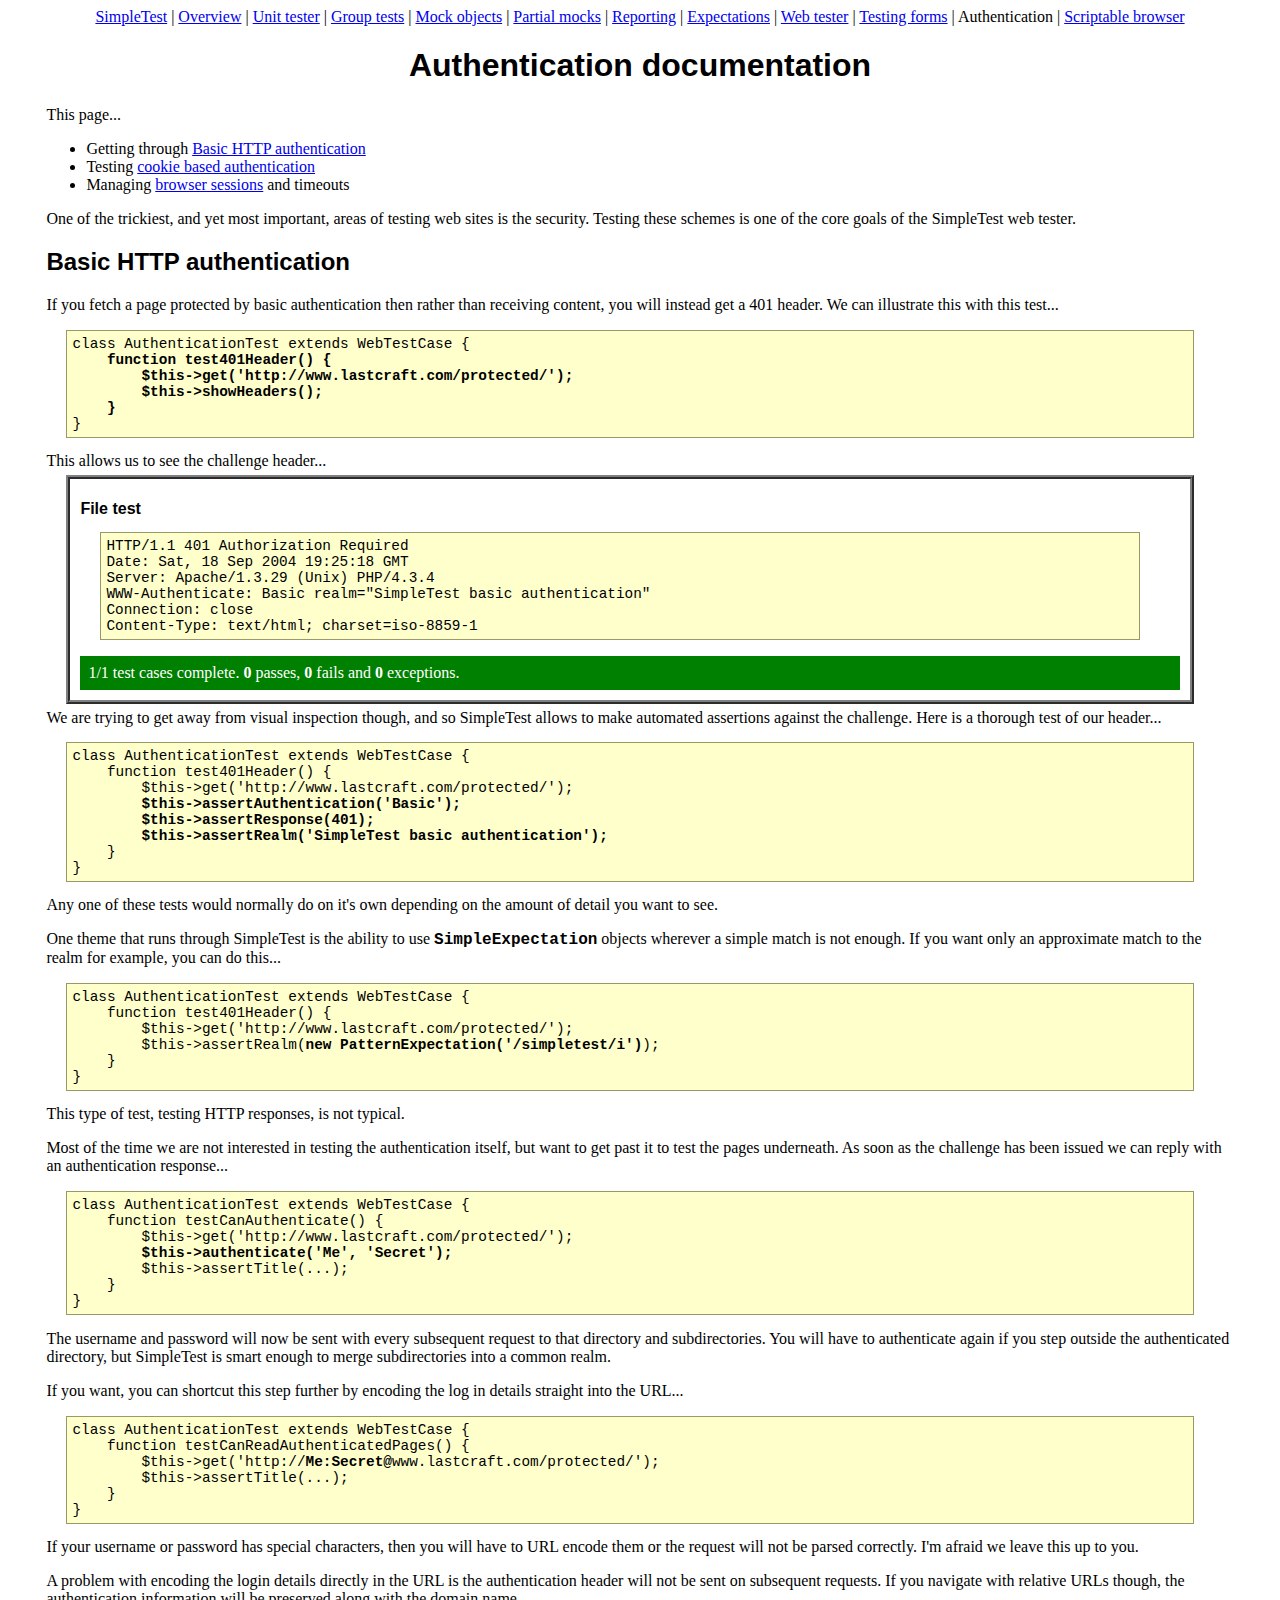
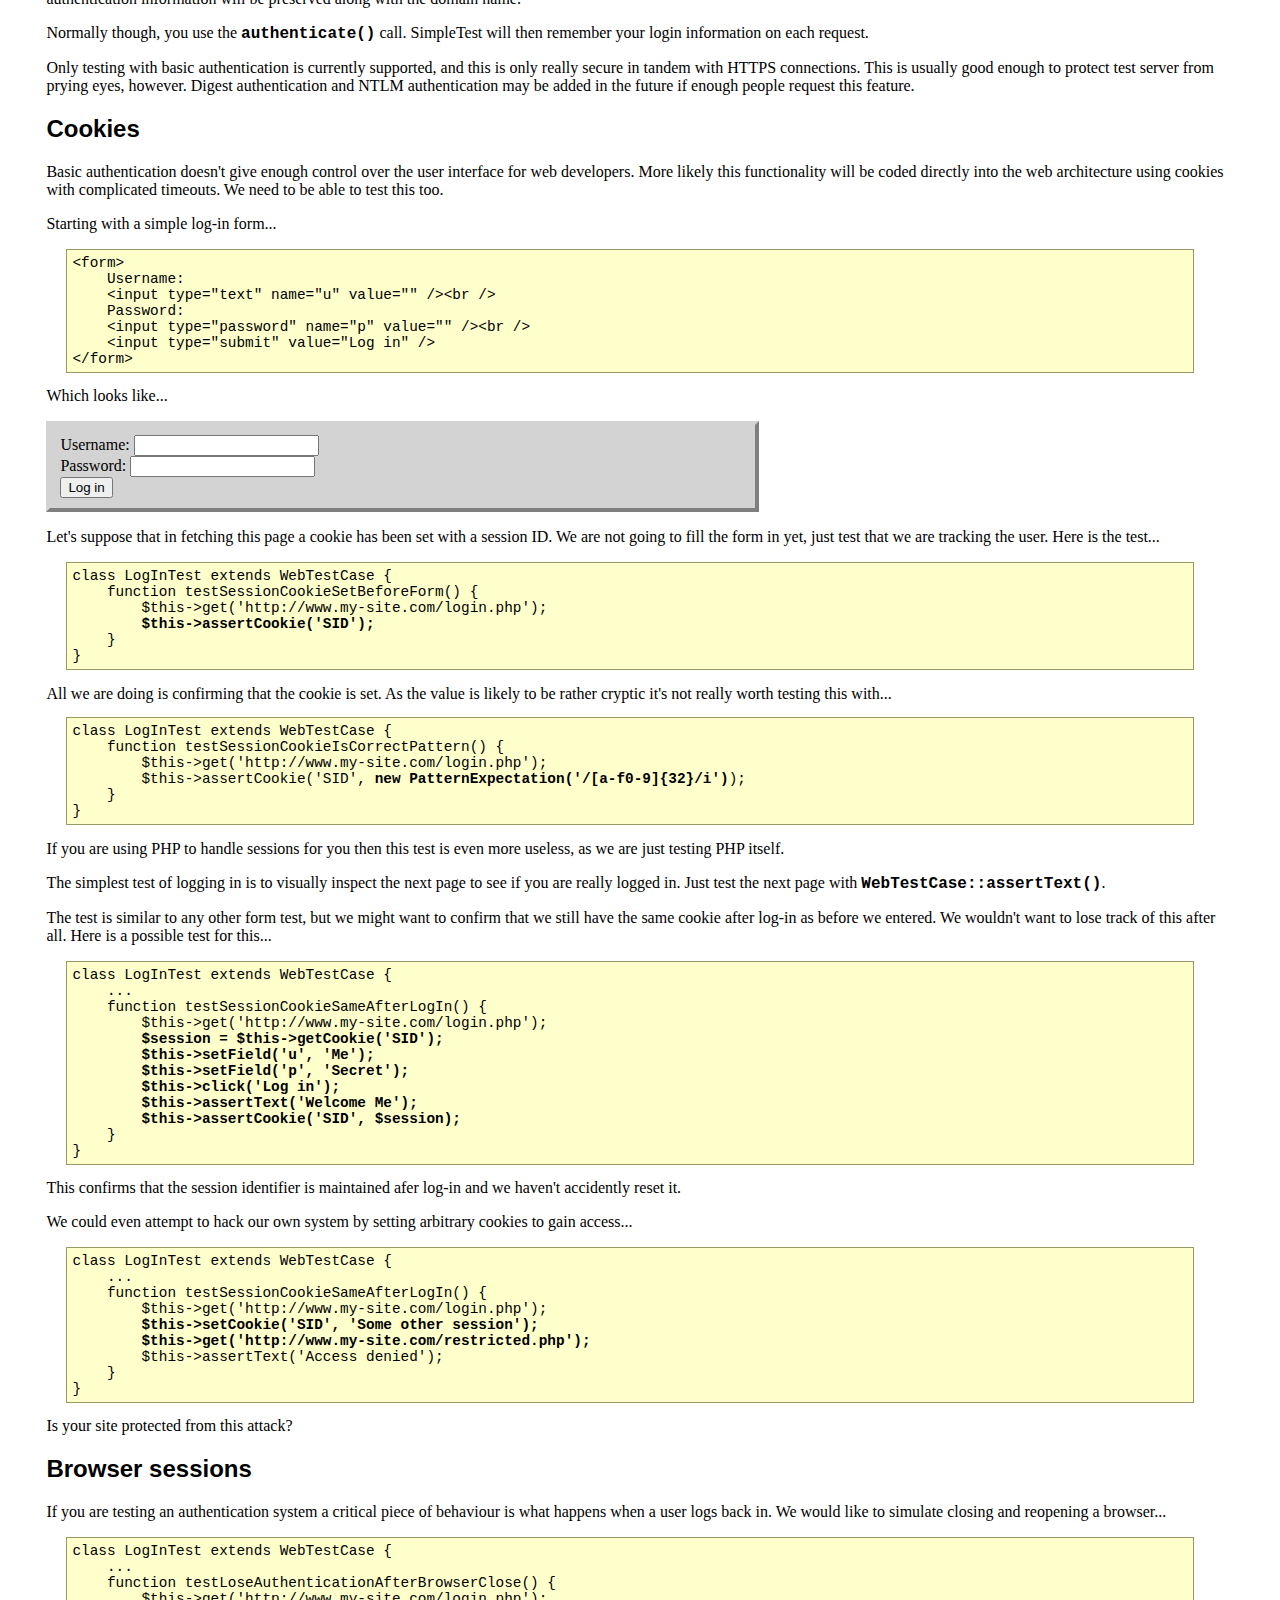
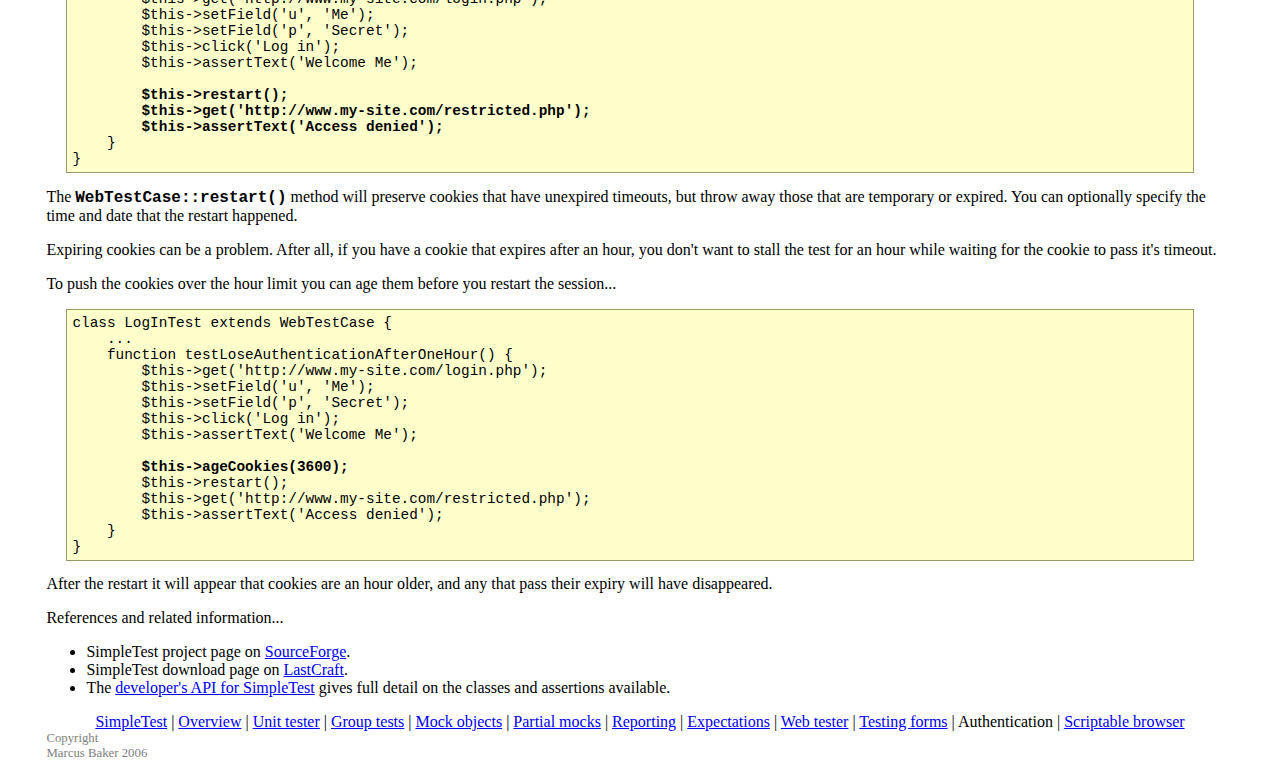
<file: core/vendors/simpletest/docs/en/authentication_documentation.html>
<html>
<head>
<meta http-equiv="Content-Type" content="text/html; charset=UTF-8">
<title>SimpleTest documentation for testing log-in and authentication</title>
<link rel="stylesheet" type="text/css" href="docs.css" title="Styles">
</head>
<body>
<div class="menu_back"><div class="menu">
<a href="index.html">SimpleTest</a>
                |
                <a href="overview.html">Overview</a>
                |
                <a href="unit_test_documentation.html">Unit tester</a>
                |
                <a href="group_test_documentation.html">Group tests</a>
                |
                <a href="mock_objects_documentation.html">Mock objects</a>
                |
                <a href="partial_mocks_documentation.html">Partial mocks</a>
                |
                <a href="reporter_documentation.html">Reporting</a>
                |
                <a href="expectation_documentation.html">Expectations</a>
                |
                <a href="web_tester_documentation.html">Web tester</a>
                |
                <a href="form_testing_documentation.html">Testing forms</a>
                |
                <span class="chosen">Authentication</span>
                |
                <a href="browser_documentation.html">Scriptable browser</a>
</div></div>
<h1>Authentication documentation</h1>
        This page...
        <ul>
<li>
            Getting through <a href="#basic">Basic HTTP authentication</a>
        </li>
<li>
            Testing <a href="#cookies">cookie based authentication</a>
        </li>
<li>
            Managing <a href="#session">browser sessions</a> and timeouts
        </li>
</ul>
<div class="content">
        
            <p>
                One of the trickiest, and yet most important, areas
                of testing web sites is the security.
                Testing these schemes is one of the core goals of
                the SimpleTest web tester.
            </p>
        
        <h2>
<a class="target" name="basic"></a>Basic HTTP authentication</h2>
            <p>
                If you fetch a page protected by basic authentication then
                rather than receiving content, you will instead get a 401
                header.
                We can illustrate this with this test...
<pre>
class AuthenticationTest extends WebTestCase {<strong>
    function test401Header() {
        $this-&gt;get('http://www.lastcraft.com/protected/');
        $this-&gt;showHeaders();
    }</strong>
}
</pre>
                This allows us to see the challenge header...
                <div class="demo">
                    <h1>File test</h1>
<pre>
HTTP/1.1 401 Authorization Required
Date: Sat, 18 Sep 2004 19:25:18 GMT
Server: Apache/1.3.29 (Unix) PHP/4.3.4
WWW-Authenticate: Basic realm="SimpleTest basic authentication"
Connection: close
Content-Type: text/html; charset=iso-8859-1
</pre>
                    <div style="padding: 8px; margin-top: 1em; background-color: green; color: white;">1/1 test cases complete.
                    <strong>0</strong> passes, <strong>0</strong> fails and <strong>0</strong> exceptions.</div>
                </div>
                We are trying to get away from visual inspection though, and so SimpleTest
                allows to make automated assertions against the challenge.
                Here is a thorough test of our header...
<pre>
class AuthenticationTest extends WebTestCase {
    function test401Header() {
        $this-&gt;get('http://www.lastcraft.com/protected/');<strong>
        $this-&gt;assertAuthentication('Basic');
        $this-&gt;assertResponse(401);
        $this-&gt;assertRealm('SimpleTest basic authentication');</strong>
    }
}
</pre>
                Any one of these tests would normally do on it's own depending
                on the amount of detail you want to see.
            </p>
            <p>
                One theme that runs through SimpleTest is the ability to use
                <span class="new_code">SimpleExpectation</span> objects wherever a simple
                match is not enough.
                If you want only an approximate match to the realm for
                example, you can do this...
<pre>
class AuthenticationTest extends WebTestCase {
    function test401Header() {
        $this-&gt;get('http://www.lastcraft.com/protected/');
        $this-&gt;assertRealm(<strong>new PatternExpectation('/simpletest/i')</strong>);
    }
}
</pre>
                This type of test, testing HTTP responses, is not typical.
            </p>
            <p>
                Most of the time we are not interested in testing the
                authentication itself, but want to get past it to test
                the pages underneath.
                As soon as the challenge has been issued we can reply with
                an authentication response...
<pre>
class AuthenticationTest extends WebTestCase {
    function testCanAuthenticate() {
        $this-&gt;get('http://www.lastcraft.com/protected/');<strong>
        $this-&gt;authenticate('Me', 'Secret');</strong>
        $this-&gt;assertTitle(...);
    }
}
</pre>
                The username and password will now be sent with every
                subsequent request to that directory and subdirectories.
                You will have to authenticate again if you step outside
                the authenticated directory, but SimpleTest is smart enough
                to merge subdirectories into a common realm.
            </p>
            <p>
                If you want, you can shortcut this step further by encoding
                the log in details straight into the URL...
<pre>
class AuthenticationTest extends WebTestCase {
    function testCanReadAuthenticatedPages() {
        $this-&gt;get('http://<strong>Me:Secret@</strong>www.lastcraft.com/protected/');
        $this-&gt;assertTitle(...);
    }
}
</pre>
                If your username or password has special characters, then you
                will have to URL encode them or the request will not be parsed
                correctly.
                I'm afraid we leave this up to you.
            </p>
            <p>
                A problem with encoding the login details directly in the URL is
                the authentication header will not be sent on subsequent requests.
                If you navigate with relative URLs though, the authentication
                information will be preserved along with the domain name.
            </p>
            <p>
                Normally though, you use the <span class="new_code">authenticate()</span> call.
                SimpleTest will then remember your login information on each request.
            </p>
            <p>
                Only testing with basic authentication is currently supported, and
                this is only really secure in tandem with HTTPS connections.
                This is usually good enough to protect test server from prying eyes,
                however.
                Digest authentication and NTLM authentication may be added
                in the future if enough people request this feature.
            </p>
        
        <h2>
<a class="target" name="cookies"></a>Cookies</h2>
            <p>
                Basic authentication doesn't give enough control over the
                user interface for web developers.
                More likely this functionality will be coded directly into
                the web architecture using cookies with complicated timeouts.
                We need to be able to test this too.
            </p>
            <p>
                Starting with a simple log-in form...
<pre>
&lt;form&gt;
    Username:
    &lt;input type="text" name="u" value="" /&gt;&lt;br /&gt;
    Password:
    &lt;input type="password" name="p" value="" /&gt;&lt;br /&gt;
    &lt;input type="submit" value="Log in" /&gt;
&lt;/form&gt;
</pre>
                Which looks like...
            </p>
            <p>
                <form class="demo">
                    Username:
                    <input type="text" name="u" value=""><br>
                    Password:
                    <input type="password" name="p" value=""><br>
                    <input type="submit" value="Log in">
                </form>
            </p>
            <p>
                Let's suppose that in fetching this page a cookie has been
                set with a session ID.
                We are not going to fill the form in yet, just test that
                we are tracking the user.
                Here is the test...
<pre>
class LogInTest extends WebTestCase {
    function testSessionCookieSetBeforeForm() {
        $this-&gt;get('http://www.my-site.com/login.php');<strong>
        $this-&gt;assertCookie('SID');</strong>
    }
}
</pre>
                All we are doing is confirming that the cookie is set.
                As the value is likely to be rather cryptic it's not
                really worth testing this with...
<pre>
class LogInTest extends WebTestCase {
    function testSessionCookieIsCorrectPattern() {
        $this-&gt;get('http://www.my-site.com/login.php');
        $this-&gt;assertCookie('SID', <strong>new PatternExpectation('/[a-f0-9]{32}/i')</strong>);
    }
}
</pre>
                If you are using PHP to handle sessions for you then
                this test is even more useless, as we are just testing PHP itself.
            </p>
            <p>
                The simplest test of logging in is to visually inspect the
                next page to see if you are really logged in.
                Just test the next page with <span class="new_code">WebTestCase::assertText()</span>.
            </p>
            <p>
                The test is similar to any other form test,
                but we might want to confirm that we still have the same
                cookie after log-in as before we entered.
                We wouldn't want to lose track of this after all.
                Here is a possible test for this...
<pre>
class LogInTest extends WebTestCase {
    ...
    function testSessionCookieSameAfterLogIn() {
        $this-&gt;get('http://www.my-site.com/login.php');<strong>
        $session = $this-&gt;getCookie('SID');
        $this-&gt;setField('u', 'Me');
        $this-&gt;setField('p', 'Secret');
        $this-&gt;click('Log in');
        $this-&gt;assertText('Welcome Me');
        $this-&gt;assertCookie('SID', $session);</strong>
    }
}
</pre>
                This confirms that the session identifier is maintained
                afer log-in and we haven't accidently reset it.
            </p>
            <p>
                We could even attempt to hack our own system by setting
                arbitrary cookies to gain access...
<pre>
class LogInTest extends WebTestCase {
    ...
    function testSessionCookieSameAfterLogIn() {
        $this-&gt;get('http://www.my-site.com/login.php');<strong>
        $this-&gt;setCookie('SID', 'Some other session');
        $this-&gt;get('http://www.my-site.com/restricted.php');</strong>
        $this-&gt;assertText('Access denied');
    }
}
</pre>
                Is your site protected from this attack?
            </p>
        
        <h2>
<a class="target" name="session"></a>Browser sessions</h2>
            <p>
                If you are testing an authentication system a critical piece
                of behaviour is what happens when a user logs back in.
                We would like to simulate closing and reopening a browser...
<pre>
class LogInTest extends WebTestCase {
    ...
    function testLoseAuthenticationAfterBrowserClose() {
        $this-&gt;get('http://www.my-site.com/login.php');
        $this-&gt;setField('u', 'Me');
        $this-&gt;setField('p', 'Secret');
        $this-&gt;click('Log in');
        $this-&gt;assertText('Welcome Me');<strong>
        
        $this-&gt;restart();
        $this-&gt;get('http://www.my-site.com/restricted.php');
        $this-&gt;assertText('Access denied');</strong>
    }
}
</pre>
                The <span class="new_code">WebTestCase::restart()</span> method will
                preserve cookies that have unexpired timeouts, but throw away
                those that are temporary or expired.
                You can optionally specify the time and date that the restart
                happened.
            </p>
            <p>
                Expiring cookies can be a problem.
                After all, if you have a cookie that expires after an hour,
                you don't want to stall the test for an hour while waiting
                for the cookie to pass it's timeout.
            </p>
            <p>
                To push the cookies over the hour limit you can age them
                before you restart the session...
<pre>
class LogInTest extends WebTestCase {
    ...
    function testLoseAuthenticationAfterOneHour() {
        $this-&gt;get('http://www.my-site.com/login.php');
        $this-&gt;setField('u', 'Me');
        $this-&gt;setField('p', 'Secret');
        $this-&gt;click('Log in');
        $this-&gt;assertText('Welcome Me');
        <strong>
        $this-&gt;ageCookies(3600);</strong>
        $this-&gt;restart();
        $this-&gt;get('http://www.my-site.com/restricted.php');
        $this-&gt;assertText('Access denied');
    }
}
</pre>
                After the restart it will appear that cookies are an
                hour older, and any that pass their expiry will have
                disappeared.
            </p>
        
    </div>
        References and related information...
        <ul>
<li>
            SimpleTest project page on <a href="http://sourceforge.net/projects/simpletest/">SourceForge</a>.
        </li>
<li>
            SimpleTest download page on <a href="http://www.lastcraft.com/simple_test.php">LastCraft</a>.
        </li>
<li>
            The <a href="http://simpletest.org/api/">developer's API for SimpleTest</a>
            gives full detail on the classes and assertions available.
        </li>
</ul>
<div class="menu_back"><div class="menu">
<a href="index.html">SimpleTest</a>
                |
                <a href="overview.html">Overview</a>
                |
                <a href="unit_test_documentation.html">Unit tester</a>
                |
                <a href="group_test_documentation.html">Group tests</a>
                |
                <a href="mock_objects_documentation.html">Mock objects</a>
                |
                <a href="partial_mocks_documentation.html">Partial mocks</a>
                |
                <a href="reporter_documentation.html">Reporting</a>
                |
                <a href="expectation_documentation.html">Expectations</a>
                |
                <a href="web_tester_documentation.html">Web tester</a>
                |
                <a href="form_testing_documentation.html">Testing forms</a>
                |
                <span class="chosen">Authentication</span>
                |
                <a href="browser_documentation.html">Scriptable browser</a>
</div></div>
<div class="copyright">
            Copyright<br>Marcus Baker 2006
        </div>
</body>
</html>
</file>
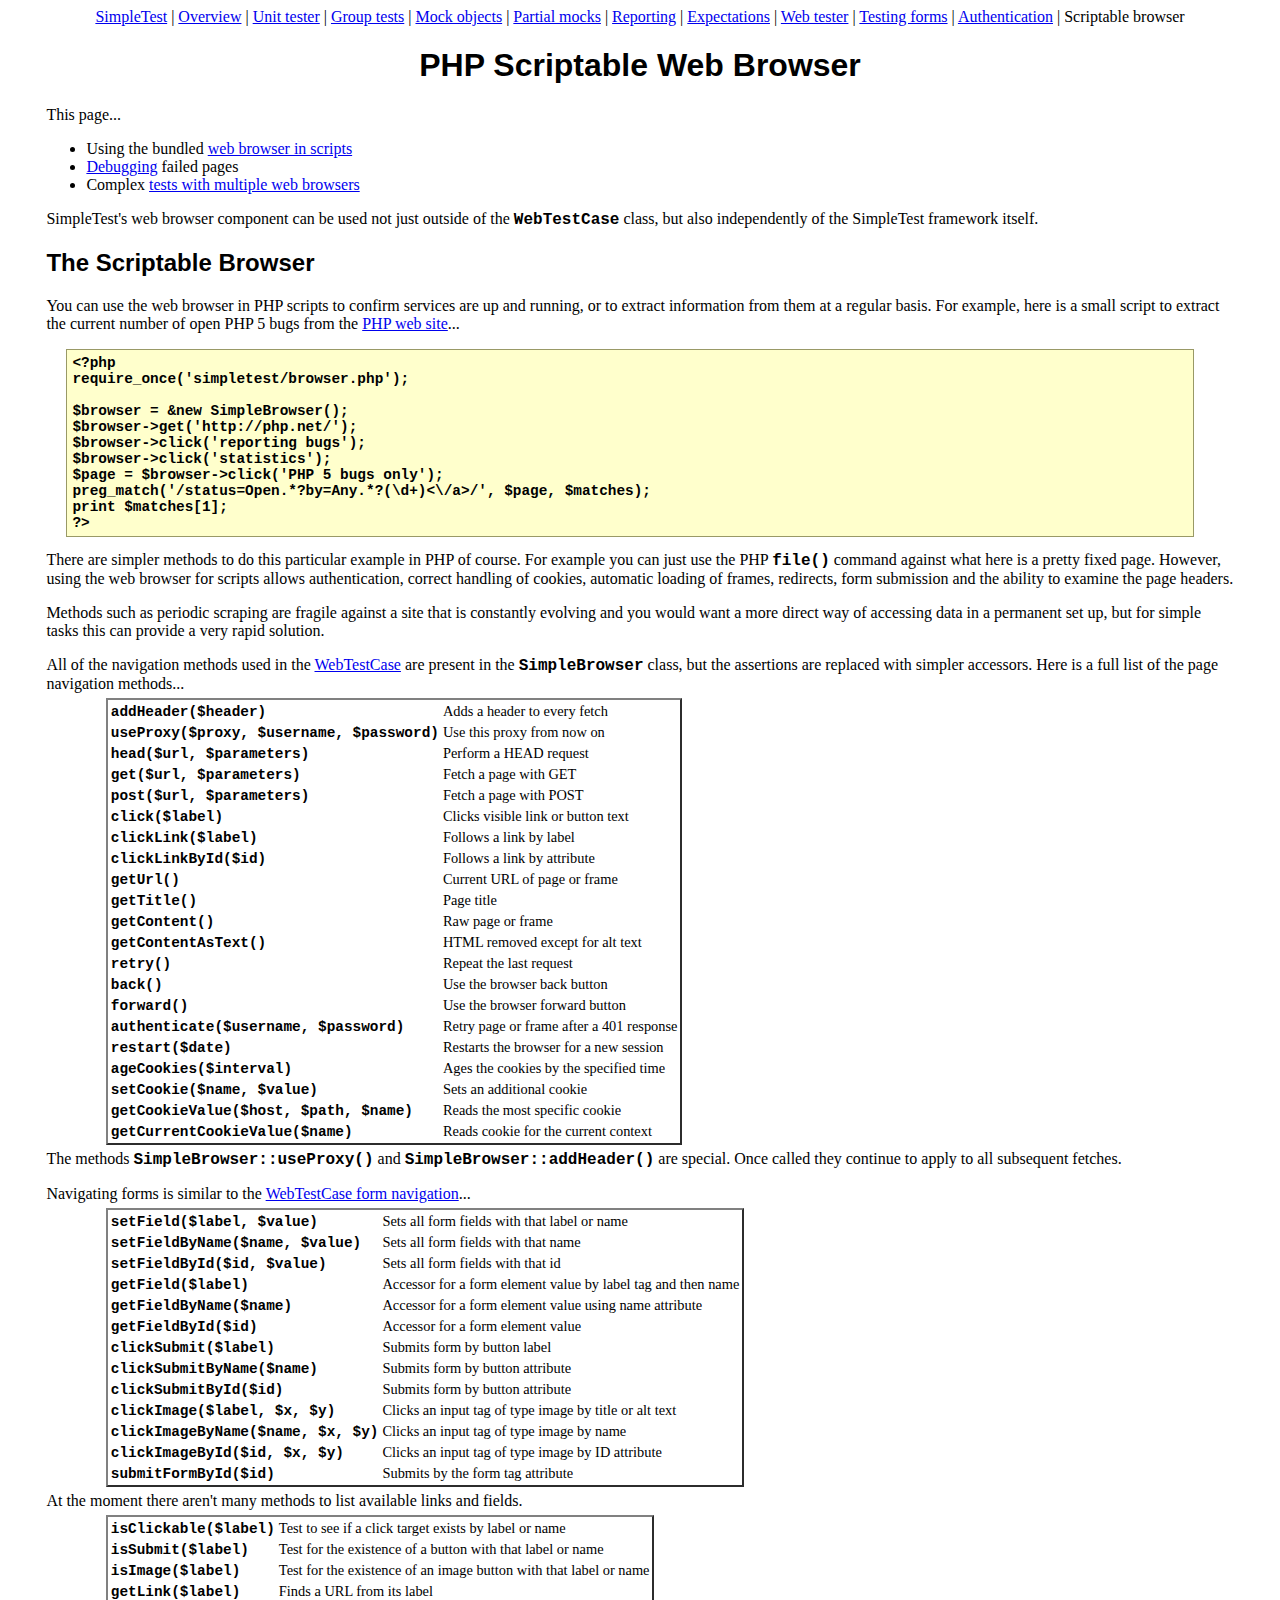
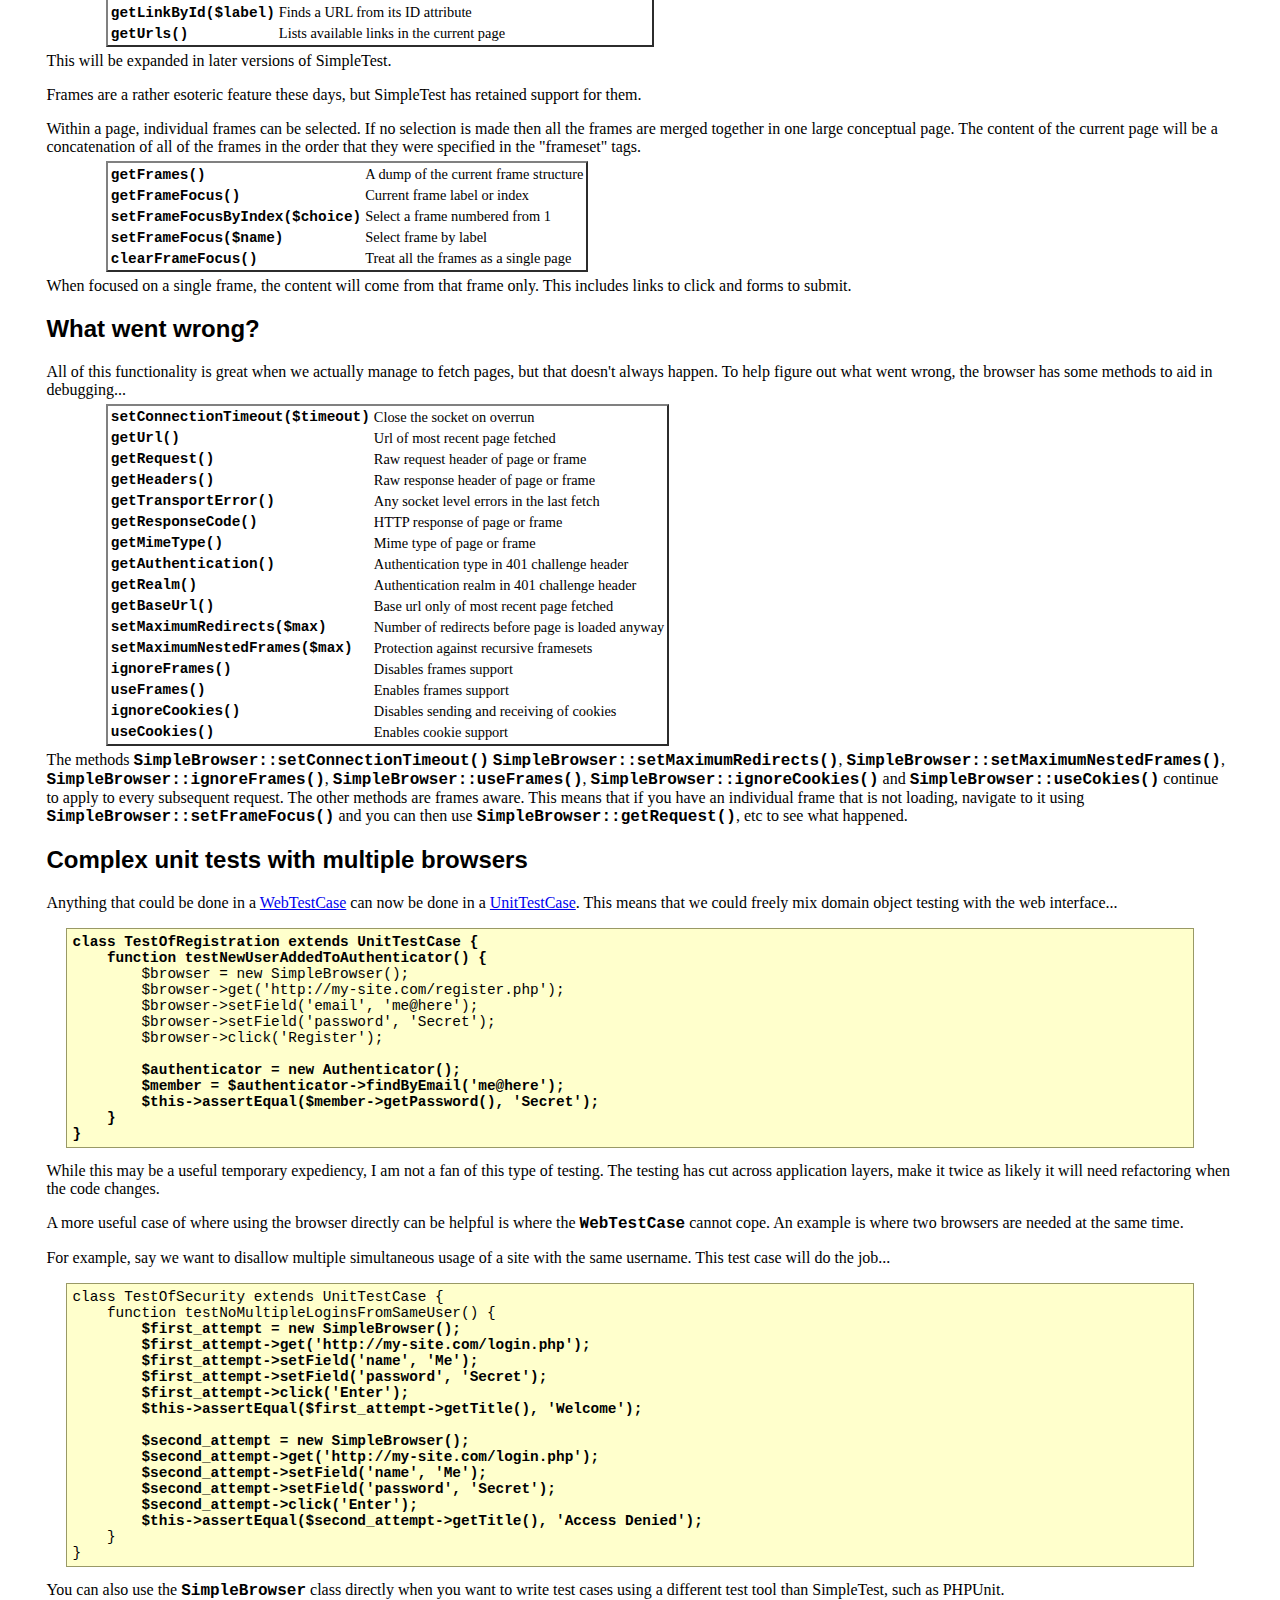
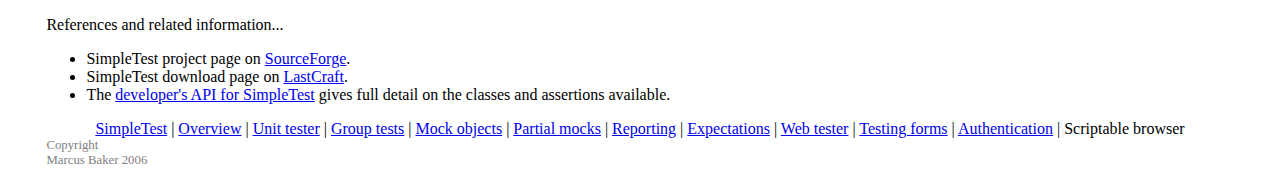
<file: core/vendors/simpletest/docs/en/browser_documentation.html>
<html>
<head>
<meta http-equiv="Content-Type" content="text/html; charset=UTF-8">
<title>SimpleTest documentation for the scriptable web browser component</title>
<link rel="stylesheet" type="text/css" href="docs.css" title="Styles">
</head>
<body>
<div class="menu_back"><div class="menu">
<a href="index.html">SimpleTest</a>
                |
                <a href="overview.html">Overview</a>
                |
                <a href="unit_test_documentation.html">Unit tester</a>
                |
                <a href="group_test_documentation.html">Group tests</a>
                |
                <a href="mock_objects_documentation.html">Mock objects</a>
                |
                <a href="partial_mocks_documentation.html">Partial mocks</a>
                |
                <a href="reporter_documentation.html">Reporting</a>
                |
                <a href="expectation_documentation.html">Expectations</a>
                |
                <a href="web_tester_documentation.html">Web tester</a>
                |
                <a href="form_testing_documentation.html">Testing forms</a>
                |
                <a href="authentication_documentation.html">Authentication</a>
                |
                <span class="chosen">Scriptable browser</span>
</div></div>
<h1>PHP Scriptable Web Browser</h1>
        This page...
        <ul>
<li>
            Using the bundled <a href="#scripting">web browser in scripts</a>
        </li>
<li>
            <a href="#debug">Debugging</a> failed pages
        </li>
<li>
            Complex <a href="#unit">tests with multiple web browsers</a>
        </li>
</ul>
<div class="content">
        
            <p>
                SimpleTest's web browser component can be used not just
                outside of the <span class="new_code">WebTestCase</span> class, but also
                independently of the SimpleTest framework itself.
            </p>
        
        <h2>
<a class="target" name="scripting"></a>The Scriptable Browser</h2>
            <p>
                You can use the web browser in PHP scripts to confirm
                services are up and running, or to extract information
                from them at a regular basis.
                For example, here is a small script to extract the current number of
                open PHP 5 bugs from the <a href="http://www.php.net/">PHP web site</a>...
<pre>
<strong>&lt;?php
require_once('simpletest/browser.php');
    
$browser = &amp;new SimpleBrowser();
$browser-&gt;get('http://php.net/');
$browser-&gt;click('reporting bugs');
$browser-&gt;click('statistics');
$page = $browser-&gt;click('PHP 5 bugs only');
preg_match('/status=Open.*?by=Any.*?(\d+)&lt;\/a&gt;/', $page, $matches);
print $matches[1];
?&gt;</strong>
</pre>
                There are simpler methods to do this particular example in PHP
                of course.
                For example you can just use the PHP <span class="new_code">file()</span>
                command against what here is a pretty fixed page.
                However, using the web browser for scripts allows authentication,
                correct handling of cookies, automatic loading of frames, redirects,
                form submission and the ability to examine the page headers.
            <p>
            </p>
                Methods such as periodic scraping are fragile against a site that is constantly
                evolving and you would want a more direct way of accessing
                data in a permanent set up, but for simple tasks this can provide
                a very rapid solution.
            </p>
            <p>
                All of the navigation methods used in the
                <a href="web_tester_documentation.html">WebTestCase</a>
                are present in the <span class="new_code">SimpleBrowser</span> class, but
                the assertions are replaced with simpler accessors.
                Here is a full list of the page navigation methods...
                <table><tbody>
                    <tr>
<td><span class="new_code">addHeader($header)</span></td>
<td>Adds a header to every fetch</td>
</tr>
                    <tr>
<td><span class="new_code">useProxy($proxy, $username, $password)</span></td>
<td>Use this proxy from now on</td>
</tr>
                    <tr>
<td><span class="new_code">head($url, $parameters)</span></td>
<td>Perform a HEAD request</td>
</tr>
                    <tr>
<td><span class="new_code">get($url, $parameters)</span></td>
<td>Fetch a page with GET</td>
</tr>
                    <tr>
<td><span class="new_code">post($url, $parameters)</span></td>
<td>Fetch a page with POST</td>
</tr>
                    <tr>
<td><span class="new_code">click($label)</span></td>
<td>Clicks visible link or button text</td>
</tr>
                    <tr>
<td><span class="new_code">clickLink($label)</span></td>
<td>Follows a link by label</td>
</tr>
                    <tr>
<td><span class="new_code">clickLinkById($id)</span></td>
<td>Follows a link by attribute</td>
</tr>
                    <tr>
<td><span class="new_code">getUrl()</span></td>
<td>Current URL of page or frame</td>
</tr>
                    <tr>
<td><span class="new_code">getTitle()</span></td>
<td>Page title</td>
</tr>
                    <tr>
<td><span class="new_code">getContent()</span></td>
<td>Raw page or frame</td>
</tr>
                    <tr>
<td><span class="new_code">getContentAsText()</span></td>
<td>HTML removed except for alt text</td>
</tr>
                    <tr>
<td><span class="new_code">retry()</span></td>
<td>Repeat the last request</td>
</tr>
                    <tr>
<td><span class="new_code">back()</span></td>
<td>Use the browser back button</td>
</tr>
                    <tr>
<td><span class="new_code">forward()</span></td>
<td>Use the browser forward button</td>
</tr>
                    <tr>
<td><span class="new_code">authenticate($username, $password)</span></td>
<td>Retry page or frame after a 401 response</td>
</tr>
                    <tr>
<td><span class="new_code">restart($date)</span></td>
<td>Restarts the browser for a new session</td>
</tr>
                    <tr>
<td><span class="new_code">ageCookies($interval)</span></td>
<td>Ages the cookies by the specified time</td>
</tr>
                    <tr>
<td><span class="new_code">setCookie($name, $value)</span></td>
<td>Sets an additional cookie</td>
</tr>
                    <tr>
<td><span class="new_code">getCookieValue($host, $path, $name)</span></td>
<td>Reads the most specific cookie</td>
</tr>
                    <tr>
<td><span class="new_code">getCurrentCookieValue($name)</span></td>
<td>Reads cookie for the current context</td>
</tr>
                </tbody></table>
                The methods <span class="new_code">SimpleBrowser::useProxy()</span> and
                <span class="new_code">SimpleBrowser::addHeader()</span> are special.
                Once called they continue to apply to all subsequent fetches.
            </p>
            <p>
                Navigating forms is similar to the
                <a href="form_testing_documentation.html">WebTestCase form navigation</a>...
                <table><tbody>
                    <tr>
<td><span class="new_code">setField($label, $value)</span></td>
<td>Sets all form fields with that label or name</td>
</tr>
                    <tr>
<td><span class="new_code">setFieldByName($name, $value)</span></td>
<td>Sets all form fields with that name</td>
</tr>
                    <tr>
<td><span class="new_code">setFieldById($id, $value)</span></td>
<td>Sets all form fields with that id</td>
</tr>
                    <tr>
<td><span class="new_code">getField($label)</span></td>
<td>Accessor for a form element value by label tag and then name</td>
</tr>
                    <tr>
<td><span class="new_code">getFieldByName($name)</span></td>
<td>Accessor for a form element value using name attribute</td>
</tr>
                    <tr>
<td><span class="new_code">getFieldById($id)</span></td>
<td>Accessor for a form element value</td>
</tr>
                    <tr>
<td><span class="new_code">clickSubmit($label)</span></td>
<td>Submits form by button label</td>
</tr>
                    <tr>
<td><span class="new_code">clickSubmitByName($name)</span></td>
<td>Submits form by button attribute</td>
</tr>
                    <tr>
<td><span class="new_code">clickSubmitById($id)</span></td>
<td>Submits form by button attribute</td>
</tr>
                    <tr>
<td><span class="new_code">clickImage($label, $x, $y)</span></td>
<td>Clicks an input tag of type image by title or alt text</td>
</tr>
                    <tr>
<td><span class="new_code">clickImageByName($name, $x, $y)</span></td>
<td>Clicks an input tag of type image by name</td>
</tr>
                    <tr>
<td><span class="new_code">clickImageById($id, $x, $y)</span></td>
<td>Clicks an input tag of type image by ID attribute</td>
</tr>
                    <tr>
<td><span class="new_code">submitFormById($id)</span></td>
<td>Submits by the form tag attribute</td>
</tr>
                </tbody></table>
                At the moment there aren't many methods to list available links and fields.
                <table><tbody>
                    <tr>
<td><span class="new_code">isClickable($label)</span></td>
<td>Test to see if a click target exists by label or name</td>
</tr>
                    <tr>
<td><span class="new_code">isSubmit($label)</span></td>
<td>Test for the existence of a button with that label or name</td>
</tr>
                    <tr>
<td><span class="new_code">isImage($label)</span></td>
<td>Test for the existence of an image button with that label or name</td>
</tr>
                    <tr>
<td><span class="new_code">getLink($label)</span></td>
<td>Finds a URL from its label</td>
</tr>
                    <tr>
<td><span class="new_code">getLinkById($label)</span></td>
<td>Finds a URL from its ID attribute</td>
</tr>
                    <tr>
<td><span class="new_code">getUrls()</span></td>
<td>Lists available links in the current page</td>
</tr>
                </tbody></table>
                This will be expanded in later versions of SimpleTest.
            </p>
            <p>
                Frames are a rather esoteric feature these days, but SimpleTest has
                retained support for them.
            </p>
            <p>
                Within a page, individual frames can be selected.
                If no selection is made then all the frames are merged together
                in one large conceptual page.
                The content of the current page will be a concatenation of all of the
                frames in the order that they were specified in the "frameset"
                tags.
                <table><tbody>
                    <tr>
<td><span class="new_code">getFrames()</span></td>
<td>A dump of the current frame structure</td>
</tr>
                    <tr>
<td><span class="new_code">getFrameFocus()</span></td>
<td>Current frame label or index</td>
</tr>
                    <tr>
<td><span class="new_code">setFrameFocusByIndex($choice)</span></td>
<td>Select a frame numbered from 1</td>
</tr>
                    <tr>
<td><span class="new_code">setFrameFocus($name)</span></td>
<td>Select frame by label</td>
</tr>
                    <tr>
<td><span class="new_code">clearFrameFocus()</span></td>
<td>Treat all the frames as a single page</td>
</tr>
                </tbody></table>
                When focused on a single frame, the content will come from
                that frame only.
                This includes links to click and forms to submit.
            </p>
        
        <h2>
<a class="target" name="debug"></a>What went wrong?</h2>
            <p>
                All of this functionality is great when we actually manage to fetch pages,
                but that doesn't always happen.
                To help figure out what went wrong, the browser has some methods to
                aid in debugging...
                <table><tbody>
                    <tr>
<td><span class="new_code">setConnectionTimeout($timeout)</span></td>
<td>Close the socket on overrun</td>
</tr>
                    <tr>
<td><span class="new_code">getUrl()</span></td>
<td>Url of most recent page fetched</td>
</tr>
                    <tr>
<td><span class="new_code">getRequest()</span></td>
<td>Raw request header of page or frame</td>
</tr>
                    <tr>
<td><span class="new_code">getHeaders()</span></td>
<td>Raw response header of page or frame</td>
</tr>
                    <tr>
<td><span class="new_code">getTransportError()</span></td>
<td>Any socket level errors in the last fetch</td>
</tr>
                    <tr>
<td><span class="new_code">getResponseCode()</span></td>
<td>HTTP response of page or frame</td>
</tr>
                    <tr>
<td><span class="new_code">getMimeType()</span></td>
<td>Mime type of page or frame</td>
</tr>
                    <tr>
<td><span class="new_code">getAuthentication()</span></td>
<td>Authentication type in 401 challenge header</td>
</tr>
                    <tr>
<td><span class="new_code">getRealm()</span></td>
<td>Authentication realm in 401 challenge header</td>
</tr>
                    <tr>
<td><span class="new_code">getBaseUrl()</span></td>
<td>Base url only of most recent page fetched</td>
</tr>
                    <tr>
<td><span class="new_code">setMaximumRedirects($max)</span></td>
<td>Number of redirects before page is loaded anyway</td>
</tr>
                    <tr>
<td><span class="new_code">setMaximumNestedFrames($max)</span></td>
<td>Protection against recursive framesets</td>
</tr>
                    <tr>
<td><span class="new_code">ignoreFrames()</span></td>
<td>Disables frames support</td>
</tr>
                    <tr>
<td><span class="new_code">useFrames()</span></td>
<td>Enables frames support</td>
</tr>
                    <tr>
<td><span class="new_code">ignoreCookies()</span></td>
<td>Disables sending and receiving of cookies</td>
</tr>
                    <tr>
<td><span class="new_code">useCookies()</span></td>
<td>Enables cookie support</td>
</tr>
                </tbody></table>
                The methods <span class="new_code">SimpleBrowser::setConnectionTimeout()</span>
                <span class="new_code">SimpleBrowser::setMaximumRedirects()</span>,
                <span class="new_code">SimpleBrowser::setMaximumNestedFrames()</span>,
                <span class="new_code">SimpleBrowser::ignoreFrames()</span>,
                <span class="new_code">SimpleBrowser::useFrames()</span>,
                <span class="new_code">SimpleBrowser::ignoreCookies()</span> and
                <span class="new_code">SimpleBrowser::useCokies()</span> continue to apply
                to every subsequent request.
                The other methods are frames aware.
                This means that if you have an individual frame that is not
                loading, navigate to it using <span class="new_code">SimpleBrowser::setFrameFocus()</span>
                and you can then use <span class="new_code">SimpleBrowser::getRequest()</span>, etc to
                see what happened.
            </p>
        
        <h2>
<a class="target" name="unit"></a>Complex unit tests with multiple browsers</h2>
            <p>
                Anything that could be done in a
                <a href="web_tester_documentation.html">WebTestCase</a> can
                now be done in a <a href="unit_tester_documentation.html">UnitTestCase</a>.
                This means that we could freely mix domain object testing with the
                web interface...
<pre>
<strong>class TestOfRegistration extends UnitTestCase {
    function testNewUserAddedToAuthenticator() {</strong>
        $browser = new SimpleBrowser();
        $browser-&gt;get('http://my-site.com/register.php');
        $browser-&gt;setField('email', 'me@here');
        $browser-&gt;setField('password', 'Secret');
        $browser-&gt;click('Register');
        <strong>
        $authenticator = new Authenticator();
        $member = $authenticator-&gt;findByEmail('me@here');
        $this-&gt;assertEqual($member-&gt;getPassword(), 'Secret');
    }
}</strong>
</pre>
                While this may be a useful temporary expediency, I am not a fan
                of this type of testing.
                The testing has cut across application layers, make it twice as
                likely it will need refactoring when the code changes.
            </p>
            <p>
                A more useful case of where using the browser directly can be helpful
                is where the <span class="new_code">WebTestCase</span> cannot cope.
                An example is where two browsers are needed at the same time.
            </p>
            <p>
                For example, say we want to disallow multiple simultaneous
                usage of a site with the same username.
                This test case will do the job...
<pre>
class TestOfSecurity extends UnitTestCase {
    function testNoMultipleLoginsFromSameUser() {<strong>
        $first_attempt = new SimpleBrowser();
        $first_attempt-&gt;get('http://my-site.com/login.php');
        $first_attempt-&gt;setField('name', 'Me');
        $first_attempt-&gt;setField('password', 'Secret');
        $first_attempt-&gt;click('Enter');
        $this-&gt;assertEqual($first_attempt-&gt;getTitle(), 'Welcome');
        
        $second_attempt = new SimpleBrowser();
        $second_attempt-&gt;get('http://my-site.com/login.php');
        $second_attempt-&gt;setField('name', 'Me');
        $second_attempt-&gt;setField('password', 'Secret');
        $second_attempt-&gt;click('Enter');
        $this-&gt;assertEqual($second_attempt-&gt;getTitle(), 'Access Denied');</strong>
    }
}
</pre>
                You can also use the <span class="new_code">SimpleBrowser</span> class
                directly when you want to write test cases using a different
                test tool than SimpleTest, such as PHPUnit.
            </p>
        
    </div>
        References and related information...
        <ul>
<li>
            SimpleTest project page on <a href="http://sourceforge.net/projects/simpletest/">SourceForge</a>.
        </li>
<li>
            SimpleTest download page on <a href="http://www.lastcraft.com/simple_test.php">LastCraft</a>.
        </li>
<li>
            The <a href="http://simpletest.org/api/">developer's API for SimpleTest</a>
            gives full detail on the classes and assertions available.
        </li>
</ul>
<div class="menu_back"><div class="menu">
<a href="index.html">SimpleTest</a>
                |
                <a href="overview.html">Overview</a>
                |
                <a href="unit_test_documentation.html">Unit tester</a>
                |
                <a href="group_test_documentation.html">Group tests</a>
                |
                <a href="mock_objects_documentation.html">Mock objects</a>
                |
                <a href="partial_mocks_documentation.html">Partial mocks</a>
                |
                <a href="reporter_documentation.html">Reporting</a>
                |
                <a href="expectation_documentation.html">Expectations</a>
                |
                <a href="web_tester_documentation.html">Web tester</a>
                |
                <a href="form_testing_documentation.html">Testing forms</a>
                |
                <a href="authentication_documentation.html">Authentication</a>
                |
                <span class="chosen">Scriptable browser</span>
</div></div>
<div class="copyright">
            Copyright<br>Marcus Baker 2006
        </div>
</body>
</html>
</file>
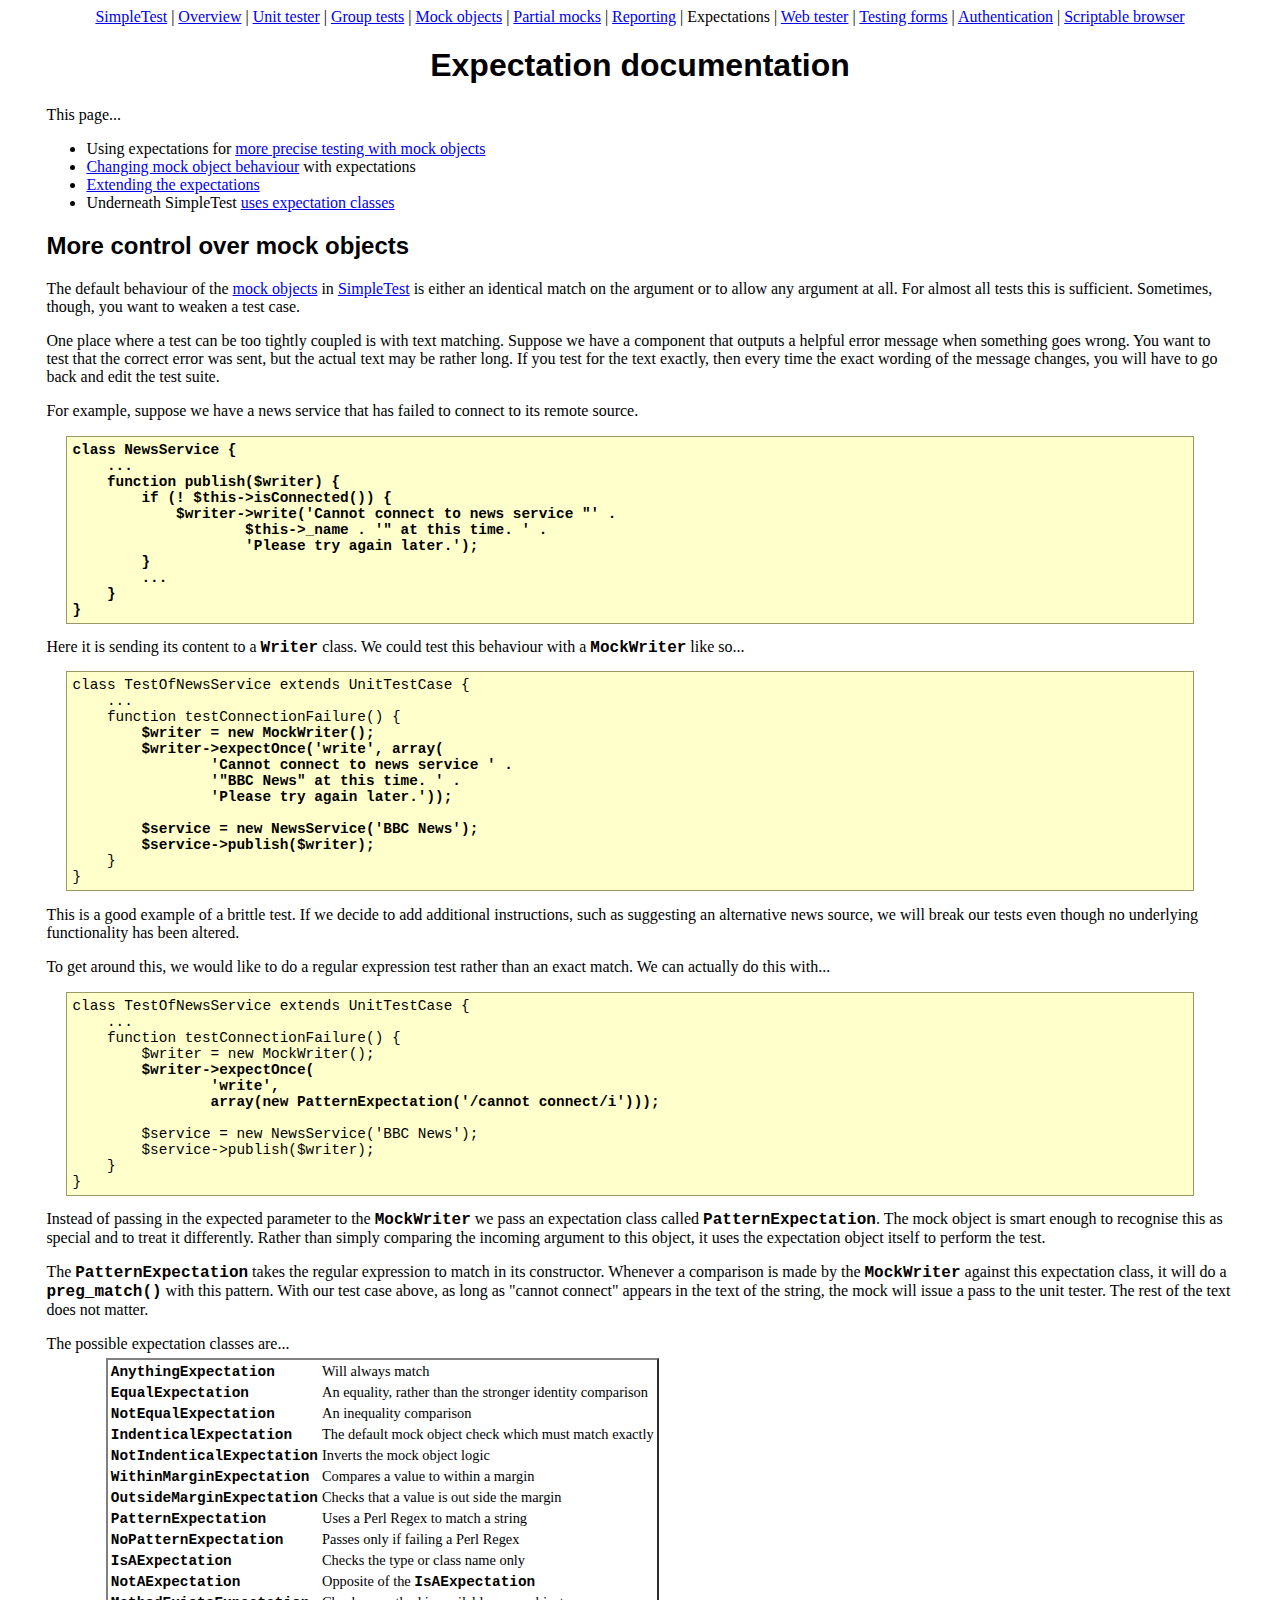
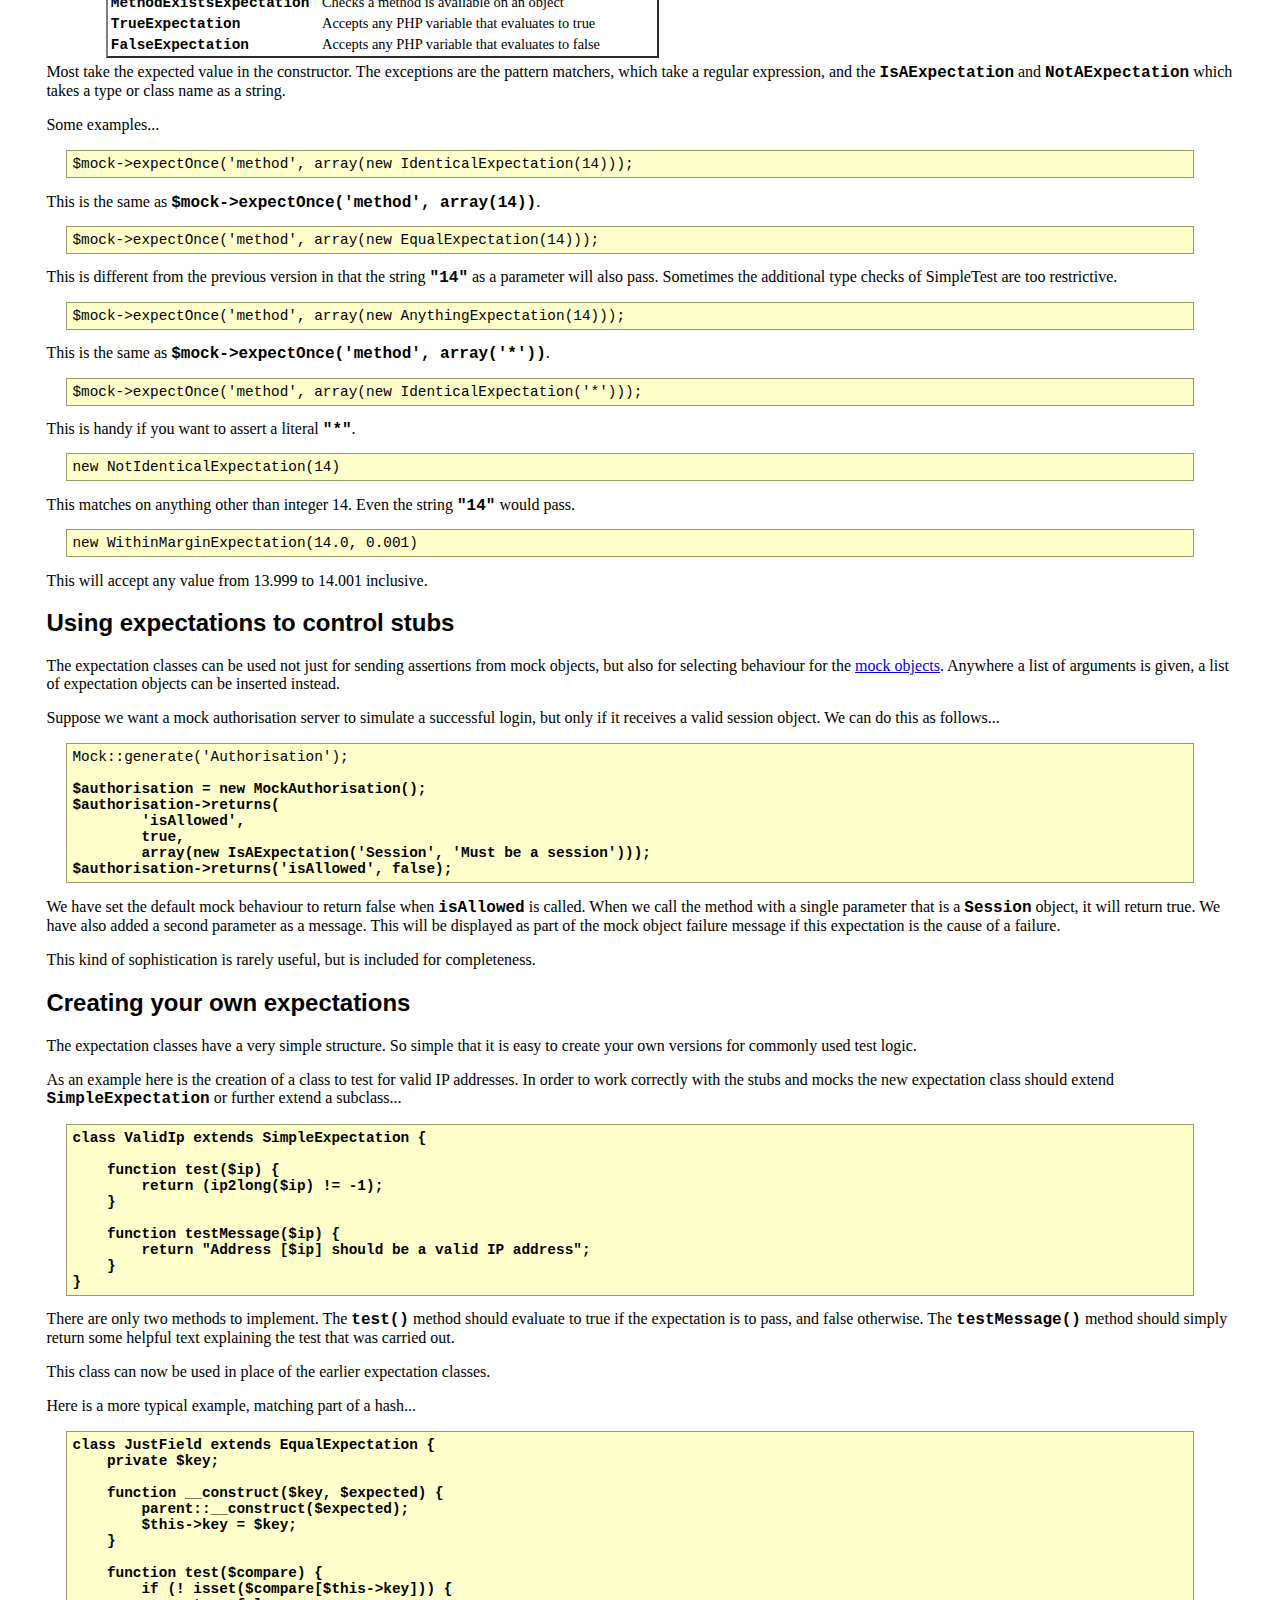
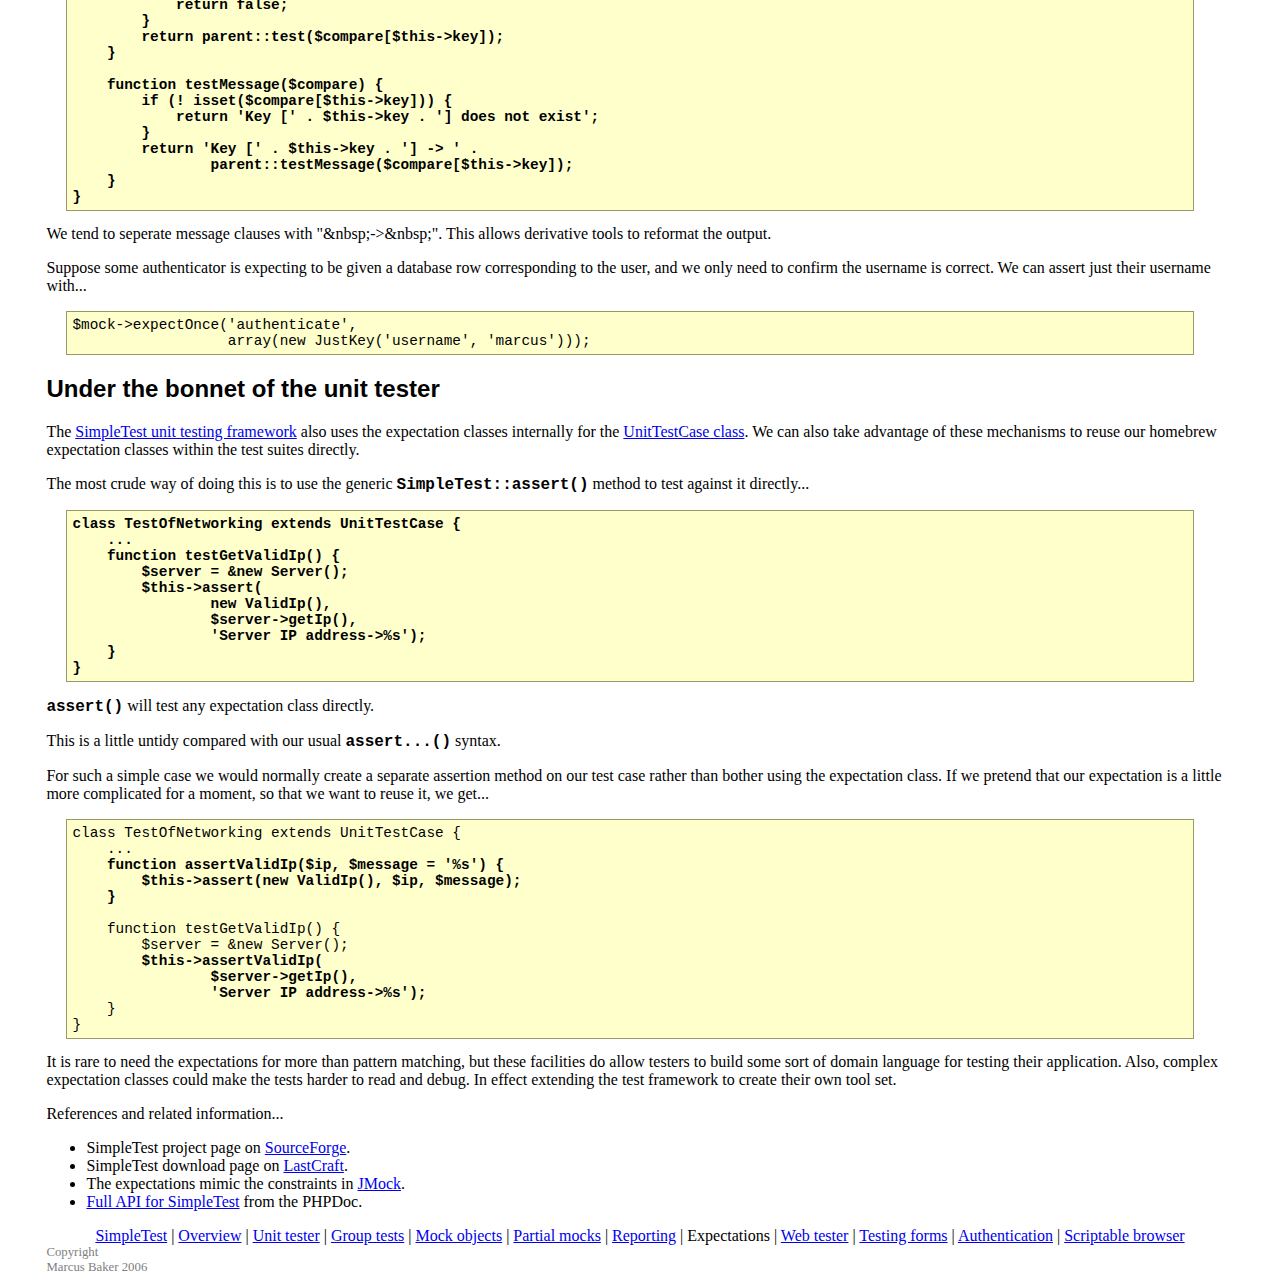
<file: core/vendors/simpletest/docs/en/expectation_documentation.html>
<html>
<head>
<meta http-equiv="Content-Type" content="text/html; charset=UTF-8">
<title>
        Extending the SimpleTest unit tester with additional expectation classes
    </title>
<link rel="stylesheet" type="text/css" href="docs.css" title="Styles">
</head>
<body>
<div class="menu_back"><div class="menu">
<a href="index.html">SimpleTest</a>
                |
                <a href="overview.html">Overview</a>
                |
                <a href="unit_test_documentation.html">Unit tester</a>
                |
                <a href="group_test_documentation.html">Group tests</a>
                |
                <a href="mock_objects_documentation.html">Mock objects</a>
                |
                <a href="partial_mocks_documentation.html">Partial mocks</a>
                |
                <a href="reporter_documentation.html">Reporting</a>
                |
                <span class="chosen">Expectations</span>
                |
                <a href="web_tester_documentation.html">Web tester</a>
                |
                <a href="form_testing_documentation.html">Testing forms</a>
                |
                <a href="authentication_documentation.html">Authentication</a>
                |
                <a href="browser_documentation.html">Scriptable browser</a>
</div></div>
<h1>Expectation documentation</h1>
        This page...
        <ul>
<li>
            Using expectations for
            <a href="#mock">more precise testing with mock objects</a>
        </li>
<li>
            <a href="#behaviour">Changing mock object behaviour</a> with expectations
        </li>
<li>
            <a href="#extending">Extending the expectations</a>
        </li>
<li>
            Underneath SimpleTest <a href="#unit">uses expectation classes</a>
        </li>
</ul>
<div class="content">
        <h2>
<a class="target" name="mock"></a>More control over mock objects</h2>
            <p>
                The default behaviour of the
                <a href="mock_objects_documentation.html">mock objects</a>
                in
                <a href="http://sourceforge.net/projects/simpletest/">SimpleTest</a>
                is either an identical match on the argument or to allow any argument at all.
                For almost all tests this is sufficient.
                Sometimes, though, you want to weaken a test case.
            </p>
            <p>
                One place where a test can be too tightly coupled is with
                text matching.
                Suppose we have a component that outputs a helpful error
                message when something goes wrong.
                You want to test that the correct error was sent, but the actual
                text may be rather long.
                If you test for the text exactly, then every time the exact wording
                of the message changes, you will have to go back and edit the test suite.
            </p>
            <p>
                For example, suppose we have a news service that has failed
                to connect to its remote source.
<pre>
<strong>class NewsService {
    ...
    function publish($writer) {
        if (! $this-&gt;isConnected()) {
            $writer-&gt;write('Cannot connect to news service "' .
                    $this-&gt;_name . '" at this time. ' .
                    'Please try again later.');
        }
        ...
    }
}</strong>
</pre>
                Here it is sending its content to a
                <span class="new_code">Writer</span> class.
                We could test this behaviour with a
                <span class="new_code">MockWriter</span> like so...
<pre>
class TestOfNewsService extends UnitTestCase {
    ...
    function testConnectionFailure() {<strong>
        $writer = new MockWriter();
        $writer-&gt;expectOnce('write', array(
                'Cannot connect to news service ' .
                '"BBC News" at this time. ' .
                'Please try again later.'));
        
        $service = new NewsService('BBC News');
        $service-&gt;publish($writer);</strong>
    }
}
</pre>
                This is a good example of a brittle test.
                If we decide to add additional instructions, such as
                suggesting an alternative news source, we will break
                our tests even though no underlying functionality
                has been altered.
            </p>
            <p>
                To get around this, we would like to do a regular expression
                test rather than an exact match.
                We can actually do this with...
<pre>
class TestOfNewsService extends UnitTestCase {
    ...
    function testConnectionFailure() {
        $writer = new MockWriter();<strong>
        $writer-&gt;expectOnce(
                'write',
                array(new PatternExpectation('/cannot connect/i')));</strong>
        
        $service = new NewsService('BBC News');
        $service-&gt;publish($writer);
    }
}
</pre>
                Instead of passing in the expected parameter to the
                <span class="new_code">MockWriter</span> we pass an
                expectation class called
                <span class="new_code">PatternExpectation</span>.
                The mock object is smart enough to recognise this as special
                and to treat it differently.
                Rather than simply comparing the incoming argument to this
                object, it uses the expectation object itself to
                perform the test.
            </p>
            <p>
                The <span class="new_code">PatternExpectation</span> takes
                the regular expression to match in its constructor.
                Whenever a comparison is made by the <span class="new_code">MockWriter</span>
                against this expectation class, it will do a
                <span class="new_code">preg_match()</span> with this pattern.
                With our test case above, as long as "cannot connect"
                appears in the text of the string, the mock will issue a pass
                to the unit tester.
                The rest of the text does not matter.
            </p>
            <p>
                The possible expectation classes are...
                <table><tbody>
                    <tr>
<td><span class="new_code">AnythingExpectation</span></td>
<td>Will always match</td>
</tr>
                    <tr>
<td><span class="new_code">EqualExpectation</span></td>
<td>An equality, rather than the stronger identity comparison</td>
</tr>
                    <tr>
<td><span class="new_code">NotEqualExpectation</span></td>
<td>An inequality comparison</td>
</tr>
                    <tr>
<td><span class="new_code">IndenticalExpectation</span></td>
<td>The default mock object check which must match exactly</td>
</tr>
                    <tr>
<td><span class="new_code">NotIndenticalExpectation</span></td>
<td>Inverts the mock object logic</td>
</tr>
                    <tr>
<td><span class="new_code">WithinMarginExpectation</span></td>
<td>Compares a value to within a margin</td>
</tr>
                    <tr>
<td><span class="new_code">OutsideMarginExpectation</span></td>
<td>Checks that a value is out side the margin</td>
</tr>
                    <tr>
<td><span class="new_code">PatternExpectation</span></td>
<td>Uses a Perl Regex to match a string</td>
</tr>
                    <tr>
<td><span class="new_code">NoPatternExpectation</span></td>
<td>Passes only if failing a Perl Regex</td>
</tr>
                    <tr>
<td><span class="new_code">IsAExpectation</span></td>
<td>Checks the type or class name only</td>
</tr>
                    <tr>
<td><span class="new_code">NotAExpectation</span></td>
<td>Opposite of the <span class="new_code">IsAExpectation</span>
</td>
</tr>
                    <tr>
<td><span class="new_code">MethodExistsExpectation</span></td>
<td>Checks a method is available on an object</td>
</tr>
                    <tr>
<td><span class="new_code">TrueExpectation</span></td>
<td>Accepts any PHP variable that evaluates to true</td>
</tr>
                    <tr>
<td><span class="new_code">FalseExpectation</span></td>
<td>Accepts any PHP variable that evaluates to false</td>
</tr>
                </tbody></table>
                Most take the expected value in the constructor.
                The exceptions are the pattern matchers, which take a regular expression,
                and the <span class="new_code">IsAExpectation</span> and <span class="new_code">NotAExpectation</span> which takes a type
                or class name as a string.
            </p>
            <p>
                Some examples...
            </p>
            <p>
<pre>
$mock-&gt;expectOnce('method', array(new IdenticalExpectation(14)));
</pre>
                This is the same as <span class="new_code">$mock-&gt;expectOnce('method', array(14))</span>.
<pre>
$mock-&gt;expectOnce('method', array(new EqualExpectation(14)));
</pre>
                This is different from the previous version in that the string
                <span class="new_code">"14"</span> as a parameter will also pass.
                Sometimes the additional type checks of SimpleTest are too restrictive.
<pre>
$mock-&gt;expectOnce('method', array(new AnythingExpectation(14)));
</pre>
                This is the same as <span class="new_code">$mock-&gt;expectOnce('method', array('*'))</span>.
<pre>
$mock-&gt;expectOnce('method', array(new IdenticalExpectation('*')));
</pre>
                This is handy if you want to assert a literal <span class="new_code">"*"</span>.
<pre>
new NotIdenticalExpectation(14)
</pre>
                This matches on anything other than integer 14.
                Even the string <span class="new_code">"14"</span> would pass.
<pre>
new WithinMarginExpectation(14.0, 0.001)
</pre>
                This will accept any value from 13.999 to 14.001 inclusive.
            </p>
        
        <h2>
<a class="target" name="behaviour"></a>Using expectations to control stubs</h2>
            <p>
                The expectation classes can be used not just for sending assertions
                from mock objects, but also for selecting behaviour for the
                <a href="mock_objects_documentation.html">mock objects</a>.
                Anywhere a list of arguments is given, a list of expectation objects
                can be inserted instead.
            </p>
            <p>
                Suppose we want a mock authorisation server to simulate a successful login,
                but only if it receives a valid session object.
                We can do this as follows...
<pre>
Mock::generate('Authorisation');
<strong>
$authorisation = new MockAuthorisation();
$authorisation-&gt;returns(
        'isAllowed',
        true,
        array(new IsAExpectation('Session', 'Must be a session')));
$authorisation-&gt;returns('isAllowed', false);</strong>
</pre>
                We have set the default mock behaviour to return false when
                <span class="new_code">isAllowed</span> is called.
                When we call the method with a single parameter that
                is a <span class="new_code">Session</span> object, it will return true.
                We have also added a second parameter as a message.
                This will be displayed as part of the mock object
                failure message if this expectation is the cause of
                a failure.
            </p>
            <p>
                This kind of sophistication is rarely useful, but is included for
                completeness.
            </p>
        
        <h2>
<a class="target" name="extending"></a>Creating your own expectations</h2>
            <p>
                The expectation classes have a very simple structure.
                So simple that it is easy to create your own versions for
                commonly used test logic.
            </p>
            <p>
                As an example here is the creation of a class to test for
                valid IP addresses.
                In order to work correctly with the stubs and mocks the new
                expectation class should extend
                <span class="new_code">SimpleExpectation</span> or further extend a subclass...
<pre>
<strong>class ValidIp extends SimpleExpectation {
    
    function test($ip) {
        return (ip2long($ip) != -1);
    }
    
    function testMessage($ip) {
        return "Address [$ip] should be a valid IP address";
    }
}</strong>
</pre>
                There are only two methods to implement.
                The <span class="new_code">test()</span> method should
                evaluate to true if the expectation is to pass, and
                false otherwise.
                The <span class="new_code">testMessage()</span> method
                should simply return some helpful text explaining the test
                that was carried out.
            </p>
            <p>
                This class can now be used in place of the earlier expectation
                classes.
            </p>
            <p>
                Here is a more typical example, matching part of a hash...
<pre>
<strong>class JustField extends EqualExpectation {
    private $key;
    
    function __construct($key, $expected) {
        parent::__construct($expected);
        $this-&gt;key = $key;
    }
    
    function test($compare) {
        if (! isset($compare[$this-&gt;key])) {
            return false;
        }
        return parent::test($compare[$this-&gt;key]);
    }
    
    function testMessage($compare) {
        if (! isset($compare[$this-&gt;key])) {
            return 'Key [' . $this-&gt;key . '] does not exist';
        }
        return 'Key [' . $this-&gt;key . '] -&gt; ' .
                parent::testMessage($compare[$this-&gt;key]);
    }
}</strong>
</pre>
                We tend to seperate message clauses with
                "&amp;nbsp;-&gt;&amp;nbsp;".
                This allows derivative tools to reformat the output.
            </p>
            <p>
                Suppose some authenticator is expecting to be given
                a database row corresponding to the user, and we
                only need to confirm the username is correct.
                We can assert just their username with...
<pre>
$mock-&gt;expectOnce('authenticate',
                  array(new JustKey('username', 'marcus')));
</pre>
            </p>
        
        <h2>
<a class="target" name="unit"></a>Under the bonnet of the unit tester</h2>
            <p>
                The <a href="http://sourceforge.net/projects/simpletest/">SimpleTest unit testing framework</a>
                also uses the expectation classes internally for the
                <a href="unit_test_documentation.html">UnitTestCase class</a>.
                We can also take advantage of these mechanisms to reuse our
                homebrew expectation classes within the test suites directly.
            </p>
            <p>
                The most crude way of doing this is to use the generic
                <span class="new_code">SimpleTest::assert()</span> method to
                test against it directly...
<pre>
<strong>class TestOfNetworking extends UnitTestCase {
    ...
    function testGetValidIp() {
        $server = &amp;new Server();
        $this-&gt;assert(
                new ValidIp(),
                $server-&gt;getIp(),
                'Server IP address-&gt;%s');
    }
}</strong>
</pre>
                <span class="new_code">assert()</span> will test any expectation class directly.
            </p>
            <p>
                This is a little untidy compared with our usual
                <span class="new_code">assert...()</span> syntax.
            </p>
            <p>
                For such a simple case we would normally create a
                separate assertion method on our test case rather
                than bother using the expectation class.
                If we pretend that our expectation is a little more
                complicated for a moment, so that we want to reuse it,
                we get...
<pre>
class TestOfNetworking extends UnitTestCase {
    ...<strong>
    function assertValidIp($ip, $message = '%s') {
        $this-&gt;assert(new ValidIp(), $ip, $message);
    }</strong>
    
    function testGetValidIp() {
        $server = &amp;new Server();<strong>
        $this-&gt;assertValidIp(
                $server-&gt;getIp(),
                'Server IP address-&gt;%s');</strong>
    }
}
</pre>
                It is rare to need the expectations for more than pattern
                matching, but these facilities do allow testers to build
                some sort of domain language for testing their application.
                Also, complex expectation classes could make the tests
                harder to read and debug.
                In effect extending the test framework to create their own tool set.
            </p>
        
    </div>
        References and related information...
        <ul>
<li>
            SimpleTest project page on <a href="http://sourceforge.net/projects/simpletest/">SourceForge</a>.
        </li>
<li>
            SimpleTest download page on <a href="http://www.lastcraft.com/simple_test.php">LastCraft</a>.
        </li>
<li>
            The expectations mimic the constraints in <a href="http://www.jmock.org/">JMock</a>.
        </li>
<li>
            <a href="http://simpletest.org/api/">Full API for SimpleTest</a>
            from the PHPDoc.
        </li>
</ul>
<div class="menu_back"><div class="menu">
<a href="index.html">SimpleTest</a>
                |
                <a href="overview.html">Overview</a>
                |
                <a href="unit_test_documentation.html">Unit tester</a>
                |
                <a href="group_test_documentation.html">Group tests</a>
                |
                <a href="mock_objects_documentation.html">Mock objects</a>
                |
                <a href="partial_mocks_documentation.html">Partial mocks</a>
                |
                <a href="reporter_documentation.html">Reporting</a>
                |
                <span class="chosen">Expectations</span>
                |
                <a href="web_tester_documentation.html">Web tester</a>
                |
                <a href="form_testing_documentation.html">Testing forms</a>
                |
                <a href="authentication_documentation.html">Authentication</a>
                |
                <a href="browser_documentation.html">Scriptable browser</a>
</div></div>
<div class="copyright">
            Copyright<br>Marcus Baker 2006
        </div>
</body>
</html>
</file>
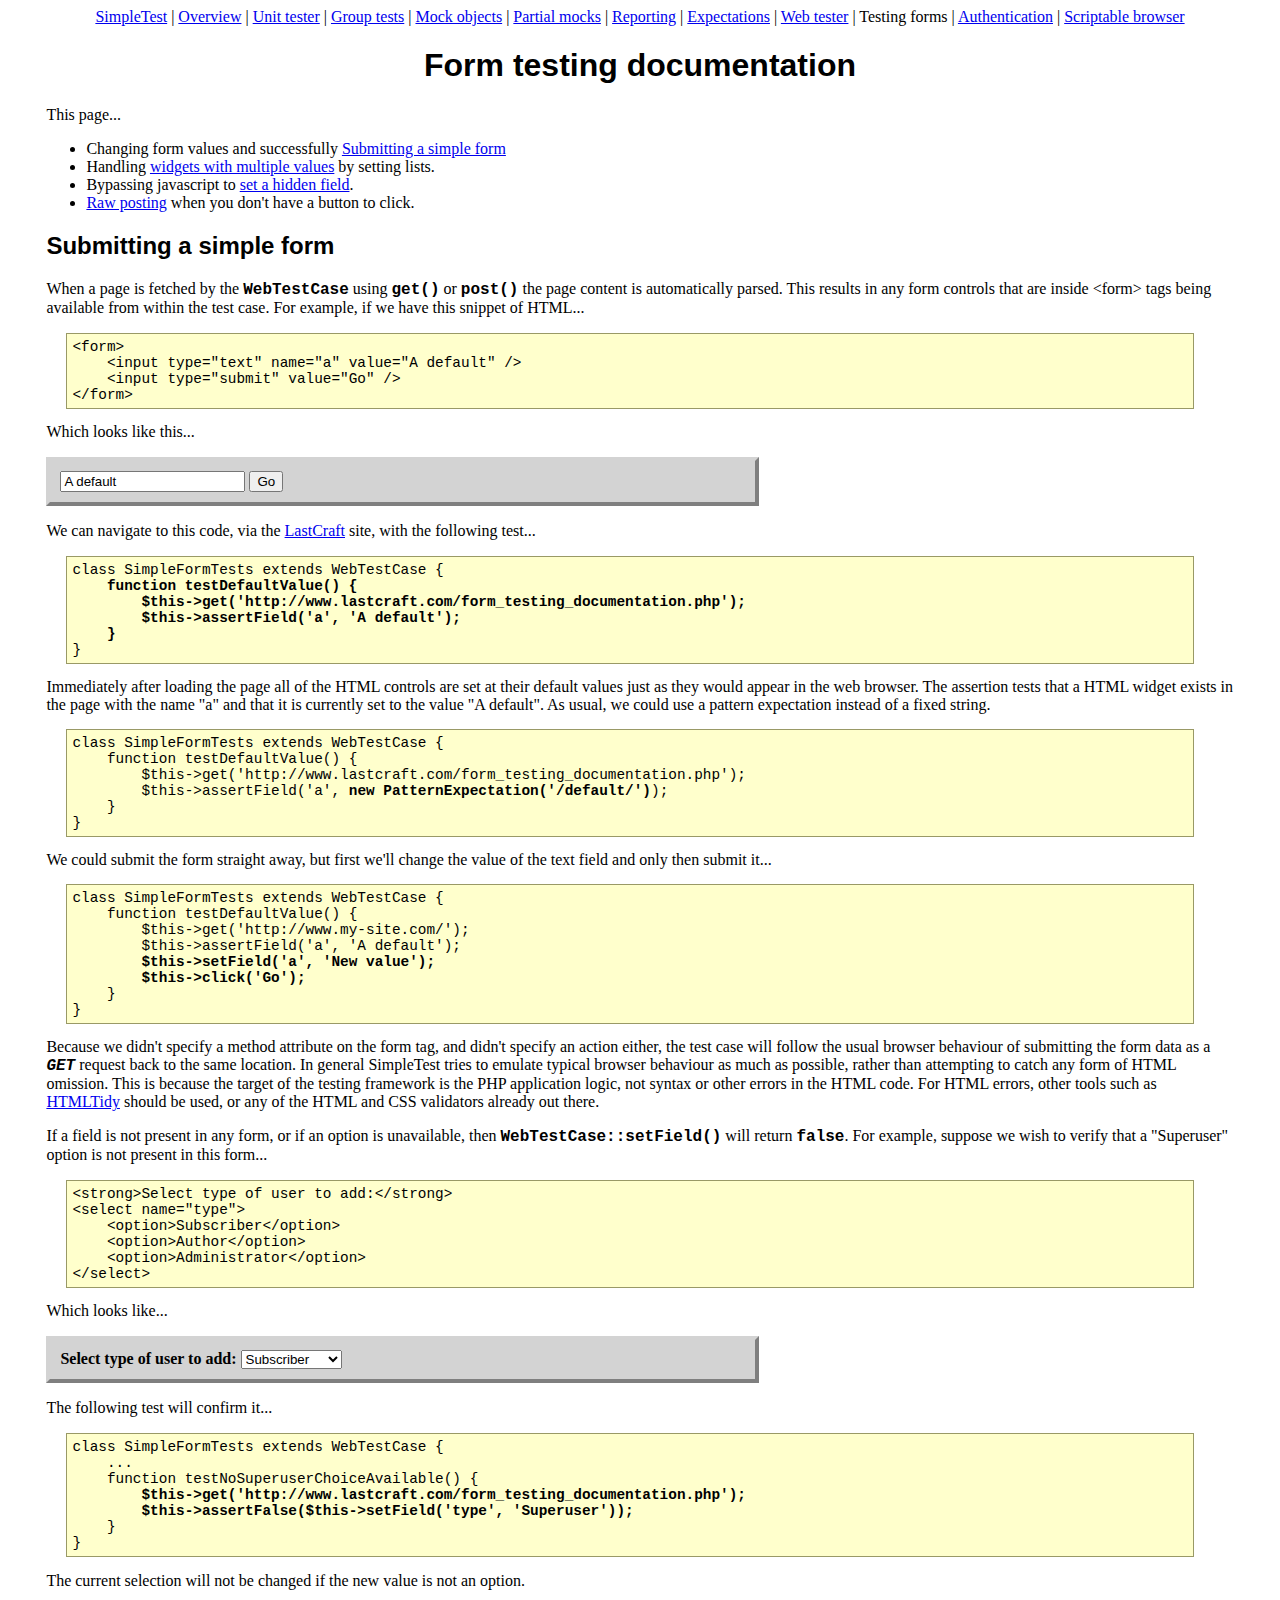
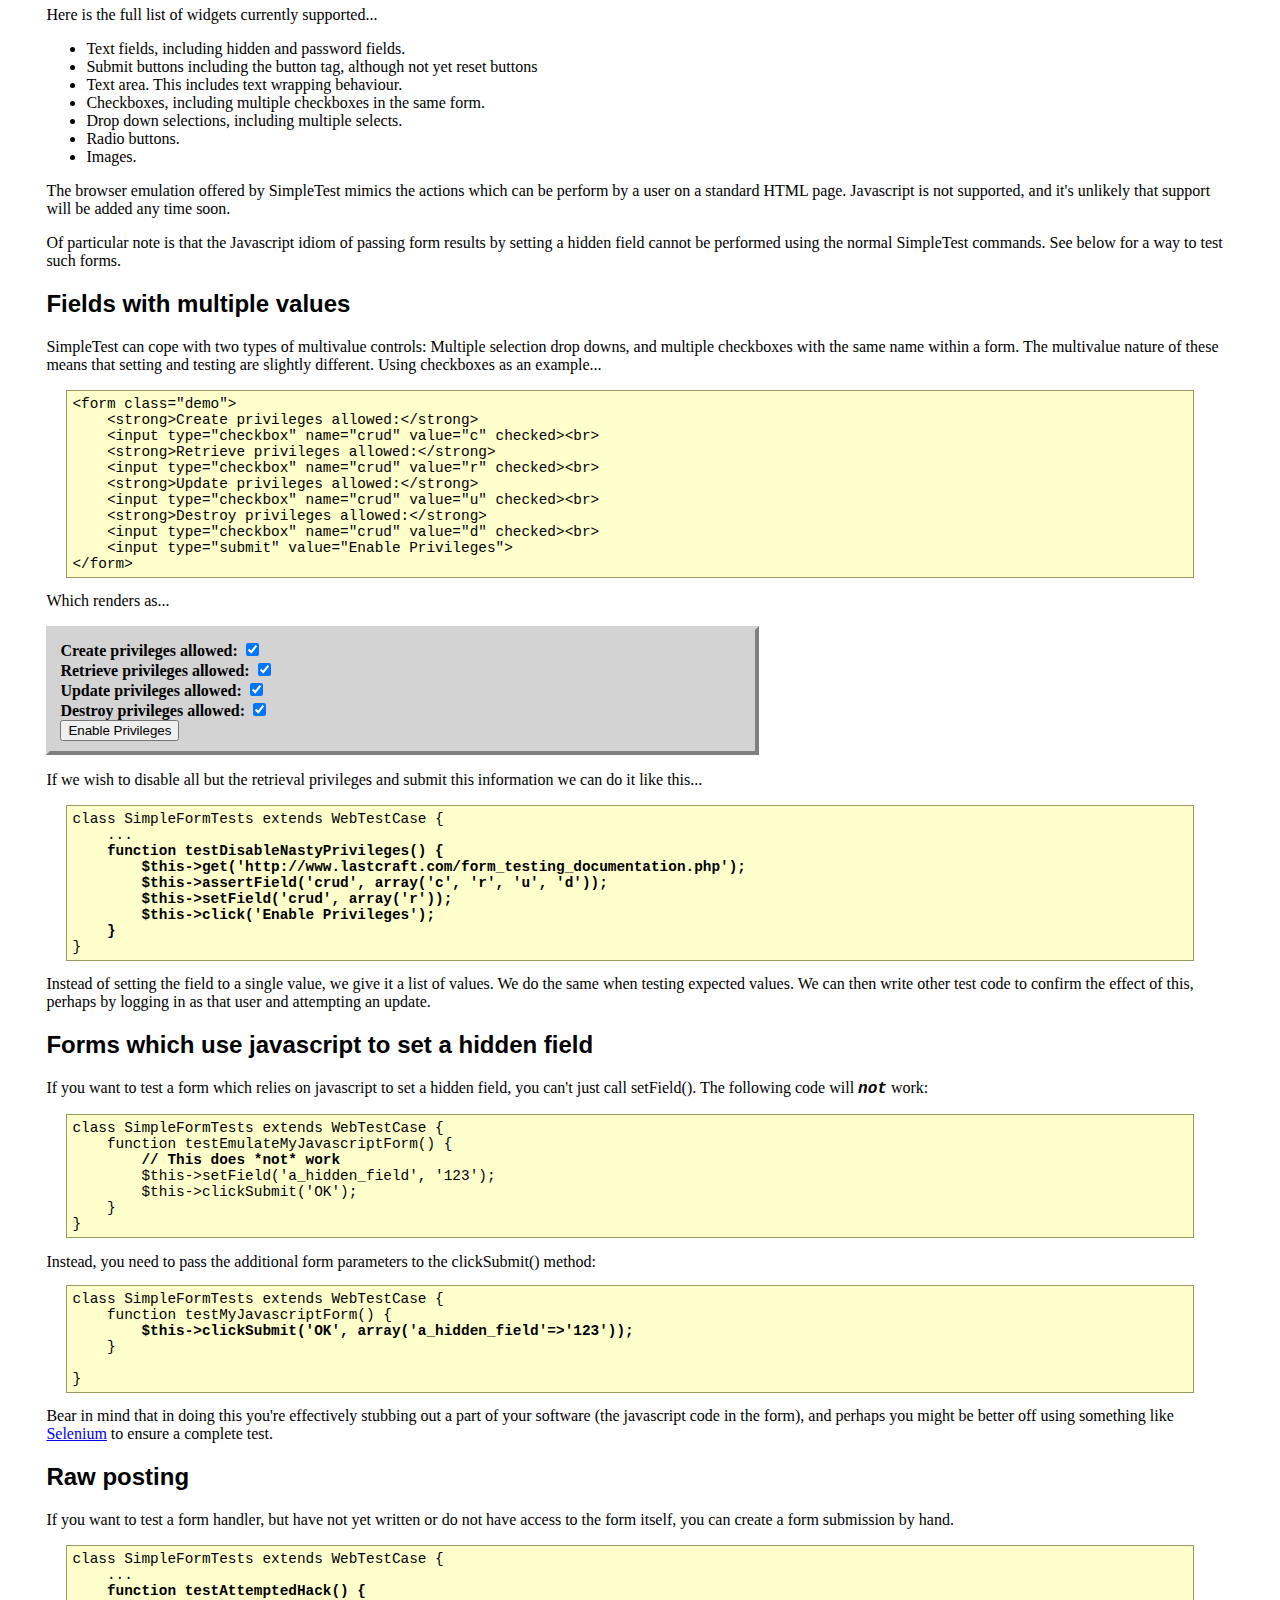
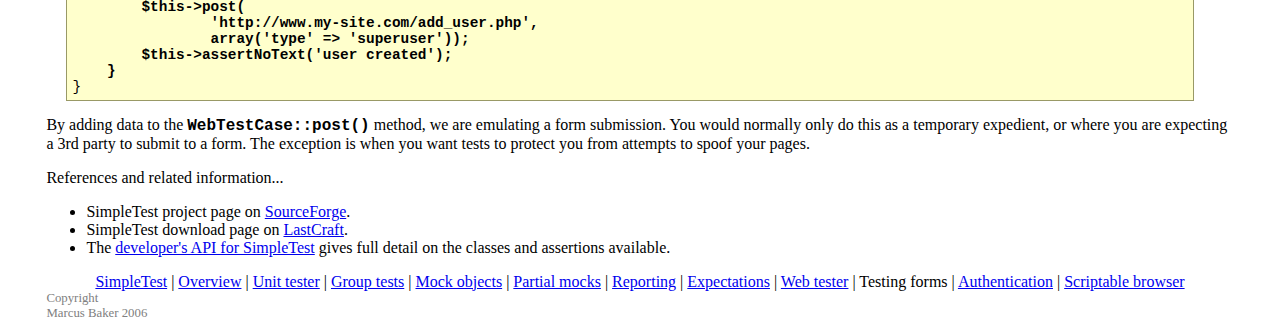
<file: core/vendors/simpletest/docs/en/form_testing_documentation.html>
<html>
<head>
<meta http-equiv="Content-Type" content="text/html; charset=UTF-8">
<title>SimpleTest documentation for testing HTML forms</title>
<link rel="stylesheet" type="text/css" href="docs.css" title="Styles">
</head>
<body>
<div class="menu_back"><div class="menu">
<a href="index.html">SimpleTest</a>
                |
                <a href="overview.html">Overview</a>
                |
                <a href="unit_test_documentation.html">Unit tester</a>
                |
                <a href="group_test_documentation.html">Group tests</a>
                |
                <a href="mock_objects_documentation.html">Mock objects</a>
                |
                <a href="partial_mocks_documentation.html">Partial mocks</a>
                |
                <a href="reporter_documentation.html">Reporting</a>
                |
                <a href="expectation_documentation.html">Expectations</a>
                |
                <a href="web_tester_documentation.html">Web tester</a>
                |
                <span class="chosen">Testing forms</span>
                |
                <a href="authentication_documentation.html">Authentication</a>
                |
                <a href="browser_documentation.html">Scriptable browser</a>
</div></div>
<h1>Form testing documentation</h1>
        This page...
        <ul>
<li>
            Changing form values and successfully
            <a href="#submit">Submitting a simple form</a>
        </li>
<li>
            Handling <a href="#multiple">widgets with multiple values</a>
            by setting lists.
        </li>
<li>
            Bypassing javascript to <a href="#hidden-field">set a hidden field</a>.
        </li>
<li>
            <a href="#raw">Raw posting</a> when you don't have a button
            to click.
        </li>
</ul>
<div class="content">
        <h2>
<a class="target" name="submit"></a>Submitting a simple form</h2>
            <p>
                When a page is fetched by the <span class="new_code">WebTestCase</span>
                using <span class="new_code">get()</span> or
                <span class="new_code">post()</span> the page content is
                automatically parsed.
                This results in any form controls that are inside &lt;form&gt; tags
                being available from within the test case.
                For example, if we have this snippet of HTML...
<pre>
&lt;form&gt;
    &lt;input type="text" name="a" value="A default" /&gt;
    &lt;input type="submit" value="Go" /&gt;
&lt;/form&gt;
</pre>
                Which looks like this...
            </p>
            <p>
                <form class="demo">
                    <input type="text" name="a" value="A default">
                    <input type="submit" value="Go">
                </form>
            </p>
            <p>
                We can navigate to this code, via the
                <a href="http://www.lastcraft.com/form_testing_documentation.php">LastCraft</a>
                site, with the following test...
<pre>
class SimpleFormTests extends WebTestCase {<strong>
    function testDefaultValue() {
        $this-&gt;get('http://www.lastcraft.com/form_testing_documentation.php');
        $this-&gt;assertField('a', 'A default');
    }</strong>
}
</pre>
                Immediately after loading the page all of the HTML controls are set at
                their default values just as they would appear in the web browser.
                The assertion tests that a HTML widget exists in the page with the
                name "a" and that it is currently set to the value
                "A default".
                As usual, we could use a pattern expectation instead of a fixed
                string.
<pre>
class SimpleFormTests extends WebTestCase {
    function testDefaultValue() {
        $this-&gt;get('http://www.lastcraft.com/form_testing_documentation.php');
        $this-&gt;assertField('a', <strong>new PatternExpectation('/default/')</strong>);
    }
}
</pre>
                We could submit the form straight away, but first we'll change
                the value of the text field and only then submit it...
<pre>
class SimpleFormTests extends WebTestCase {
    function testDefaultValue() {
        $this-&gt;get('http://www.my-site.com/');
        $this-&gt;assertField('a', 'A default');<strong>
        $this-&gt;setField('a', 'New value');
        $this-&gt;click('Go');</strong>
    }
}
</pre>
                Because we didn't specify a method attribute on the form tag, and
                didn't specify an action either, the test case will follow
                the usual browser behaviour of submitting the form data as a <em>GET</em>
                request back to the same location.
                In general SimpleTest tries to emulate typical browser behaviour as much as possible,
                rather than attempting to catch any form of HTML omission.
                This is because the target of the testing framework is the PHP application
                logic, not syntax or other errors in the HTML code.
                For HTML errors, other tools such as
                <a href="http://www.w3.org/People/Raggett/tidy/">HTMLTidy</a> should be used,
                or any of the HTML and CSS validators already out there.
            </p>
            <p>
                If a field is not present in any form, or if an option is unavailable,
                then <span class="new_code">WebTestCase::setField()</span> will return
                <span class="new_code">false</span>.
                For example, suppose we wish to verify that a "Superuser"
                option is not present in this form...
<pre>
&lt;strong&gt;Select type of user to add:&lt;/strong&gt;
&lt;select name="type"&gt;
    &lt;option&gt;Subscriber&lt;/option&gt;
    &lt;option&gt;Author&lt;/option&gt;
    &lt;option&gt;Administrator&lt;/option&gt;
&lt;/select&gt;
</pre>
                Which looks like...
            </p>
            <p>
                <form class="demo">
                    <strong>Select type of user to add:</strong>
                    <select name="type">
                        <option>Subscriber</option>
                        <option>Author</option>
                        <option>Administrator</option>
                    </select>
                </form>
            </p>
            <p>
                The following test will confirm it...
<pre>
class SimpleFormTests extends WebTestCase {
    ...
    function testNoSuperuserChoiceAvailable() {<strong>
        $this-&gt;get('http://www.lastcraft.com/form_testing_documentation.php');
        $this-&gt;assertFalse($this-&gt;setField('type', 'Superuser'));</strong>
    }
}
</pre>
                The current selection will not be changed if the new value is not an option.
            </p>
            <p>
                Here is the full list of widgets currently supported...
                <ul>
                    <li>Text fields, including hidden and password fields.</li>
                    <li>Submit buttons including the button tag, although not yet reset buttons</li>
                    <li>Text area. This includes text wrapping behaviour.</li>
                    <li>Checkboxes, including multiple checkboxes in the same form.</li>
                    <li>Drop down selections, including multiple selects.</li>
                    <li>Radio buttons.</li>
                    <li>Images.</li>
                </ul>
            </p>
            <p>
                The browser emulation offered by SimpleTest mimics
                the actions which can be perform by a user on a
                standard HTML page. Javascript is not supported, and
                it's unlikely that support will be added any time
                soon.
            </p>
            <p>
                Of particular note is that the Javascript idiom of
                passing form results by setting a hidden field cannot
                be performed using the normal SimpleTest
                commands. See below for a way to test such forms.
            </p>
        
        <h2>
<a class="target" name="multiple"></a>Fields with multiple values</h2>
            <p>
                SimpleTest can cope with two types of multivalue controls: Multiple
                selection drop downs, and multiple checkboxes with the same name
                within a form.
                The multivalue nature of these means that setting and testing
                are slightly different.
                Using checkboxes as an example...
<pre>
&lt;form class="demo"&gt;
    &lt;strong&gt;Create privileges allowed:&lt;/strong&gt;
    &lt;input type="checkbox" name="crud" value="c" checked&gt;&lt;br&gt;
    &lt;strong&gt;Retrieve privileges allowed:&lt;/strong&gt;
    &lt;input type="checkbox" name="crud" value="r" checked&gt;&lt;br&gt;
    &lt;strong&gt;Update privileges allowed:&lt;/strong&gt;
    &lt;input type="checkbox" name="crud" value="u" checked&gt;&lt;br&gt;
    &lt;strong&gt;Destroy privileges allowed:&lt;/strong&gt;
    &lt;input type="checkbox" name="crud" value="d" checked&gt;&lt;br&gt;
    &lt;input type="submit" value="Enable Privileges"&gt;
&lt;/form&gt;
</pre>
                Which renders as...
            </p>
            <p>
                <form class="demo">
                    <strong>Create privileges allowed:</strong>
                    <input type="checkbox" name="crud" value="c" checked><br>
                    <strong>Retrieve privileges allowed:</strong>
                    <input type="checkbox" name="crud" value="r" checked><br>
                    <strong>Update privileges allowed:</strong>
                    <input type="checkbox" name="crud" value="u" checked><br>
                    <strong>Destroy privileges allowed:</strong>
                    <input type="checkbox" name="crud" value="d" checked><br>
                    <input type="submit" value="Enable Privileges">
                </form>
            </p>
            <p>
                If we wish to disable all but the retrieval privileges and
                submit this information we can do it like this...
<pre>
class SimpleFormTests extends WebTestCase {
    ...<strong>
    function testDisableNastyPrivileges() {
        $this-&gt;get('http://www.lastcraft.com/form_testing_documentation.php');
        $this-&gt;assertField('crud', array('c', 'r', 'u', 'd'));
        $this-&gt;setField('crud', array('r'));
        $this-&gt;click('Enable Privileges');
    }</strong>
}
</pre>
                Instead of setting the field to a single value, we give it a list
                of values.
                We do the same when testing expected values.
                We can then write other test code to confirm the effect of this, perhaps
                by logging in as that user and attempting an update.
            </p>
        
        <h2>
<a class="target" name="hidden-field"></a>Forms which use javascript to set a hidden field</h2>
            <p>
                If you want to test a form which relies on javascript to set a hidden
                field, you can't just call setField().
                The following code will <em>not</em> work:
<pre>
class SimpleFormTests extends WebTestCase {
    function testEmulateMyJavascriptForm() {
        <strong>// This does *not* work</strong>
        $this-&gt;setField('a_hidden_field', '123');
        $this-&gt;clickSubmit('OK');
    }
}
</pre>
                Instead, you need to pass the additional form parameters to the
                clickSubmit() method:
<pre>
class SimpleFormTests extends WebTestCase {
    function testMyJavascriptForm() {
        <strong>$this-&gt;clickSubmit('OK', array('a_hidden_field'=&gt;'123'));</strong>
    }

}
</pre>
                Bear in mind that in doing this you're effectively stubbing out a
                part of your software (the javascript code in the form), and
                perhaps you might be better off using something like 
                <a href="http://selenium.openqa.org/">Selenium</a> to ensure a complete
                test.
            </p>
        
        <h2>
<a class="target" name="raw"></a>Raw posting</h2>
            <p>
                If you want to test a form handler, but have not yet written
                or do not have access to the form itself, you can create a
                form submission by hand.
<pre>
class SimpleFormTests extends WebTestCase {
    ...<strong>    
    function testAttemptedHack() {
        $this-&gt;post(
                'http://www.my-site.com/add_user.php',
                array('type' =&gt; 'superuser'));
        $this-&gt;assertNoText('user created');
    }</strong>
}
</pre>
                By adding data to the <span class="new_code">WebTestCase::post()</span>
                method, we are emulating a form submission.
                You would normally only do this as a temporary expedient, or where
                you are expecting a 3rd party to submit to a form.
                The exception is when you want tests to protect you from
                attempts to spoof your pages.
            </p>
        
    </div>
        References and related information...
        <ul>
<li>
            SimpleTest project page on <a href="http://sourceforge.net/projects/simpletest/">SourceForge</a>.
        </li>
<li>
            SimpleTest download page on <a href="http://www.lastcraft.com/simple_test.php">LastCraft</a>.
        </li>
<li>
            The <a href="http://simpletest.org/api/">developer's API for SimpleTest</a>
            gives full detail on the classes and assertions available.
        </li>
</ul>
<div class="menu_back"><div class="menu">
<a href="index.html">SimpleTest</a>
                |
                <a href="overview.html">Overview</a>
                |
                <a href="unit_test_documentation.html">Unit tester</a>
                |
                <a href="group_test_documentation.html">Group tests</a>
                |
                <a href="mock_objects_documentation.html">Mock objects</a>
                |
                <a href="partial_mocks_documentation.html">Partial mocks</a>
                |
                <a href="reporter_documentation.html">Reporting</a>
                |
                <a href="expectation_documentation.html">Expectations</a>
                |
                <a href="web_tester_documentation.html">Web tester</a>
                |
                <span class="chosen">Testing forms</span>
                |
                <a href="authentication_documentation.html">Authentication</a>
                |
                <a href="browser_documentation.html">Scriptable browser</a>
</div></div>
<div class="copyright">
            Copyright<br>Marcus Baker 2006
        </div>
</body>
</html>
</file>
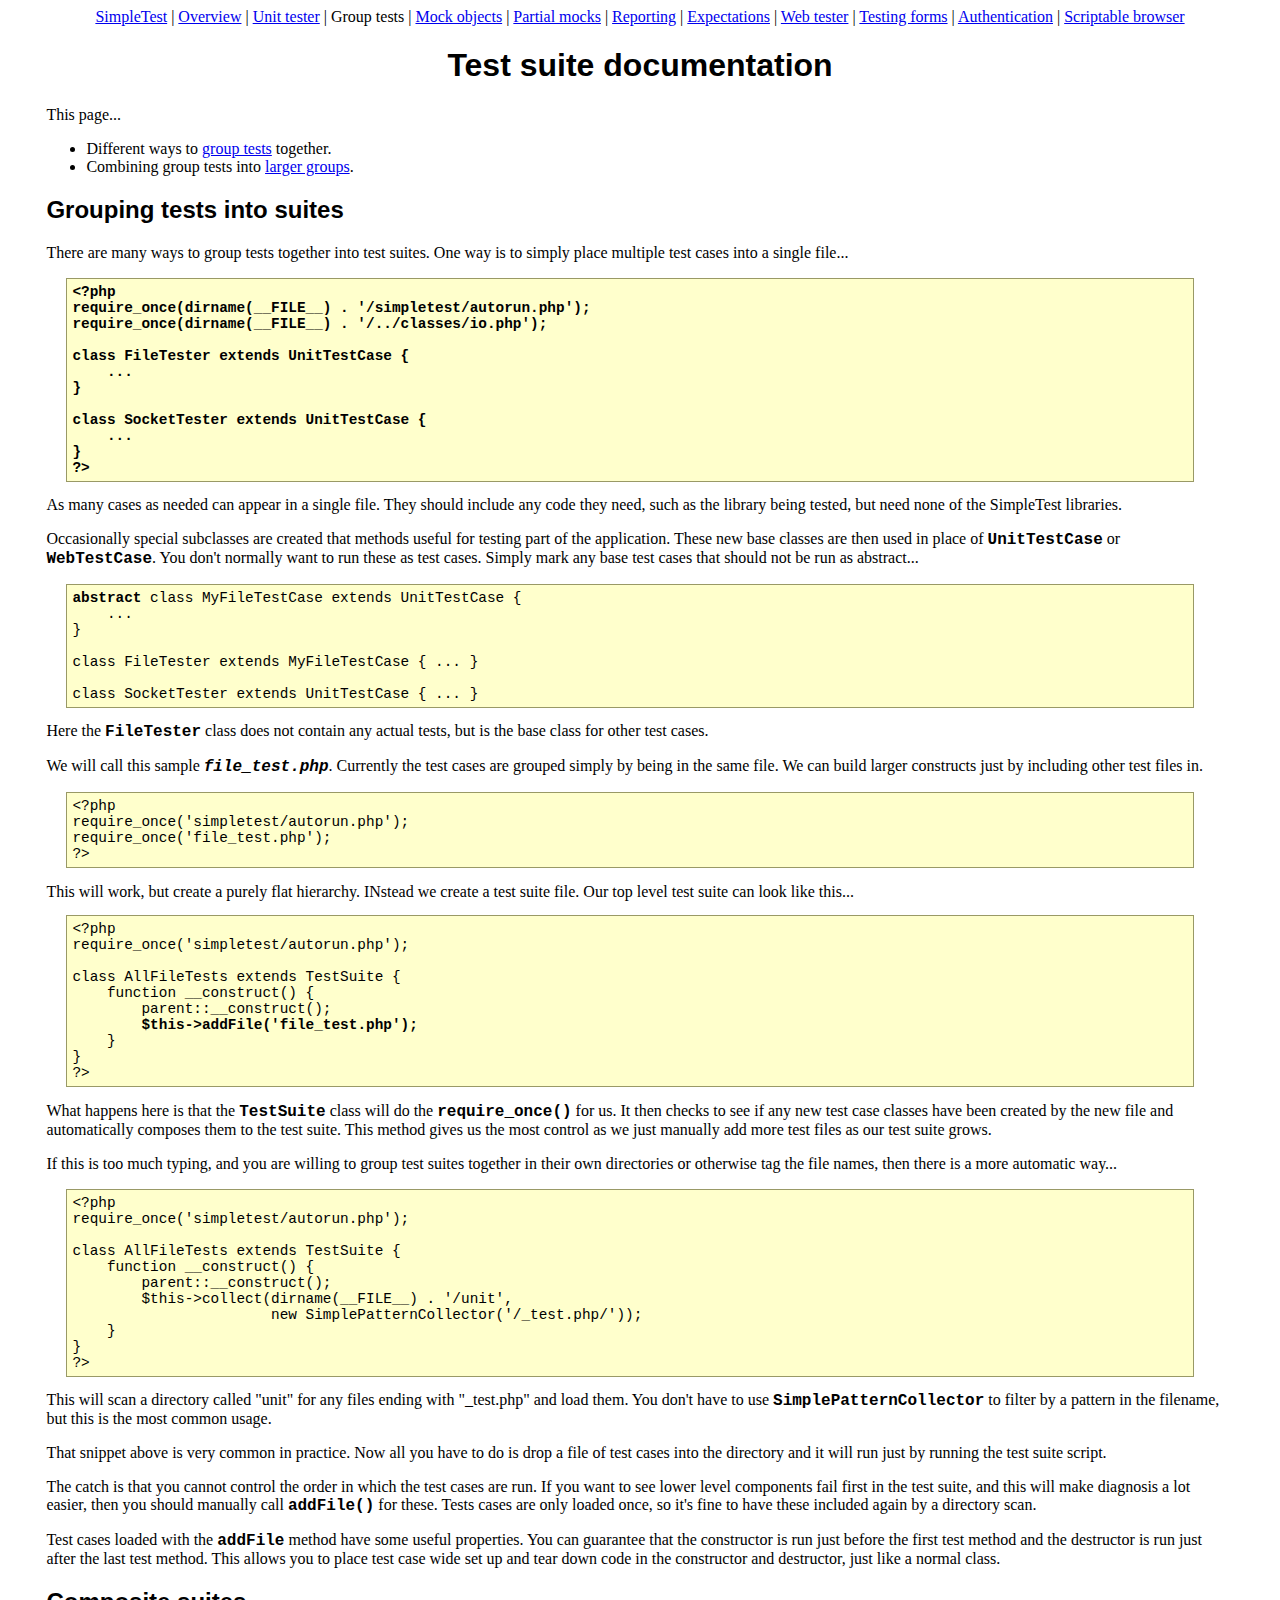
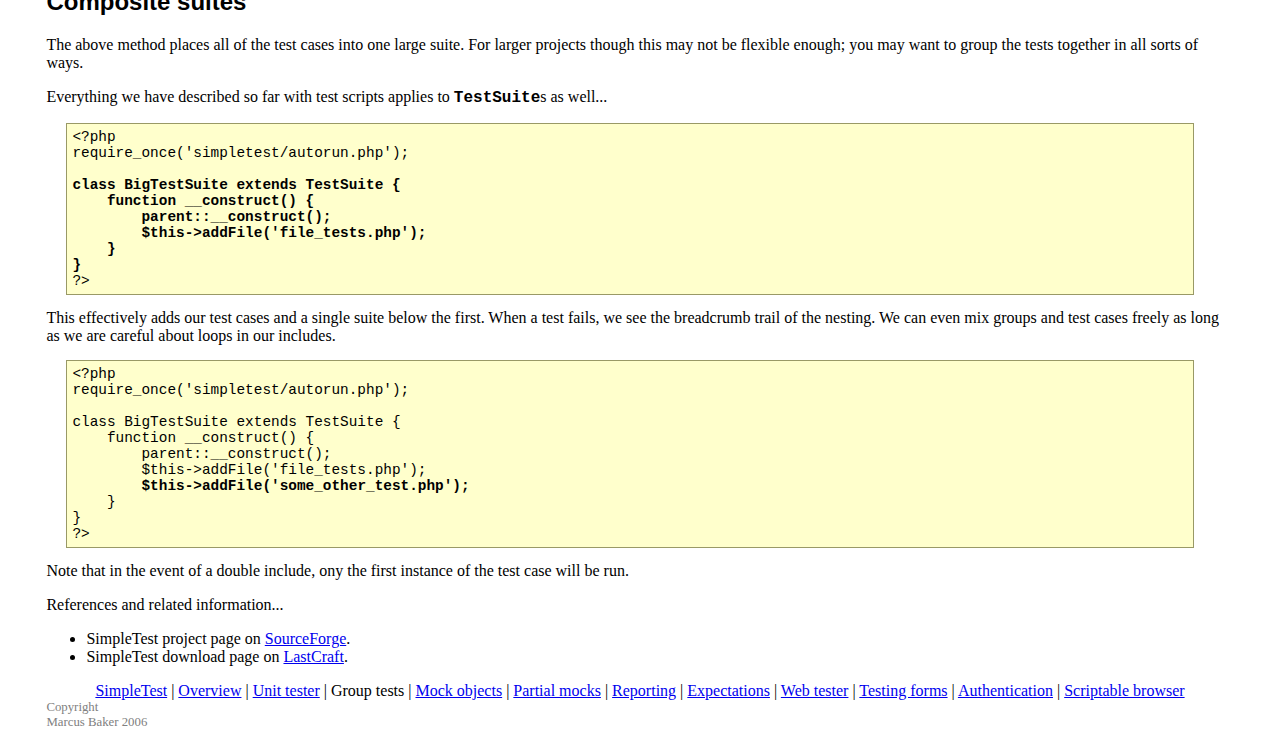
<file: core/vendors/simpletest/docs/en/group_test_documentation.html>
<html>
<head>
<meta http-equiv="Content-Type" content="text/html; charset=UTF-8">
<title>SimpleTest for PHP test suites</title>
<link rel="stylesheet" type="text/css" href="docs.css" title="Styles">
</head>
<body>
<div class="menu_back"><div class="menu">
<a href="index.html">SimpleTest</a>
                |
                <a href="overview.html">Overview</a>
                |
                <a href="unit_test_documentation.html">Unit tester</a>
                |
                <span class="chosen">Group tests</span>
                |
                <a href="mock_objects_documentation.html">Mock objects</a>
                |
                <a href="partial_mocks_documentation.html">Partial mocks</a>
                |
                <a href="reporter_documentation.html">Reporting</a>
                |
                <a href="expectation_documentation.html">Expectations</a>
                |
                <a href="web_tester_documentation.html">Web tester</a>
                |
                <a href="form_testing_documentation.html">Testing forms</a>
                |
                <a href="authentication_documentation.html">Authentication</a>
                |
                <a href="browser_documentation.html">Scriptable browser</a>
</div></div>
<h1>Test suite documentation</h1>
        This page...
        <ul>
<li>
            Different ways to <a href="#group">group tests</a> together.
        </li>
<li>
            Combining group tests into <a href="#higher">larger groups</a>.
        </li>
</ul>
<div class="content">
        <h2>
<a class="target" name="group"></a>Grouping tests into suites</h2>
            <p>
                There are many ways to group tests together into test suites.
                One way is to simply place multiple test cases into a single file...
<pre>
<strong>&lt;?php
require_once(dirname(__FILE__) . '/simpletest/autorun.php');
require_once(dirname(__FILE__) . '/../classes/io.php');

class FileTester extends UnitTestCase {
    ...
}

class SocketTester extends UnitTestCase {
    ...
}
?&gt;</strong>
</pre>
                As many cases as needed can appear in a single file.
                They should include any code they need, such as the library
                being tested, but need none of the SimpleTest libraries.
            </p>
            <p>
                Occasionally special subclasses are created that methods useful
                for testing part of the application.
                These new base classes are then used in place of <span class="new_code">UnitTestCase</span>
                or <span class="new_code">WebTestCase</span>.
                You don't normally want to run these as test cases.
                Simply mark any base test cases that should not be run as abstract...
<pre>
<strong>abstract</strong> class MyFileTestCase extends UnitTestCase {
    ...
}

class FileTester extends MyFileTestCase { ... }

class SocketTester extends UnitTestCase { ... }
</pre>
                Here the <span class="new_code">FileTester</span> class does
                not contain any actual tests, but is the base class for other
                test cases.
            </p>
            <p>
                We will call this sample <em>file_test.php</em>.
                Currently the test cases are grouped simply by being in the same file.
                We can build larger constructs just by including other test files in.
<pre>
&lt;?php
require_once('simpletest/autorun.php');
require_once('file_test.php');
?&gt;
</pre>
                This will work, but create a purely flat hierarchy.
                INstead we create a test suite file.
                Our top level test suite can look like this...
<pre>
&lt;?php
require_once('simpletest/autorun.php');

class AllFileTests extends TestSuite {
    function __construct() {
        parent::__construct();
        <strong>$this-&gt;addFile('file_test.php');</strong>
    }
}
?&gt;
</pre>
                What happens here is that the <span class="new_code">TestSuite</span>
                class will do the <span class="new_code">require_once()</span>
                for us.
                It then checks to see if any new test case classes
                have been created by the new file and automatically composes
                them to the test suite.
                This method gives us the most control as we just manually add
                more test files as our test suite grows.
            </p>
            <p>
                If this is too much typing, and you are willing to group
                test suites together in their own directories or otherwise
                tag the file names, then there is a more automatic way...
<pre>
&lt;?php
require_once('simpletest/autorun.php');

class AllFileTests extends TestSuite {
    function __construct() {
        parent::__construct();
        $this-&gt;collect(dirname(__FILE__) . '/unit',
                       new SimplePatternCollector('/_test.php/'));
    }
}
?&gt;
</pre>
                This will scan a directory called "unit" for any files
                ending with "_test.php" and load them.
                You don't have to use <span class="new_code">SimplePatternCollector</span> to
                filter by a pattern in the filename, but this is the most common
                usage.
            </p>
            <p>
                That snippet above is very common in practice.
                Now all you have to do is drop a file of test cases into the
                directory and it will run just by running the test suite script.
            </p>
            <p>
                The catch is that you cannot control the order in which the test
                cases are run.
                If you want to see lower level components fail first in the test suite,
                and this will make diagnosis a lot easier, then you should manually
                call <span class="new_code">addFile()</span> for these.
                Tests cases are only loaded once, so it's fine to have these included
                again by a directory scan.
            </p>
            <p>
                Test cases loaded with the <span class="new_code">addFile</span> method have some
                useful properties.
                You can guarantee that the constructor is run
                just before the first test method and the destructor
                is run just after the last test method.
                This allows you to place test case wide set up and tear down
                code in the constructor and destructor, just like a normal
                class.
            </p>
        
        <h2>
<a class="target" name="higher"></a>Composite suites</h2>
            <p>
                The above method places all of the test cases into one large suite.
                For larger projects though this may not be flexible enough; you
                may want to group the tests together in all sorts of ways.
            </p>
            <p>
                Everything we have described so far with test scripts applies to
                <span class="new_code">TestSuite</span>s as well...
<pre>
&lt;?php
require_once('simpletest/autorun.php');
<strong>
class BigTestSuite extends TestSuite {
    function __construct() {
        parent::__construct();
        $this-&gt;addFile('file_tests.php');
    }
}</strong>
?&gt;
</pre>
                This effectively adds our test cases and a single suite below
                the first.
                When a test fails, we see the breadcrumb trail of the nesting.
                We can even mix groups and test cases freely as long as
                we are careful about loops in our includes.
<pre>
&lt;?php
require_once('simpletest/autorun.php');

class BigTestSuite extends TestSuite {
    function __construct() {
        parent::__construct();
        $this-&gt;addFile('file_tests.php');
        <strong>$this-&gt;addFile('some_other_test.php');</strong>
    }
}
?&gt;
</pre>
                Note that in the event of a double include, ony the first instance
                of the test case will be run.
            </p>
        
    </div>
        References and related information...
        <ul>
<li>
            SimpleTest project page on <a href="http://sourceforge.net/projects/simpletest/">SourceForge</a>.
        </li>
<li>
            SimpleTest download page on <a href="http://www.lastcraft.com/simple_test.php">LastCraft</a>.
        </li>
</ul>
<div class="menu_back"><div class="menu">
<a href="index.html">SimpleTest</a>
                |
                <a href="overview.html">Overview</a>
                |
                <a href="unit_test_documentation.html">Unit tester</a>
                |
                <span class="chosen">Group tests</span>
                |
                <a href="mock_objects_documentation.html">Mock objects</a>
                |
                <a href="partial_mocks_documentation.html">Partial mocks</a>
                |
                <a href="reporter_documentation.html">Reporting</a>
                |
                <a href="expectation_documentation.html">Expectations</a>
                |
                <a href="web_tester_documentation.html">Web tester</a>
                |
                <a href="form_testing_documentation.html">Testing forms</a>
                |
                <a href="authentication_documentation.html">Authentication</a>
                |
                <a href="browser_documentation.html">Scriptable browser</a>
</div></div>
<div class="copyright">
            Copyright<br>Marcus Baker 2006
        </div>
</body>
</html>
</file>
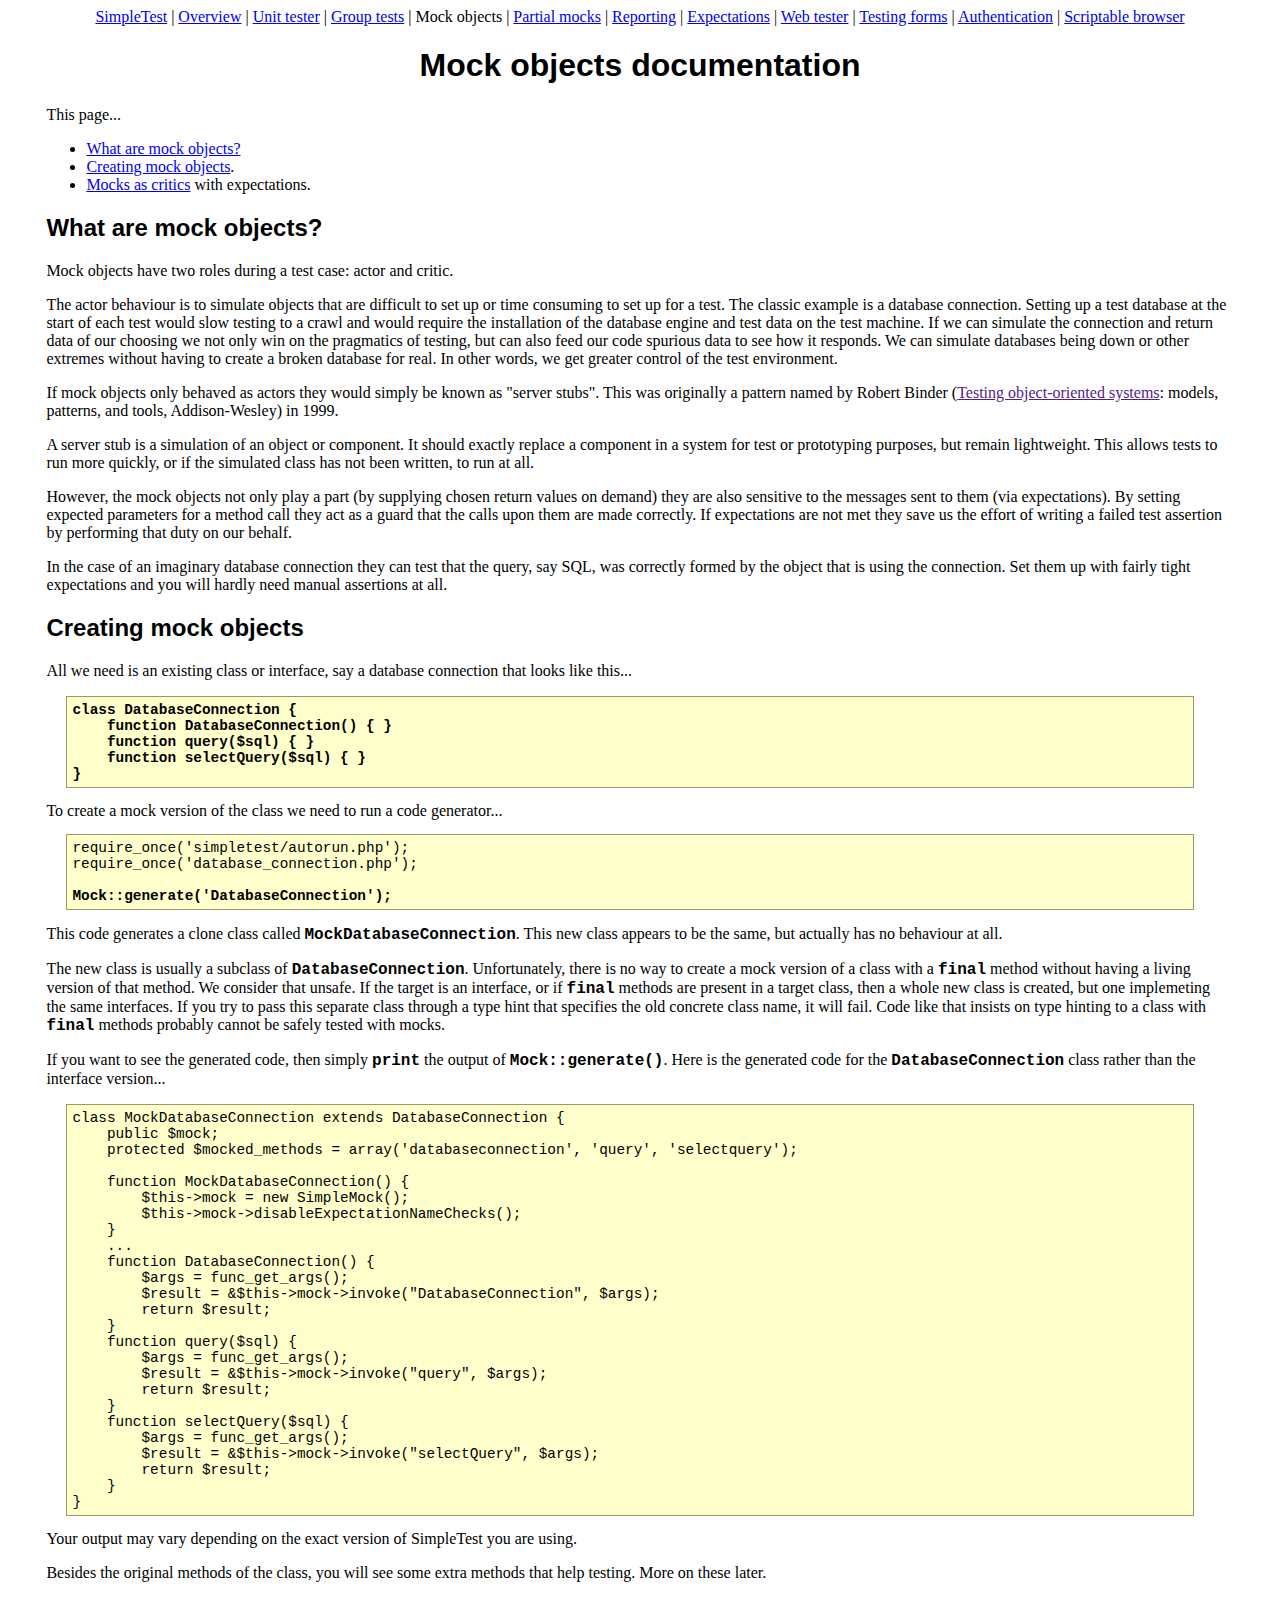
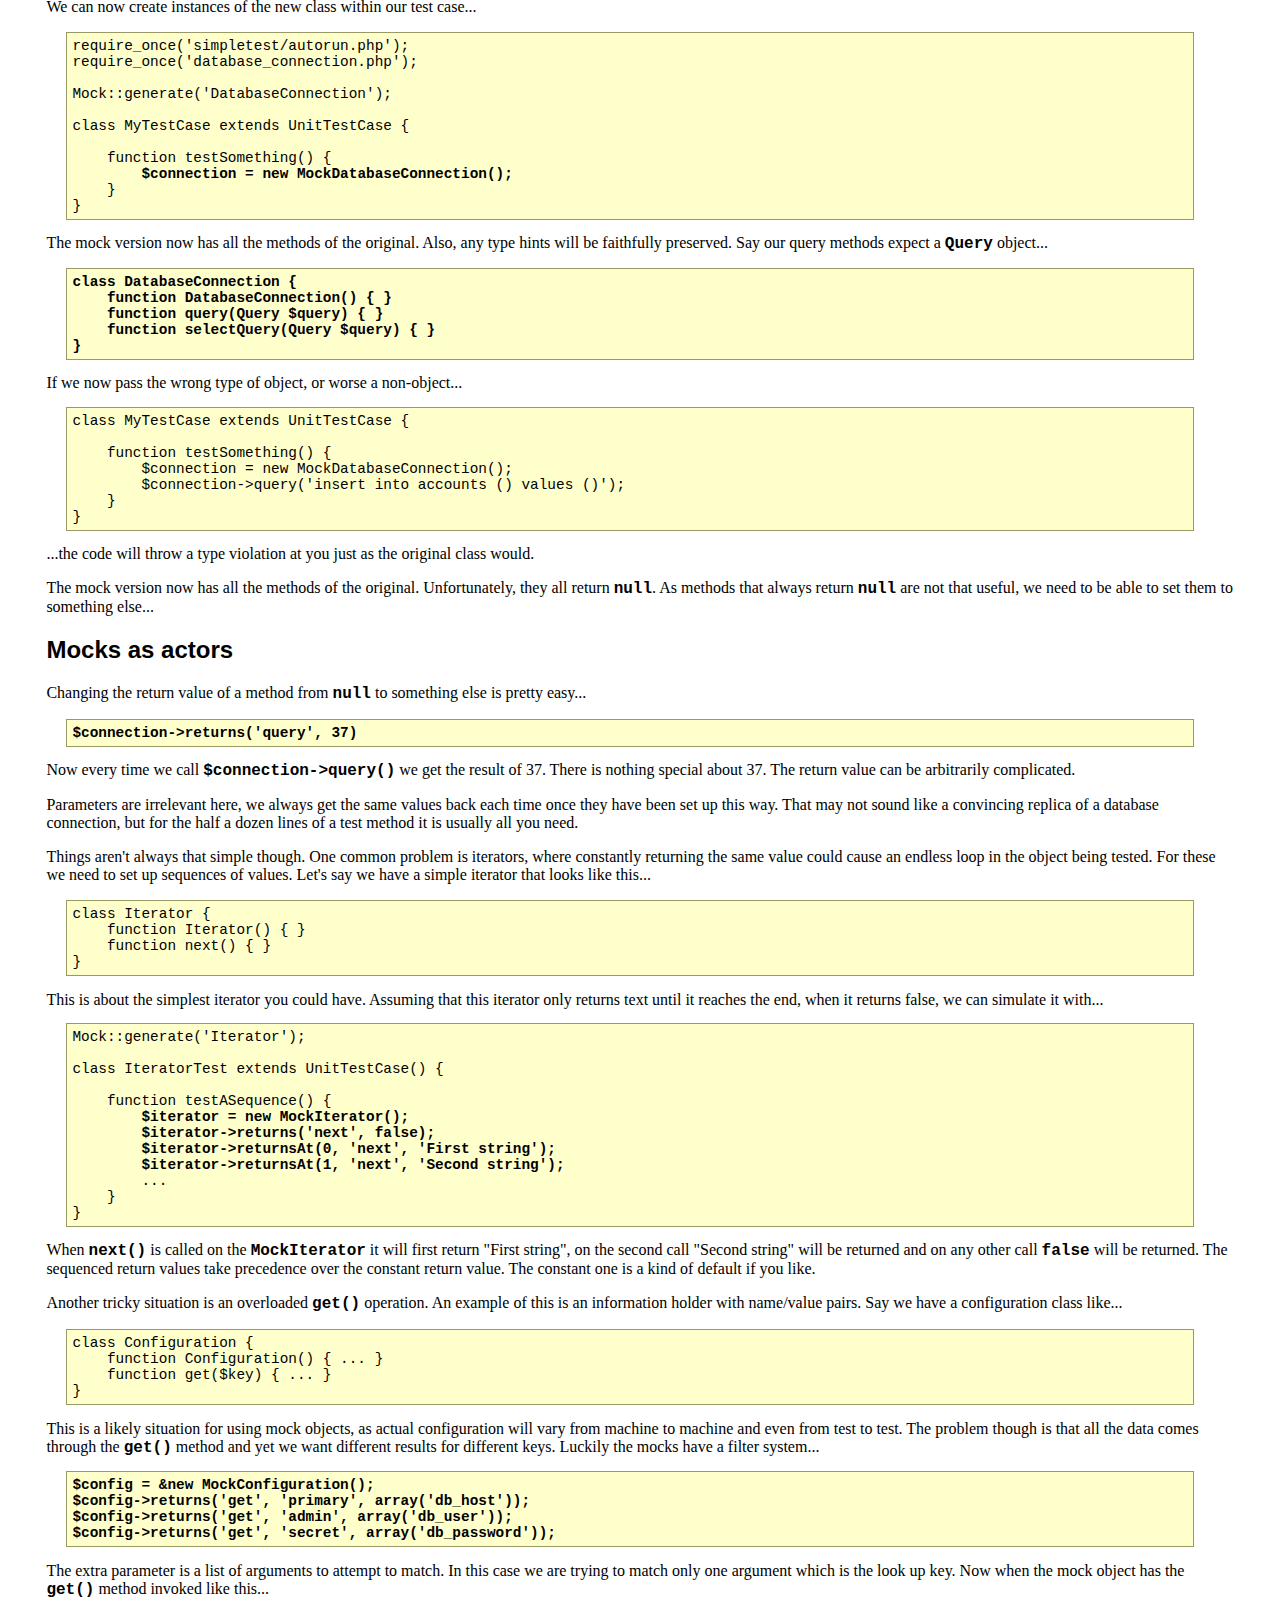
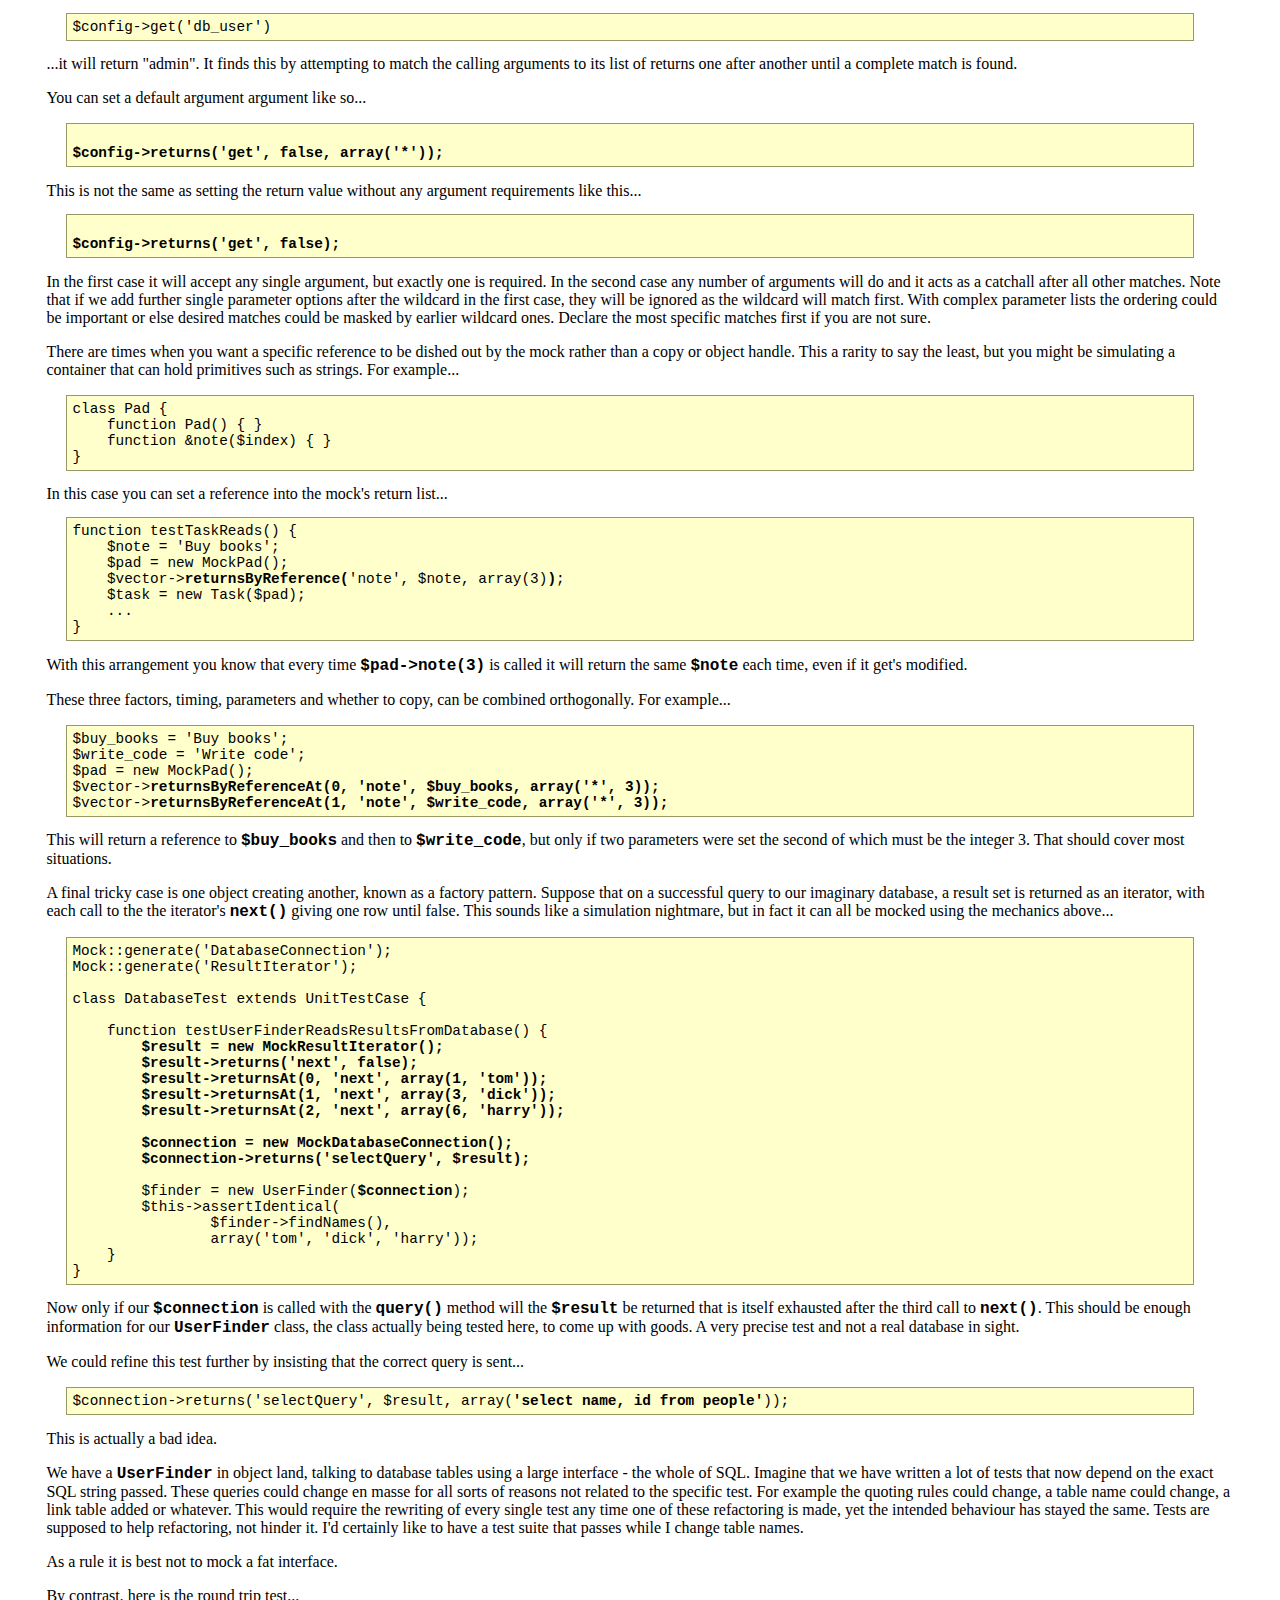
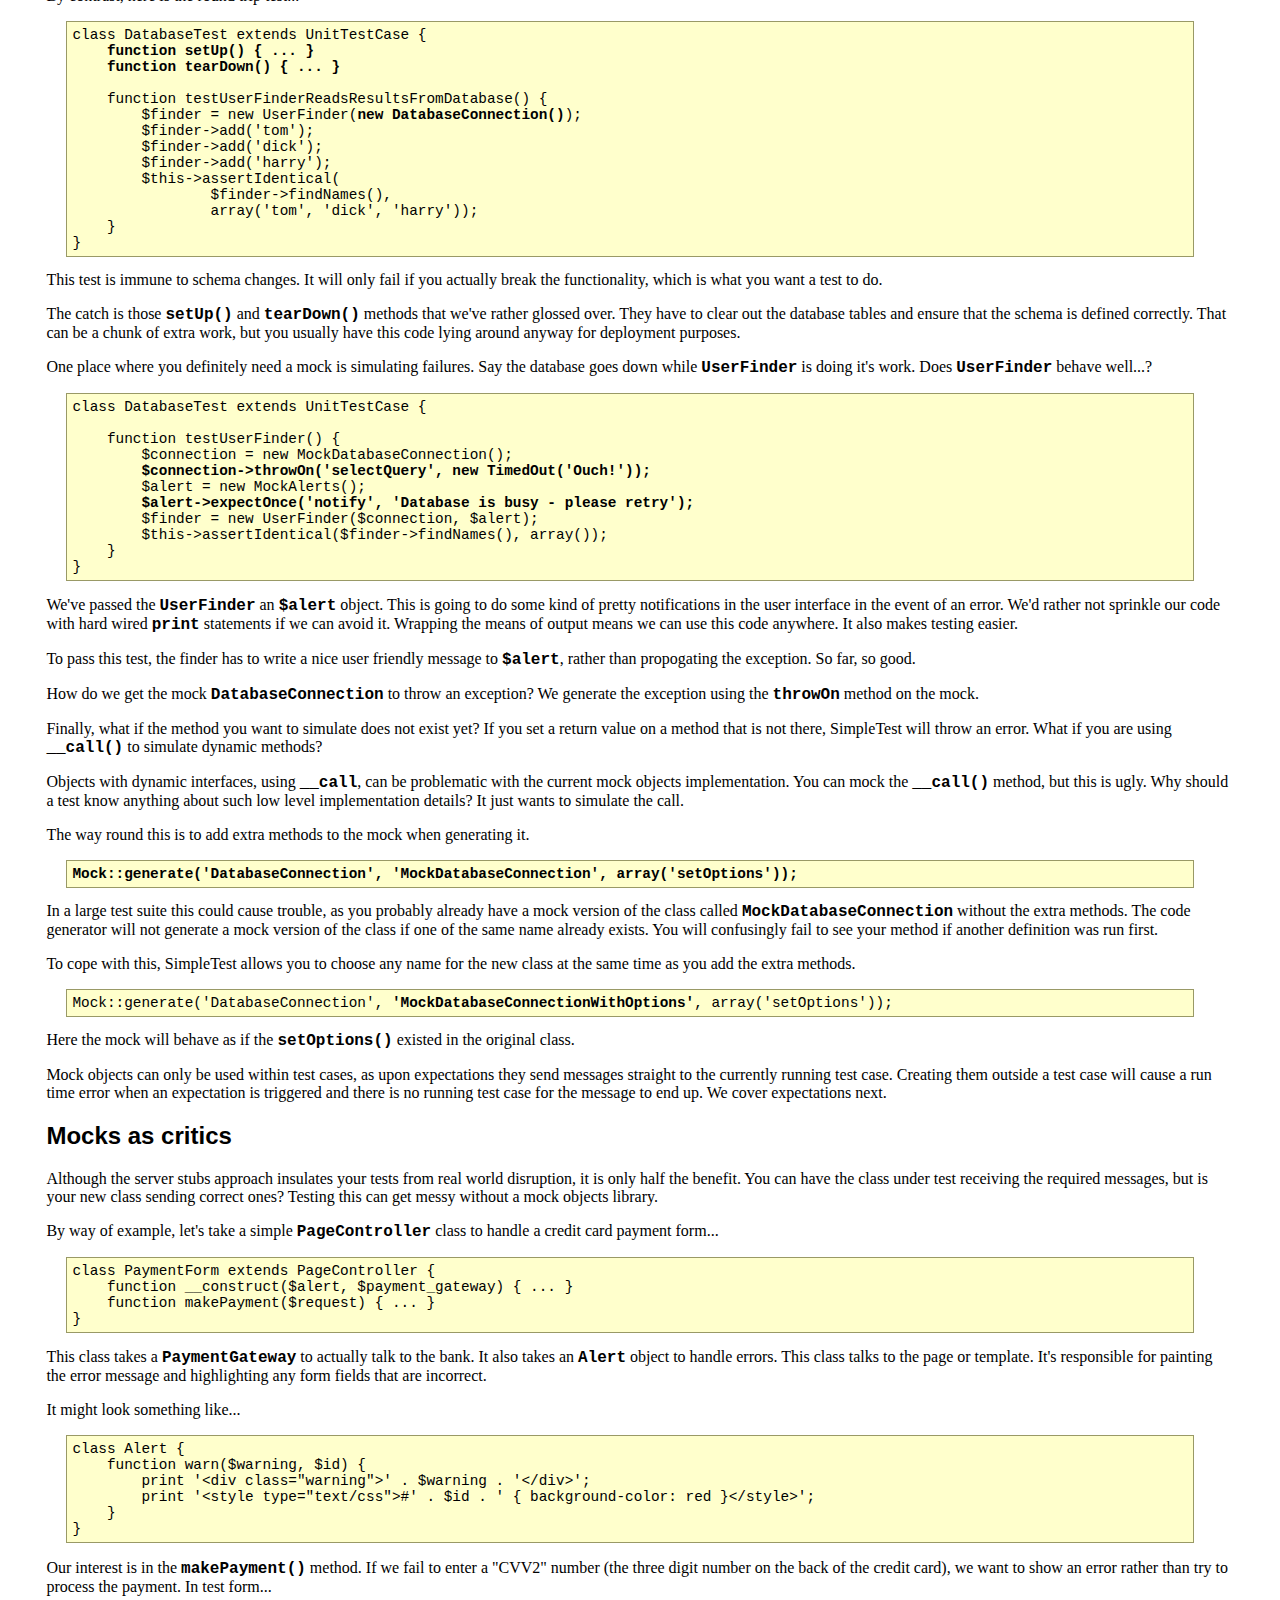
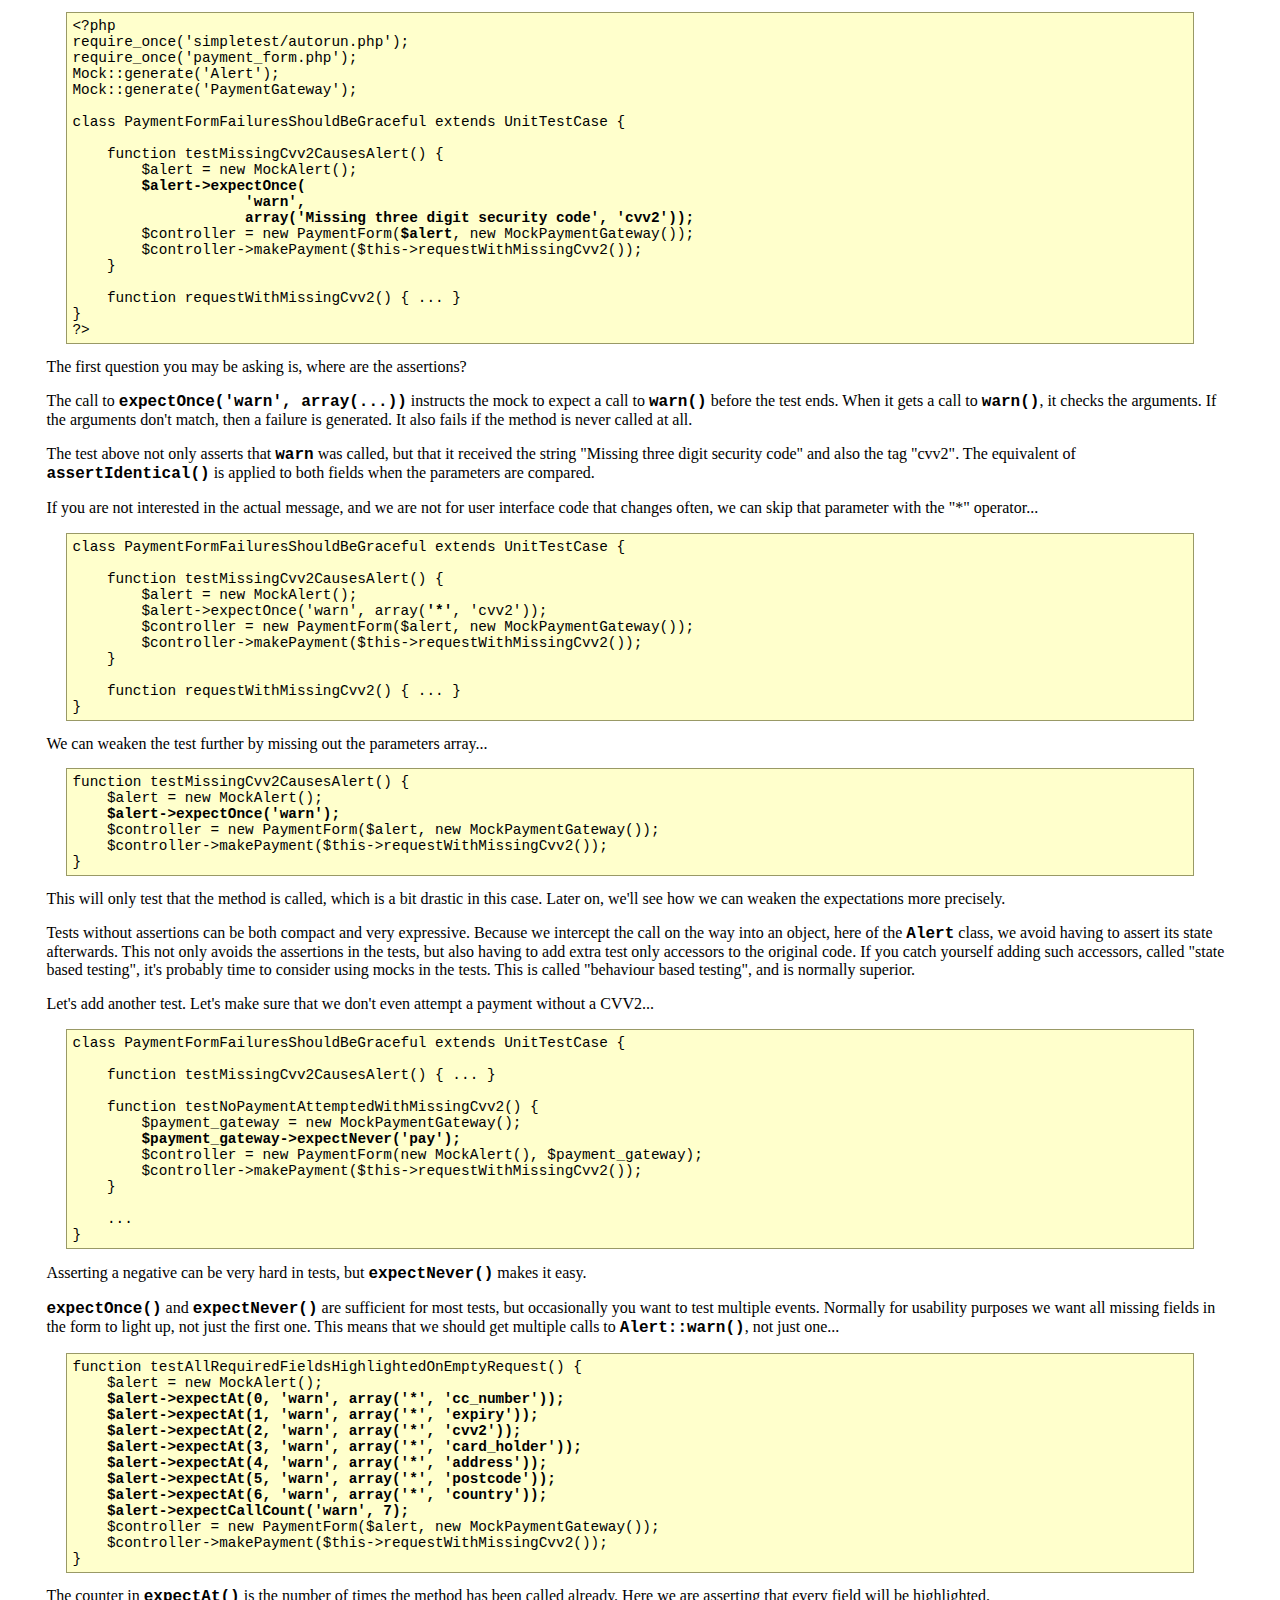
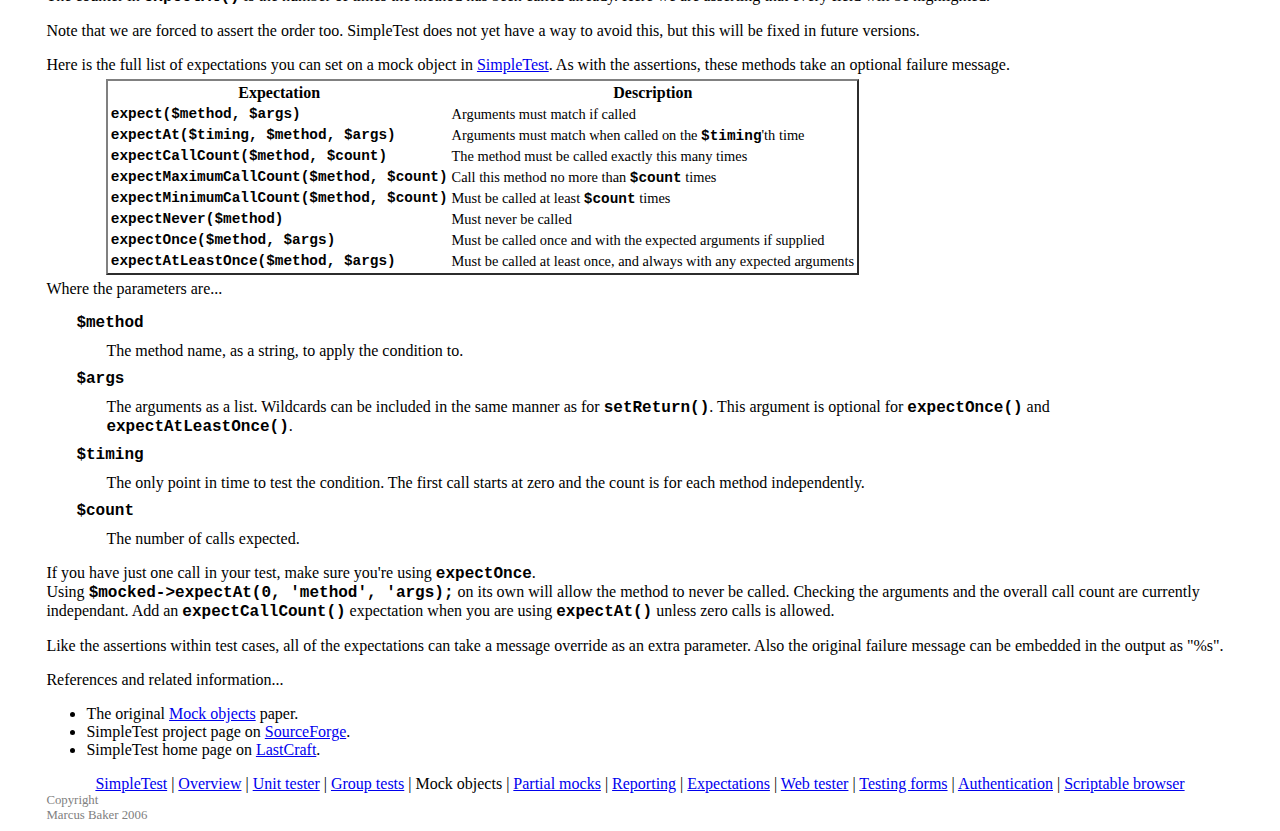
<file: core/vendors/simpletest/docs/en/mock_objects_documentation.html>
<html>
<head>
<meta http-equiv="Content-Type" content="text/html; charset=UTF-8">
<title>SimpleTest for PHP mock objects documentation</title>
<link rel="stylesheet" type="text/css" href="docs.css" title="Styles">
</head>
<body>
<div class="menu_back"><div class="menu">
<a href="index.html">SimpleTest</a>
                |
                <a href="overview.html">Overview</a>
                |
                <a href="unit_test_documentation.html">Unit tester</a>
                |
                <a href="group_test_documentation.html">Group tests</a>
                |
                <span class="chosen">Mock objects</span>
                |
                <a href="partial_mocks_documentation.html">Partial mocks</a>
                |
                <a href="reporter_documentation.html">Reporting</a>
                |
                <a href="expectation_documentation.html">Expectations</a>
                |
                <a href="web_tester_documentation.html">Web tester</a>
                |
                <a href="form_testing_documentation.html">Testing forms</a>
                |
                <a href="authentication_documentation.html">Authentication</a>
                |
                <a href="browser_documentation.html">Scriptable browser</a>
</div></div>
<h1>Mock objects documentation</h1>
        This page...
        <ul>
<li>
            <a href="#what">What are mock objects?</a>
        </li>
<li>
            <a href="#creation">Creating mock objects</a>.
        </li>
<li>
            <a href="#expectations">Mocks as critics</a> with expectations.
        </li>
</ul>
<div class="content">
        <h2>
<a class="target" name="what"></a>What are mock objects?</h2>
            <p>
                Mock objects have two roles during a test case: actor and critic.
            </p>
            <p>
                The actor behaviour is to simulate objects that are difficult to
                set up or time consuming to set up for a test.
                The classic example is a database connection.
                Setting up a test database at the start of each test would slow
                testing to a crawl and would require the installation of the
                database engine and test data on the test machine.
                If we can simulate the connection and return data of our
                choosing we not only win on the pragmatics of testing, but can
                also feed our code spurious data to see how it responds.
                We can simulate databases being down or other extremes
                without having to create a broken database for real.
                In other words, we get greater control of the test environment.
            </p>
            <p>
                If mock objects only behaved as actors they would simply be
                known as "server stubs".
                This was originally a pattern named by Robert Binder (<a href="">Testing
                object-oriented systems</a>: models, patterns, and tools,
                Addison-Wesley) in 1999.
            </p>
            <p>
                A server stub is a simulation of an object or component.
                It should exactly replace a component in a system for test
                or prototyping purposes, but remain lightweight.
                This allows tests to run more quickly, or if the simulated
                class has not been written, to run at all.
            </p>
            <p>
                However, the mock objects not only play a part (by supplying chosen
                return values on demand) they are also sensitive to the
                messages sent to them (via expectations).
                By setting expected parameters for a method call they act
                as a guard that the calls upon them are made correctly.
                If expectations are not met they save us the effort of
                writing a failed test assertion by performing that duty on our
                behalf.
            </p>
            <p>
                In the case of an imaginary database connection they can
                test that the query, say SQL, was correctly formed by
                the object that is using the connection.
                Set them up with fairly tight expectations and you will
                hardly need manual assertions at all.
            </p>
        
        <h2>
<a class="target" name="creation"></a>Creating mock objects</h2>
            <p>
                All we need is an existing class or interface, say a database connection
                that looks like this...
<pre>
<strong>class DatabaseConnection {
    function DatabaseConnection() { }
    function query($sql) { }
    function selectQuery($sql) { }
}</strong>
</pre>
                To create a mock version of the class we need to run a
                code generator...
<pre>
require_once('simpletest/autorun.php');
require_once('database_connection.php');

<strong>Mock::generate('DatabaseConnection');</strong>
</pre>
                This code generates a clone class called
                <span class="new_code">MockDatabaseConnection</span>.
                This new class appears to be the same, but actually has no behaviour at all.
            </p>
            <p>
                The new class is usually a subclass of <span class="new_code">DatabaseConnection</span>.
                Unfortunately, there is no way to create a mock version of a
                class with a <span class="new_code">final</span> method without having a living version of
                that method.
                We consider that unsafe.
                If the target is an interface, or if <span class="new_code">final</span> methods are
                present in a target class, then a whole new class
                is created, but one implemeting the same interfaces.
                If you try to pass this separate class through a type hint that specifies
                the old concrete class name, it will fail.
                Code like that insists on type hinting to a class with <span class="new_code">final</span>
                methods probably cannot be safely tested with mocks.
            </p>
            <p>
                If you want to see the generated code, then simply <span class="new_code">print</span>
                the output of <span class="new_code">Mock::generate()</span>.
                Here is the generated code for the <span class="new_code">DatabaseConnection</span>
                class rather than the interface version...
<pre>
class MockDatabaseConnection extends DatabaseConnection {
    public $mock;
    protected $mocked_methods = array('databaseconnection', 'query', 'selectquery');

    function MockDatabaseConnection() {
        $this-&gt;mock = new SimpleMock();
        $this-&gt;mock-&gt;disableExpectationNameChecks();
    }
    ...
    function DatabaseConnection() {
        $args = func_get_args();
        $result = &amp;$this-&gt;mock-&gt;invoke("DatabaseConnection", $args);
        return $result;
    }
    function query($sql) {
        $args = func_get_args();
        $result = &amp;$this-&gt;mock-&gt;invoke("query", $args);
        return $result;
    }
    function selectQuery($sql) {
        $args = func_get_args();
        $result = &amp;$this-&gt;mock-&gt;invoke("selectQuery", $args);
        return $result;
    }
}
</pre>
                Your output may vary depending on the exact version
                of SimpleTest you are using.
            </p>
            <p>
                Besides the original methods of the class, you will see some extra
                methods that help testing.
                More on these later.
            </p>
            <p>
                We can now create instances of the new class within
                our test case...
<pre>
require_once('simpletest/autorun.php');
require_once('database_connection.php');

Mock::generate('DatabaseConnection');

class MyTestCase extends UnitTestCase {

    function testSomething() {
        <strong>$connection = new MockDatabaseConnection();</strong>
    }
}
</pre>
                The mock version now has all the methods of the original.
                Also, any type hints will be faithfully preserved.
                Say our query methods expect a <span class="new_code">Query</span> object...
<pre>
<strong>class DatabaseConnection {
    function DatabaseConnection() { }
    function query(Query $query) { }
    function selectQuery(Query $query) { }
}</strong>
</pre>
                If we now pass the wrong type of object, or worse a non-object...
<pre>
class MyTestCase extends UnitTestCase {

    function testSomething() {
        $connection = new MockDatabaseConnection();
        $connection-&gt;query('insert into accounts () values ()');
    }
}
</pre>
                ...the code will throw a type violation at you just as the
                original class would.
            </p>
            <p>
                The mock version now has all the methods of the original.
                Unfortunately, they all return <span class="new_code">null</span>.
                As methods that always return <span class="new_code">null</span> are not that useful,
                we need to be able to set them to something else...
            </p>
            <p>
                <a class="target" name="stub"><h2>Mocks as actors</h2></a>
            </p>
            <p>
                Changing the return value of a method from <span class="new_code">null</span>
                to something else is pretty easy...
<pre>
<strong>$connection-&gt;returns('query', 37)</strong>
</pre>
                Now every time we call
                <span class="new_code">$connection-&gt;query()</span> we get
                the result of 37.
                There is nothing special about 37.
                The return value can be arbitrarily complicated.
            </p>
            <p>
                Parameters are irrelevant here, we always get the same
                values back each time once they have been set up this way.
                That may not sound like a convincing replica of a
                database connection, but for the half a dozen lines of
                a test method it is usually all you need.
            </p>
            <p>
                Things aren't always that simple though.
                One common problem is iterators, where constantly returning
                the same value could cause an endless loop in the object
                being tested.
                For these we need to set up sequences of values.
                Let's say we have a simple iterator that looks like this...
<pre>
class Iterator {
    function Iterator() { }
    function next() { }
}
</pre>
                This is about the simplest iterator you could have.
                Assuming that this iterator only returns text until it
                reaches the end, when it returns false, we can simulate it
                with...
<pre>
Mock::generate('Iterator');

class IteratorTest extends UnitTestCase() {

    function testASequence() {<strong>
        $iterator = new MockIterator();
        $iterator-&gt;returns('next', false);
        $iterator-&gt;returnsAt(0, 'next', 'First string');
        $iterator-&gt;returnsAt(1, 'next', 'Second string');</strong>
        ...
    }
}
</pre>
                When <span class="new_code">next()</span> is called on the
                <span class="new_code">MockIterator</span> it will first return "First string",
                on the second call "Second string" will be returned
                and on any other call <span class="new_code">false</span> will
                be returned.
                The sequenced return values take precedence over the constant
                return value.
                The constant one is a kind of default if you like.
            </p>
            <p>
                Another tricky situation is an overloaded
                <span class="new_code">get()</span> operation.
                An example of this is an information holder with name/value pairs.
                Say we have a configuration class like...
<pre>
class Configuration {
    function Configuration() { ... }
    function get($key) { ... }
}
</pre>
                This is a likely situation for using mock objects, as
                actual configuration will vary from machine to machine and
                even from test to test.
                The problem though is that all the data comes through the
                <span class="new_code">get()</span> method and yet
                we want different results for different keys.
                Luckily the mocks have a filter system...
<pre>
<strong>$config = &amp;new MockConfiguration();
$config-&gt;returns('get', 'primary', array('db_host'));
$config-&gt;returns('get', 'admin', array('db_user'));
$config-&gt;returns('get', 'secret', array('db_password'));</strong>
</pre>
                The extra parameter is a list of arguments to attempt
                to match.
                In this case we are trying to match only one argument which
                is the look up key.
                Now when the mock object has the
                <span class="new_code">get()</span> method invoked
                like this...
<pre>
$config-&gt;get('db_user')
</pre>
                ...it will return "admin".
                It finds this by attempting to match the calling arguments
                to its list of returns one after another until
                a complete match is found.
            </p>
            <p>
                You can set a default argument argument like so...
<pre><strong>
$config-&gt;returns('get', false, array('*'));</strong>
</pre>
                This is not the same as setting the return value without
                any argument requirements like this...
<pre><strong>
$config-&gt;returns('get', false);</strong>
</pre>
                In the first case it will accept any single argument,
                but exactly one is required.
                In the second case any number of arguments will do and
                it acts as a catchall after all other matches.
                Note that if we add further single parameter options after
                the wildcard in the first case, they will be ignored as the wildcard
                will match first.
                With complex parameter lists the ordering could be important
                or else desired matches could be masked by earlier wildcard
                ones.
                Declare the most specific matches first if you are not sure.
            </p>
            <p>
                There are times when you want a specific reference to be
                dished out by the mock rather than a copy or object handle.
                This a rarity to say the least, but you might be simulating
                a container that can hold primitives such as strings.
                For example...
<pre>
class Pad {
    function Pad() { }
    function &amp;note($index) { }
}
</pre>
                In this case you can set a reference into the mock's
                return list...
<pre>
function testTaskReads() {
    $note = 'Buy books';
    $pad = new MockPad();
    $vector-&gt;<strong>returnsByReference(</strong>'note', $note, array(3)<strong>)</strong>;
    $task = new Task($pad);
    ...
}
</pre>
                With this arrangement you know that every time
                <span class="new_code">$pad-&gt;note(3)</span> is
                called it will return the same <span class="new_code">$note</span> each time,
                even if it get's modified.
            </p>
            <p>
                These three factors, timing, parameters and whether to copy,
                can be combined orthogonally.
                For example...
<pre>
$buy_books = 'Buy books';
$write_code = 'Write code';
$pad = new MockPad();
$vector-&gt;<strong>returnsByReferenceAt(0, 'note', $buy_books, array('*', 3));</strong>
$vector-&gt;<strong>returnsByReferenceAt(1, 'note', $write_code, array('*', 3));</strong>
</pre>
                This will return a reference to <span class="new_code">$buy_books</span> and
                then to <span class="new_code">$write_code</span>, but only if two parameters
                were set the second of which must be the integer 3.
                That should cover most situations.
            </p>
            <p>
                A final tricky case is one object creating another, known
                as a factory pattern.
                Suppose that on a successful query to our imaginary
                database, a result set is returned as an iterator, with
                each call to the the iterator's <span class="new_code">next()</span> giving
                one row until false.
                This sounds like a simulation nightmare, but in fact it can all
                be mocked using the mechanics above...
<pre>
Mock::generate('DatabaseConnection');
Mock::generate('ResultIterator');

class DatabaseTest extends UnitTestCase {

    function testUserFinderReadsResultsFromDatabase() {<strong>
        $result = new MockResultIterator();
        $result-&gt;returns('next', false);
        $result-&gt;returnsAt(0, 'next', array(1, 'tom'));
        $result-&gt;returnsAt(1, 'next', array(3, 'dick'));
        $result-&gt;returnsAt(2, 'next', array(6, 'harry'));

        $connection = new MockDatabaseConnection();
        $connection-&gt;returns('selectQuery', $result);</strong>

        $finder = new UserFinder(<strong>$connection</strong>);
        $this-&gt;assertIdentical(
                $finder-&gt;findNames(),
                array('tom', 'dick', 'harry'));
    }
}
</pre>
                Now only if our
                <span class="new_code">$connection</span> is called with the
                <span class="new_code">query()</span> method will the
                <span class="new_code">$result</span> be returned that is
                itself exhausted after the third call to <span class="new_code">next()</span>.
                This should be enough
                information for our <span class="new_code">UserFinder</span> class,
                the class actually
                being tested here, to come up with goods.
                A very precise test and not a real database in sight.
            </p>
            <p>
                We could refine this test further by insisting that the correct
                query is sent...
<pre>
$connection-&gt;returns('selectQuery', $result, array(<strong>'select name, id from people'</strong>));
</pre>
                This is actually a bad idea.
            </p>
            <p>
                We have a <span class="new_code">UserFinder</span> in object land, talking to
                database tables using a large interface - the whole of SQL.
                Imagine that we have written a lot of tests that now depend
                on the exact SQL string passed.
                These queries could change en masse for all sorts of reasons
                not related to the specific test.
                For example the quoting rules could change, a table name could
                change, a link table added or whatever.
                This would require the rewriting of every single test any time
                one of these refactoring is made, yet the intended behaviour has
                stayed the same.
                Tests are supposed to help refactoring, not hinder it.
                I'd certainly like to have a test suite that passes while I change
                table names.
            </p>
            <p>
                As a rule it is best not to mock a fat interface.
            </p>
            <p>
                By contrast, here is the round trip test...
<pre>
class DatabaseTest extends UnitTestCase {<strong>
    function setUp() { ... }
    function tearDown() { ... }</strong>

    function testUserFinderReadsResultsFromDatabase() {
        $finder = new UserFinder(<strong>new DatabaseConnection()</strong>);
        $finder-&gt;add('tom');
        $finder-&gt;add('dick');
        $finder-&gt;add('harry');
        $this-&gt;assertIdentical(
                $finder-&gt;findNames(),
                array('tom', 'dick', 'harry'));
    }
}
</pre>
                This test is immune to schema changes.
                It will only fail if you actually break the functionality, which
                is what you want a test to do.
            </p>
            <p>
                The catch is those <span class="new_code">setUp()</span> and <span class="new_code">tearDown()</span>
                methods that we've rather glossed over.
                They have to clear out the database tables and ensure that the
                schema is defined correctly.
                That can be a chunk of extra work, but you usually have this code
                lying around anyway for deployment purposes.
            </p>
            <p>
                One place where you definitely need a mock is simulating failures.
                Say the database goes down while <span class="new_code">UserFinder</span> is doing
                it's work.
                Does <span class="new_code">UserFinder</span> behave well...?
<pre>
class DatabaseTest extends UnitTestCase {

    function testUserFinder() {
        $connection = new MockDatabaseConnection();<strong>
        $connection-&gt;throwOn('selectQuery', new TimedOut('Ouch!'));</strong>
        $alert = new MockAlerts();<strong>
        $alert-&gt;expectOnce('notify', 'Database is busy - please retry');</strong>
        $finder = new UserFinder($connection, $alert);
        $this-&gt;assertIdentical($finder-&gt;findNames(), array());
    }
}
</pre>
                We've passed the <span class="new_code">UserFinder</span> an <span class="new_code">$alert</span>
                object.
                This is going to do some kind of pretty notifications in the
                user interface in the event of an error.
                We'd rather not sprinkle our code with hard wired <span class="new_code">print</span>
                statements if we can avoid it.
                Wrapping the means of output means we can use this code anywhere.
                It also makes testing easier.
            </p>
            <p>
                To pass this test, the finder has to write a nice user friendly
                message to <span class="new_code">$alert</span>, rather than propogating the exception.
                So far, so good.
            </p>
            <p>
                How do we get the mock <span class="new_code">DatabaseConnection</span> to throw an exception?
                We generate the exception using the <span class="new_code">throwOn</span> method
                on the mock.
            </p>
            <p>
                Finally, what if the method you want to simulate does not exist yet?
                If you set a return value on a method that is not there, SimpleTest
                will throw an error.
                What if you are using <span class="new_code">__call()</span> to simulate dynamic methods?
            </p>
            <p>
                Objects with dynamic interfaces, using <span class="new_code">__call</span>, can
                be problematic with the current mock objects implementation.
                You can mock the <span class="new_code">__call()</span> method, but this is ugly.
                Why should a test know anything about such low level implementation details?
                It just wants to simulate the call.
            </p>
            <p>
                The way round this is to add extra methods to the mock when
                generating it.
<pre>
<strong>Mock::generate('DatabaseConnection', 'MockDatabaseConnection', array('setOptions'));</strong>
</pre>
                In a large test suite this could cause trouble, as you probably
                already have a mock version of the class called
                <span class="new_code">MockDatabaseConnection</span> without the extra methods.
                The code generator will not generate a mock version of the class if
                one of the same name already exists.
                You will confusingly fail to see your method if another definition
                was run first.
            </p>
            <p>
                To cope with this, SimpleTest allows you to choose any name for the
                new class at the same time as you add the extra methods.
<pre>
Mock::generate('DatabaseConnection', <strong>'MockDatabaseConnectionWithOptions'</strong>, array('setOptions'));
</pre>
                Here the mock will behave as if the <span class="new_code">setOptions()</span>
                existed in the original class.
            </p>
            <p>
                Mock objects can only be used within test cases, as upon expectations
                they send messages straight to the currently running test case.
                Creating them outside a test case will cause a run time error
                when an expectation is triggered and there is no running test case
                for the message to end up.
                We cover expectations next.
            </p>
        
        <h2>
<a class="target" name="expectations"></a>Mocks as critics</h2>
            <p>
                Although the server stubs approach insulates your tests from
                real world disruption, it is only half the benefit.
                You can have the class under test receiving the required
                messages, but is your new class sending correct ones?
                Testing this can get messy without a mock objects library.
            </p>
			<p>
                By way of example, let's take a simple <span class="new_code">PageController</span>
                class to handle a credit card payment form...
<pre>
class PaymentForm extends PageController {
    function __construct($alert, $payment_gateway) { ... }
    function makePayment($request) { ... }
}
</pre>
                This class takes a <span class="new_code">PaymentGateway</span> to actually talk
                to the bank.
                It also takes an <span class="new_code">Alert</span> object to handle errors.
                This class talks to the page or template.
                It's responsible for painting the error message and highlighting any
                form fields that are incorrect.
            </p>
            <p>
                It might look something like...
<pre>
class Alert {
    function warn($warning, $id) {
        print '&lt;div class="warning"&gt;' . $warning . '&lt;/div&gt;';
        print '&lt;style type="text/css"&gt;#' . $id . ' { background-color: red }&lt;/style&gt;';
    }
}
</pre>
            </p>
            <p>
                Our interest is in the <span class="new_code">makePayment()</span> method.
                If we fail to enter a "CVV2" number (the three digit number
                on the back of the credit card), we want to show an error rather than
                try to process the payment.
                In test form...
<pre>
&lt;?php
require_once('simpletest/autorun.php');
require_once('payment_form.php');
Mock::generate('Alert');
Mock::generate('PaymentGateway');

class PaymentFormFailuresShouldBeGraceful extends UnitTestCase {

    function testMissingCvv2CausesAlert() {
        $alert = new MockAlert();
        <strong>$alert-&gt;expectOnce(
                    'warn',
                    array('Missing three digit security code', 'cvv2'));</strong>
        $controller = new PaymentForm(<strong>$alert</strong>, new MockPaymentGateway());
        $controller-&gt;makePayment($this-&gt;requestWithMissingCvv2());
    }

    function requestWithMissingCvv2() { ... }
}
?&gt;
</pre>
                The first question you may be asking is, where are the assertions?
            </p>
            <p>
                The call to <span class="new_code">expectOnce('warn', array(...))</span> instructs the mock
                to expect a call to <span class="new_code">warn()</span> before the test ends.
                When it gets a call to <span class="new_code">warn()</span>, it checks the arguments.
                If the arguments don't match, then a failure is generated.
                It also fails if the method is never called at all.
            </p>
            <p>
                The test above not only asserts that <span class="new_code">warn</span> was called,
                but that it received the string "Missing three digit security code"
                and also the tag "cvv2".
                The equivalent of <span class="new_code">assertIdentical()</span> is applied to both
                fields when the parameters are compared.
            </p>
            <p>
                If you are not interested in the actual message, and we are not
                for user interface code that changes often, we can skip that
                parameter with the "*" operator...
<pre>
class PaymentFormFailuresShouldBeGraceful extends UnitTestCase {

    function testMissingCvv2CausesAlert() {
        $alert = new MockAlert();
        $alert-&gt;expectOnce('warn', array(<strong>'*'</strong>, 'cvv2'));
        $controller = new PaymentForm($alert, new MockPaymentGateway());
        $controller-&gt;makePayment($this-&gt;requestWithMissingCvv2());
    }

    function requestWithMissingCvv2() { ... }
}
</pre>
                We can weaken the test further by missing
                out the parameters array...
<pre>
function testMissingCvv2CausesAlert() {
    $alert = new MockAlert();
    <strong>$alert-&gt;expectOnce('warn');</strong>
    $controller = new PaymentForm($alert, new MockPaymentGateway());
    $controller-&gt;makePayment($this-&gt;requestWithMissingCvv2());
}
</pre>
                This will only test that the method is called,
                which is a bit drastic in this case.
                Later on, we'll see how we can weaken the expectations more precisely.
            </p>
            <p>
                Tests without assertions can be both compact and very expressive.
                Because we intercept the call on the way into an object, here of
                the <span class="new_code">Alert</span> class, we avoid having to assert its state
                afterwards.
                This not only avoids the assertions in the tests, but also having
                to add extra test only accessors to the original code.
                If you catch yourself adding such accessors, called "state based testing",
                it's probably time to consider using mocks in the tests.
                This is called "behaviour based testing", and is normally superior.
            </p>
            <p>
                Let's add another test.
                Let's make sure that we don't even attempt a payment without a CVV2...
<pre>
class PaymentFormFailuresShouldBeGraceful extends UnitTestCase {

    function testMissingCvv2CausesAlert() { ... }

    function testNoPaymentAttemptedWithMissingCvv2() {
        $payment_gateway = new MockPaymentGateway();
        <strong>$payment_gateway-&gt;expectNever('pay');</strong>
        $controller = new PaymentForm(new MockAlert(), $payment_gateway);
        $controller-&gt;makePayment($this-&gt;requestWithMissingCvv2());
    }

    ...
}
</pre>
                Asserting a negative can be very hard in tests, but
                <span class="new_code">expectNever()</span> makes it easy.
            </p>
            <p>
                <span class="new_code">expectOnce()</span> and <span class="new_code">expectNever()</span> are
                sufficient for most tests, but
                occasionally you want to test multiple events.
                Normally for usability purposes we want all missing fields
                in the form to light up, not just the first one.
                This means that we should get multiple calls to
                <span class="new_code">Alert::warn()</span>, not just one...
<pre>
function testAllRequiredFieldsHighlightedOnEmptyRequest() {
    $alert = new MockAlert();<strong>
    $alert-&gt;expectAt(0, 'warn', array('*', 'cc_number'));
    $alert-&gt;expectAt(1, 'warn', array('*', 'expiry'));
    $alert-&gt;expectAt(2, 'warn', array('*', 'cvv2'));
    $alert-&gt;expectAt(3, 'warn', array('*', 'card_holder'));
    $alert-&gt;expectAt(4, 'warn', array('*', 'address'));
    $alert-&gt;expectAt(5, 'warn', array('*', 'postcode'));
    $alert-&gt;expectAt(6, 'warn', array('*', 'country'));
    $alert-&gt;expectCallCount('warn', 7);</strong>
    $controller = new PaymentForm($alert, new MockPaymentGateway());
    $controller-&gt;makePayment($this-&gt;requestWithMissingCvv2());
}
</pre>
                The counter in <span class="new_code">expectAt()</span> is the number of times
                the method has been called already.
                Here we are asserting that every field will be highlighted.
            </p>
            <p>
                Note that we are forced to assert the order too.
                SimpleTest does not yet have a way to avoid this, but
                this will be fixed in future versions.
            </p>
            <p>
                Here is the full list of expectations you can set on a mock object
                in <a href="http://simpletest.org/">SimpleTest</a>.
                As with the assertions, these methods take an optional failure message.
                <table>
                    <thead><tr>
<th>Expectation</th>
<th>Description</th>
</tr></thead>
                    <tbody>
                        <tr>
                            <td><span class="new_code">expect($method, $args)</span></td>
                            <td>Arguments must match if called</td>
                        </tr>
                        <tr>
                            <td><span class="new_code">expectAt($timing, $method, $args)</span></td>
                            <td>Arguments must match when called on the <span class="new_code">$timing</span>'th time</td>
                        </tr>
                        <tr>
                            <td><span class="new_code">expectCallCount($method, $count)</span></td>
                            <td>The method must be called exactly this many times</td>
                        </tr>
                        <tr>
                            <td><span class="new_code">expectMaximumCallCount($method, $count)</span></td>
                            <td>Call this method no more than <span class="new_code">$count</span> times</td>
                        </tr>
                        <tr>
                            <td><span class="new_code">expectMinimumCallCount($method, $count)</span></td>
                            <td>Must be called at least <span class="new_code">$count</span> times</td>
                        </tr>
                        <tr>
                            <td><span class="new_code">expectNever($method)</span></td>
                            <td>Must never be called</td>
                        </tr>
                        <tr>
                            <td><span class="new_code">expectOnce($method, $args)</span></td>
                            <td>Must be called once and with the expected arguments if supplied</td>
                        </tr>
                        <tr>
                            <td><span class="new_code">expectAtLeastOnce($method, $args)</span></td>
                            <td>Must be called at least once, and always with any expected arguments</td>
                        </tr>
                    </tbody>
                </table>
                Where the parameters are...
                <dl>
                    <dt class="new_code">$method</dt>
                    <dd>The method name, as a string, to apply the condition to.</dd>
                    <dt class="new_code">$args</dt>
                    <dd>
                        The arguments as a list. Wildcards can be included in the same
                        manner as for <span class="new_code">setReturn()</span>.
                        This argument is optional for <span class="new_code">expectOnce()</span>
                        and <span class="new_code">expectAtLeastOnce()</span>.
                    </dd>
                    <dt class="new_code">$timing</dt>
                    <dd>
                        The only point in time to test the condition.
                        The first call starts at zero and the count is for
                        each method independently.
                    </dd>
                    <dt class="new_code">$count</dt>
                    <dd>The number of calls expected.</dd>
                </dl>
            </p>
            <p>
                If you have just one call in your test, make sure you're using
                <span class="new_code">expectOnce</span>.<br>
                Using <span class="new_code">$mocked-&gt;expectAt(0, 'method', 'args);</span>
                on its own will allow the method to never be called.
                Checking the arguments and the overall call count
                are currently independant.
                Add an <span class="new_code">expectCallCount()</span> expectation when you
                are using <span class="new_code">expectAt()</span> unless zero calls is allowed.
            </p>
            <p>
                Like the assertions within test cases, all of the expectations
                can take a message override as an extra parameter.
                Also the original failure message can be embedded in the output
                as "%s".
            </p>
        
    </div>
        References and related information...
        <ul>
<li>
            The original
            <a href="http://www.mockobjects.com/">Mock objects</a> paper.
        </li>
<li>
            SimpleTest project page on <a href="http://sourceforge.net/projects/simpletest/">SourceForge</a>.
        </li>
<li>
            SimpleTest home page on <a href="http://www.lastcraft.com/simple_test.php">LastCraft</a>.
        </li>
</ul>
<div class="menu_back"><div class="menu">
<a href="index.html">SimpleTest</a>
                |
                <a href="overview.html">Overview</a>
                |
                <a href="unit_test_documentation.html">Unit tester</a>
                |
                <a href="group_test_documentation.html">Group tests</a>
                |
                <span class="chosen">Mock objects</span>
                |
                <a href="partial_mocks_documentation.html">Partial mocks</a>
                |
                <a href="reporter_documentation.html">Reporting</a>
                |
                <a href="expectation_documentation.html">Expectations</a>
                |
                <a href="web_tester_documentation.html">Web tester</a>
                |
                <a href="form_testing_documentation.html">Testing forms</a>
                |
                <a href="authentication_documentation.html">Authentication</a>
                |
                <a href="browser_documentation.html">Scriptable browser</a>
</div></div>
<div class="copyright">
            Copyright<br>Marcus Baker 2006
        </div>
</body>
</html>
</file>
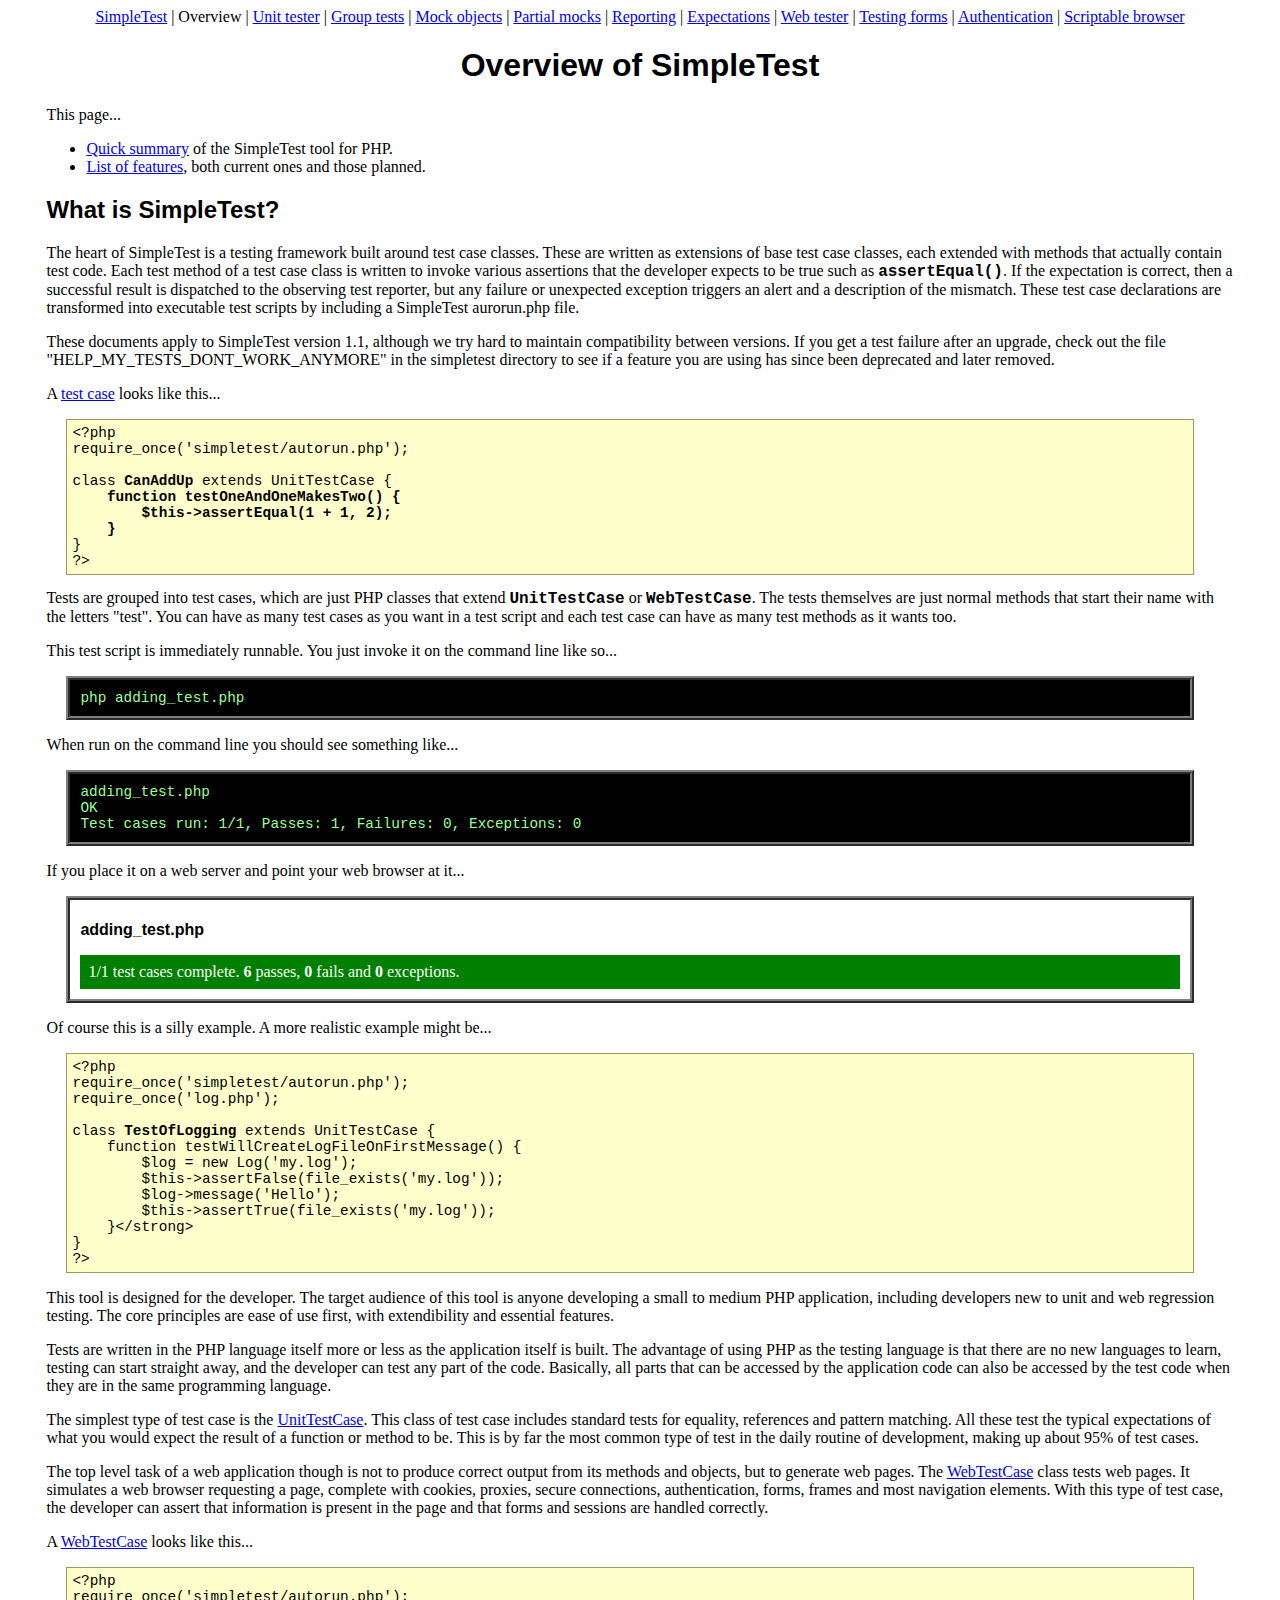
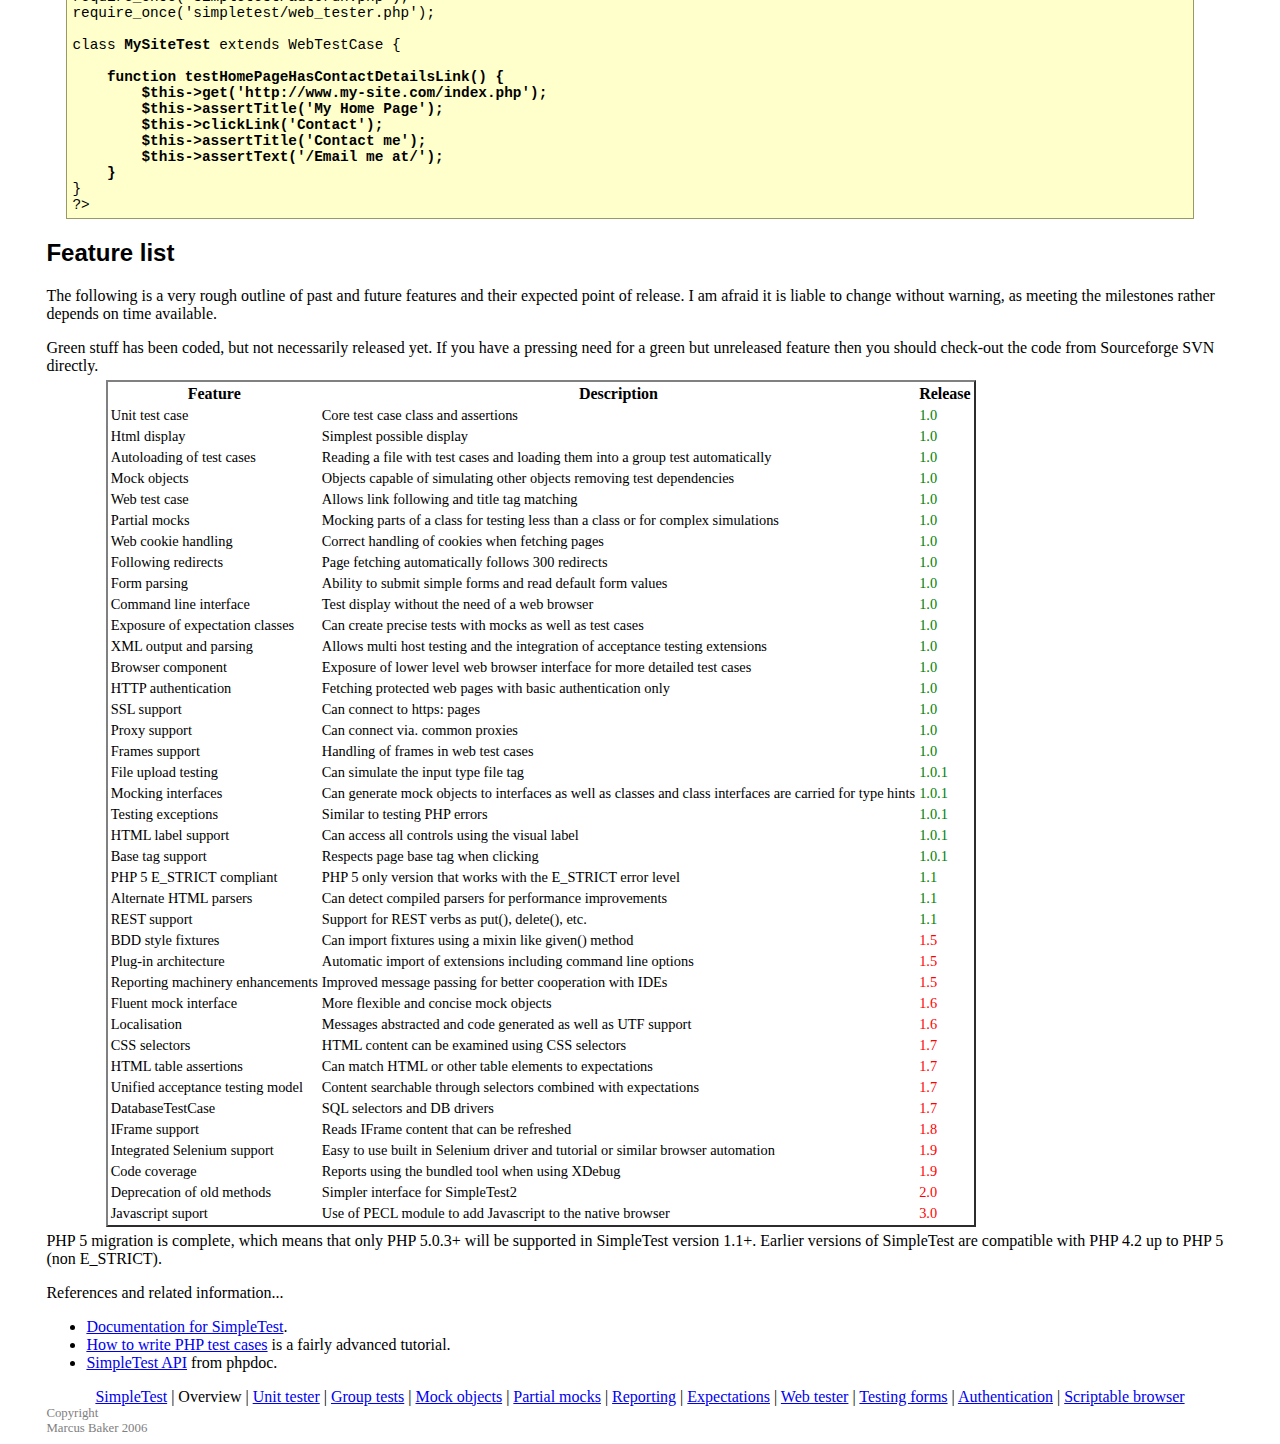
<file: core/vendors/simpletest/docs/en/overview.html>
<html>
<head>
<meta http-equiv="Content-Type" content="text/html; charset=UTF-8">
<title>
        Overview and feature list for the SimpleTest PHP unit tester and web tester
    </title>
<link rel="stylesheet" type="text/css" href="docs.css" title="Styles">
</head>
<body>
<div class="menu_back"><div class="menu">
<a href="index.html">SimpleTest</a>
                |
                <span class="chosen">Overview</span>
                |
                <a href="unit_test_documentation.html">Unit tester</a>
                |
                <a href="group_test_documentation.html">Group tests</a>
                |
                <a href="mock_objects_documentation.html">Mock objects</a>
                |
                <a href="partial_mocks_documentation.html">Partial mocks</a>
                |
                <a href="reporter_documentation.html">Reporting</a>
                |
                <a href="expectation_documentation.html">Expectations</a>
                |
                <a href="web_tester_documentation.html">Web tester</a>
                |
                <a href="form_testing_documentation.html">Testing forms</a>
                |
                <a href="authentication_documentation.html">Authentication</a>
                |
                <a href="browser_documentation.html">Scriptable browser</a>
</div></div>
<h1>Overview of SimpleTest</h1>
        This page...
        <ul>
<li>
            <a href="#summary">Quick summary</a>
            of the SimpleTest tool for PHP.
        </li>
<li>
            <a href="#features">List of features</a>,
            both current ones and those planned.
        </li>
</ul>
<div class="content">
        <h2>
<a class="target" name="summary"></a>What is SimpleTest?</h2>
            <p>
                The heart of SimpleTest is a testing framework built around
                test case classes.
                These are written as extensions of base test case classes,
                each extended with methods that actually contain test code.
                Each test method of a test case class is written to invoke
                various assertions that the developer expects to be true such as
                <span class="new_code">assertEqual()</span>.
                If the expectation is correct, then a successful result is
                dispatched to the observing test reporter, but any failure
                or unexpected exception triggers an alert and a description
                of the mismatch.
                These test case declarations are transformed into executable
                test scripts by including a SimpleTest aurorun.php file.
            </p>
            <p>
                These documents apply to SimpleTest version 1.1, although we
                try hard to maintain compatibility between versions.
                If you get a test failure after an upgrade, check out the
                file "HELP_MY_TESTS_DONT_WORK_ANYMORE" in the
                simpletest directory to see if a feature you are using
                has since been deprecated and later removed.
            </p>
            <p>
                A <a href="unit_test_documentation.html">test case</a> looks like this...
<pre>
&lt;?php
require_once('simpletest/autorun.php');

class <strong>CanAddUp</strong> extends UnitTestCase {<strong>
    function testOneAndOneMakesTwo() {
        $this-&gt;assertEqual(1 + 1, 2);
    }</strong>
}
?&gt;
</pre>
                Tests are grouped into test cases, which are just
                PHP classes that extend <span class="new_code">UnitTestCase</span>
                or <span class="new_code">WebTestCase</span>.
                The tests themselves are just normal methods that start
                their name with the letters "test".
                You can have as many test cases as you want in a test
                script and each test case can have as many test methods
                as it wants too.
            </p>
            <p>
                This test script is immediately runnable.
                You just invoke it on the command line like so...
<pre class="shell">
php adding_test.php
</pre>
            </p>
            <p>
                When run on the command line you should see something like...
<pre class="shell">
adding_test.php
OK
Test cases run: 1/1, Passes: 1, Failures: 0, Exceptions: 0
</pre>
            </p>
            <p>
                If you place it on a web server and point your
                web browser at it...
                <div class="demo">
                    <h1>adding_test.php</h1>
                    <div style="padding: 8px; margin-top: 1em; background-color: green; color: white;">1/1 test cases complete.
                    <strong>6</strong> passes, <strong>0</strong> fails and <strong>0</strong> exceptions.</div>
                </div>
            </p>
            <p>
                Of course this is a silly example.
                A more realistic example might be...
<pre>
&lt;?php
require_once('simpletest/autorun.php');
require_once('log.php');

class <strong>TestOfLogging</strong> extends UnitTestCase {
    function testWillCreateLogFileOnFirstMessage() {
        $log = new Log('my.log');
        $this-&gt;assertFalse(file_exists('my.log'));
        $log-&gt;message('Hello');
        $this-&gt;assertTrue(file_exists('my.log'));
    }&lt;/strong&gt;
}
?&gt;
</pre>
            </p>
            <p>
                This tool is designed for the developer.
                The target audience of this tool is anyone developing a small
                to medium PHP application, including developers new to
                unit and web regression testing.
                The core principles are ease of use first, with extendibility and
                essential features.
            </p>
            <p>
                Tests are written in the PHP language itself more or less
                as the application itself is built.
                The advantage of using PHP as the testing language is that
                there are no new languages to learn, testing can start straight away,
                and the developer can test any part of the code.
                Basically, all parts that can be accessed by the application code can also be
                accessed by the test code when they are in the same programming language.
            </p>
            <p>
                The simplest type of test case is the
                <a href="unit_tester_documentation.html">UnitTestCase</a>.
                This class of test case includes standard tests for equality,
                references and pattern matching.
                All these test the typical expectations of what you would
                expect the result of a function or method to be.
                This is by far the most common type of test in the daily
                routine of development, making up about 95% of test cases.
            </p>
            <p>
                The top level task of a web application though is not to
                produce correct output from its methods and objects, but
                to generate web pages.
                The <a href="web_tester_documentation.html">WebTestCase</a> class tests web
                pages.
                It simulates a web browser requesting a page, complete with
                cookies, proxies, secure connections, authentication, forms, frames and most
                navigation elements.
                With this type of test case, the developer can assert that
                information is present in the page and that forms and
                sessions are handled correctly.
            </p>
            <p>
                A <a href="web_tester_documentation.html">WebTestCase</a> looks like this...
<pre>
&lt;?php
require_once('simpletest/autorun.php');
require_once('simpletest/web_tester.php');

class <strong>MySiteTest</strong> extends WebTestCase {
    <strong>
    function testHomePageHasContactDetailsLink() {
        $this-&gt;get('http://www.my-site.com/index.php');
        $this-&gt;assertTitle('My Home Page');
        $this-&gt;clickLink('Contact');
        $this-&gt;assertTitle('Contact me');
        $this-&gt;assertText('/Email me at/');
    }</strong>
}
?&gt;
</pre>
            </p>
        
        <h2>
<a class="target" name="features"></a>Feature list</h2>
            <p>
                The following is a very rough outline of past and future features
                and their expected point of release.
                I am afraid it is liable to change without warning, as meeting the
                milestones rather depends on time available.
            </p>
            <p>
                Green stuff has been coded, but not necessarily released yet.
                If you have a pressing need for a green but unreleased feature
                then you should check-out the code from Sourceforge SVN directly.
                <table>
<thead>
                    <tr>
<th>Feature</th>
<th>Description</th>
<th>Release</th>
</tr>
                    </thead>
<tbody>
<tr>
                        <td>Unit test case</td>
                        <td>Core test case class and assertions</td>
                        <td style="color: green;">1.0</td>
                    </tr>
                    <tr>
                        <td>Html display</td>
                        <td>Simplest possible display</td>
                        <td style="color: green;">1.0</td>
                    </tr>
                    <tr>
                        <td>Autoloading of test cases</td>
                        <td>
                            Reading a file with test cases and loading them into a
                            group test automatically
                        </td>
                        <td style="color: green;">1.0</td>
                    </tr>
                    <tr>
                        <td>Mock objects</td>
                        <td>
                            Objects capable of simulating other objects removing
                            test dependencies
                        </td>
                        <td style="color: green;">1.0</td>
                    </tr>
                    <tr>
                        <td>Web test case</td>
                        <td>Allows link following and title tag matching</td>
                        <td style="color: green;">1.0</td>
                    </tr>
                    <tr>
                        <td>Partial mocks</td>
                        <td>
                            Mocking parts of a class for testing less than a class
                            or for complex simulations
                        </td>
                        <td style="color: green;">1.0</td>
                    </tr>
                    <tr>
                        <td>Web cookie handling</td>
                        <td>Correct handling of cookies when fetching pages</td>
                        <td style="color: green;">1.0</td>
                    </tr>
                    <tr>
                        <td>Following redirects</td>
                        <td>Page fetching automatically follows 300 redirects</td>
                        <td style="color: green;">1.0</td>
                    </tr>
                    <tr>
                        <td>Form parsing</td>
                        <td>Ability to submit simple forms and read default form values</td>
                        <td style="color: green;">1.0</td>
                    </tr>
                    <tr>
                        <td>Command line interface</td>
                        <td>Test display without the need of a web browser</td>
                        <td style="color: green;">1.0</td>
                    </tr>
                    <tr>
                        <td>Exposure of expectation classes</td>
                        <td>Can create precise tests with mocks as well as test cases</td>
                        <td style="color: green;">1.0</td>
                    </tr>
                    <tr>
                        <td>XML output and parsing</td>
                        <td>
                            Allows multi host testing and the integration of acceptance
                            testing extensions
                        </td>
                        <td style="color: green;">1.0</td>
                    </tr>
                    <tr>
                        <td>Browser component</td>
                        <td>
                            Exposure of lower level web browser interface for more
                            detailed test cases
                        </td>
                        <td style="color: green;">1.0</td>
                    </tr>
                    <tr>
                        <td>HTTP authentication</td>
                        <td>
                            Fetching protected web pages with basic authentication
                            only
                        </td>
                        <td style="color: green;">1.0</td>
                    </tr>
                    <tr>
                        <td>SSL support</td>
                        <td>Can connect to https: pages</td>
                        <td style="color: green;">1.0</td>
                    </tr>
                    <tr>
                        <td>Proxy support</td>
                        <td>Can connect via. common proxies</td>
                        <td style="color: green;">1.0</td>
                    </tr>
                    <tr>
                        <td>Frames support</td>
                        <td>Handling of frames in web test cases</td>
                        <td style="color: green;">1.0</td>
                    </tr>
                    <tr>
                        <td>File upload testing</td>
                        <td>Can simulate the input type file tag</td>
                        <td style="color: green;">1.0.1</td>
                    </tr>
                    <tr>
                        <td>Mocking interfaces</td>
                        <td>
                            Can generate mock objects to interfaces as well as classes
                            and class interfaces are carried for type hints
                        </td>
                        <td style="color: green;">1.0.1</td>
                    </tr>
                    <tr>
                        <td>Testing exceptions</td>
                        <td>Similar to testing PHP errors</td>
                        <td style="color: green;">1.0.1</td>
                    </tr>
                    <tr>
                        <td>HTML label support</td>
                        <td>Can access all controls using the visual label</td>
                        <td style="color: green;">1.0.1</td>
                    </tr>
                    <tr>
                        <td>Base tag support</td>
                        <td>Respects page base tag when clicking</td>
                        <td style="color: green;">1.0.1</td>
                    </tr>
                    <tr>
                        <td>PHP 5 E_STRICT compliant</td>
                        <td>PHP 5 only version that works with the E_STRICT error level</td>
                        <td style="color: green;">1.1</td>
                    </tr>
                    <tr>
                        <td>Alternate HTML parsers</td>
                        <td>Can detect compiled parsers for performance improvements</td>
                        <td style="color: green;">1.1</td>
                    </tr>
                    <tr>
                        <td>REST support</td>
                        <td>Support for REST verbs as put(), delete(), etc.</td>
                        <td style="color: green;">1.1</td>
                    </tr>
                    <tr>
                        <td>BDD style fixtures</td>
                        <td>Can import fixtures using a mixin like given() method</td>
                        <td style="color: red;">1.5</td>
                    </tr>
                    <tr>
                        <td>Plug-in architecture</td>
                        <td>Automatic import of extensions including command line options</td>
                        <td style="color: red;">1.5</td>
                    </tr>
                    <tr>
                        <td>Reporting machinery enhancements</td>
                        <td>Improved message passing for better cooperation with IDEs</td>
                        <td style="color: red;">1.5</td>
                    </tr>
                    <tr>
                        <td>Fluent mock interface</td>
                        <td>More flexible and concise mock objects</td>
                        <td style="color: red;">1.6</td>
                    </tr>
                    <tr>
                        <td>Localisation</td>
                        <td>Messages abstracted and code generated as well as UTF support</td>
                        <td style="color: red;">1.6</td>
                    </tr>
                    <tr>
                        <td>CSS selectors</td>
                        <td>HTML content can be examined using CSS selectors</td>
                        <td style="color: red;">1.7</td>
                    </tr>
                    <tr>
                        <td>HTML table assertions</td>
                        <td>Can match HTML or other table elements to expectations</td>
                        <td style="color: red;">1.7</td>
                    </tr>
                    <tr>
                        <td>Unified acceptance testing model</td>
                        <td>Content searchable through selectors combined with expectations</td>
                        <td style="color: red;">1.7</td>
                    </tr>
                    <tr>
                        <td>DatabaseTestCase</td>
                        <td>SQL selectors and DB drivers</td>
                        <td style="color: red;">1.7</td>
                    </tr>
                    <tr>
                        <td>IFrame support</td>
                        <td>Reads IFrame content that can be refreshed</td>
                        <td style="color: red;">1.8</td>
                    </tr>
                    <tr>
                        <td>Integrated Selenium support</td>
                        <td>Easy to use built in Selenium driver and tutorial or similar browser automation</td>
                        <td style="color: red;">1.9</td>
                    </tr>
                    <tr>
                        <td>Code coverage</td>
                        <td>Reports using the bundled tool when using XDebug</td>
                        <td style="color: red;">1.9</td>
                    </tr>
                    <tr>
                        <td>Deprecation of old methods</td>
                        <td>Simpler interface for SimpleTest2</td>
                        <td style="color: red;">2.0</td>
                    </tr>
                    <tr>
                        <td>Javascript suport</td>
                        <td>Use of PECL module to add Javascript to the native browser</td>
                        <td style="color: red;">3.0</td>
                    </tr>
                </tbody>
</table>
                PHP 5 migration is complete, which means that only PHP 5.0.3+
                will be supported in SimpleTest version 1.1+.
                Earlier versions of SimpleTest are compatible with PHP 4.2 up to
                PHP 5 (non E_STRICT).
            </p>
        
    </div>
        References and related information...
        <ul>
<li>
            <a href="unit_test_documentation.html">Documentation for SimpleTest</a>.
        </li>
<li>
            <a href="http://www.lastcraft.com/first_test_tutorial.php">How to write PHP test cases</a>
            is a fairly advanced tutorial.
        </li>
<li>
            <a href="http://simpletest.org/api/">SimpleTest API</a> from phpdoc.
        </li>
</ul>
<div class="menu_back"><div class="menu">
<a href="index.html">SimpleTest</a>
                |
                <span class="chosen">Overview</span>
                |
                <a href="unit_test_documentation.html">Unit tester</a>
                |
                <a href="group_test_documentation.html">Group tests</a>
                |
                <a href="mock_objects_documentation.html">Mock objects</a>
                |
                <a href="partial_mocks_documentation.html">Partial mocks</a>
                |
                <a href="reporter_documentation.html">Reporting</a>
                |
                <a href="expectation_documentation.html">Expectations</a>
                |
                <a href="web_tester_documentation.html">Web tester</a>
                |
                <a href="form_testing_documentation.html">Testing forms</a>
                |
                <a href="authentication_documentation.html">Authentication</a>
                |
                <a href="browser_documentation.html">Scriptable browser</a>
</div></div>
<div class="copyright">
            Copyright<br>Marcus Baker 2006
        </div>
</body>
</html>
</file>
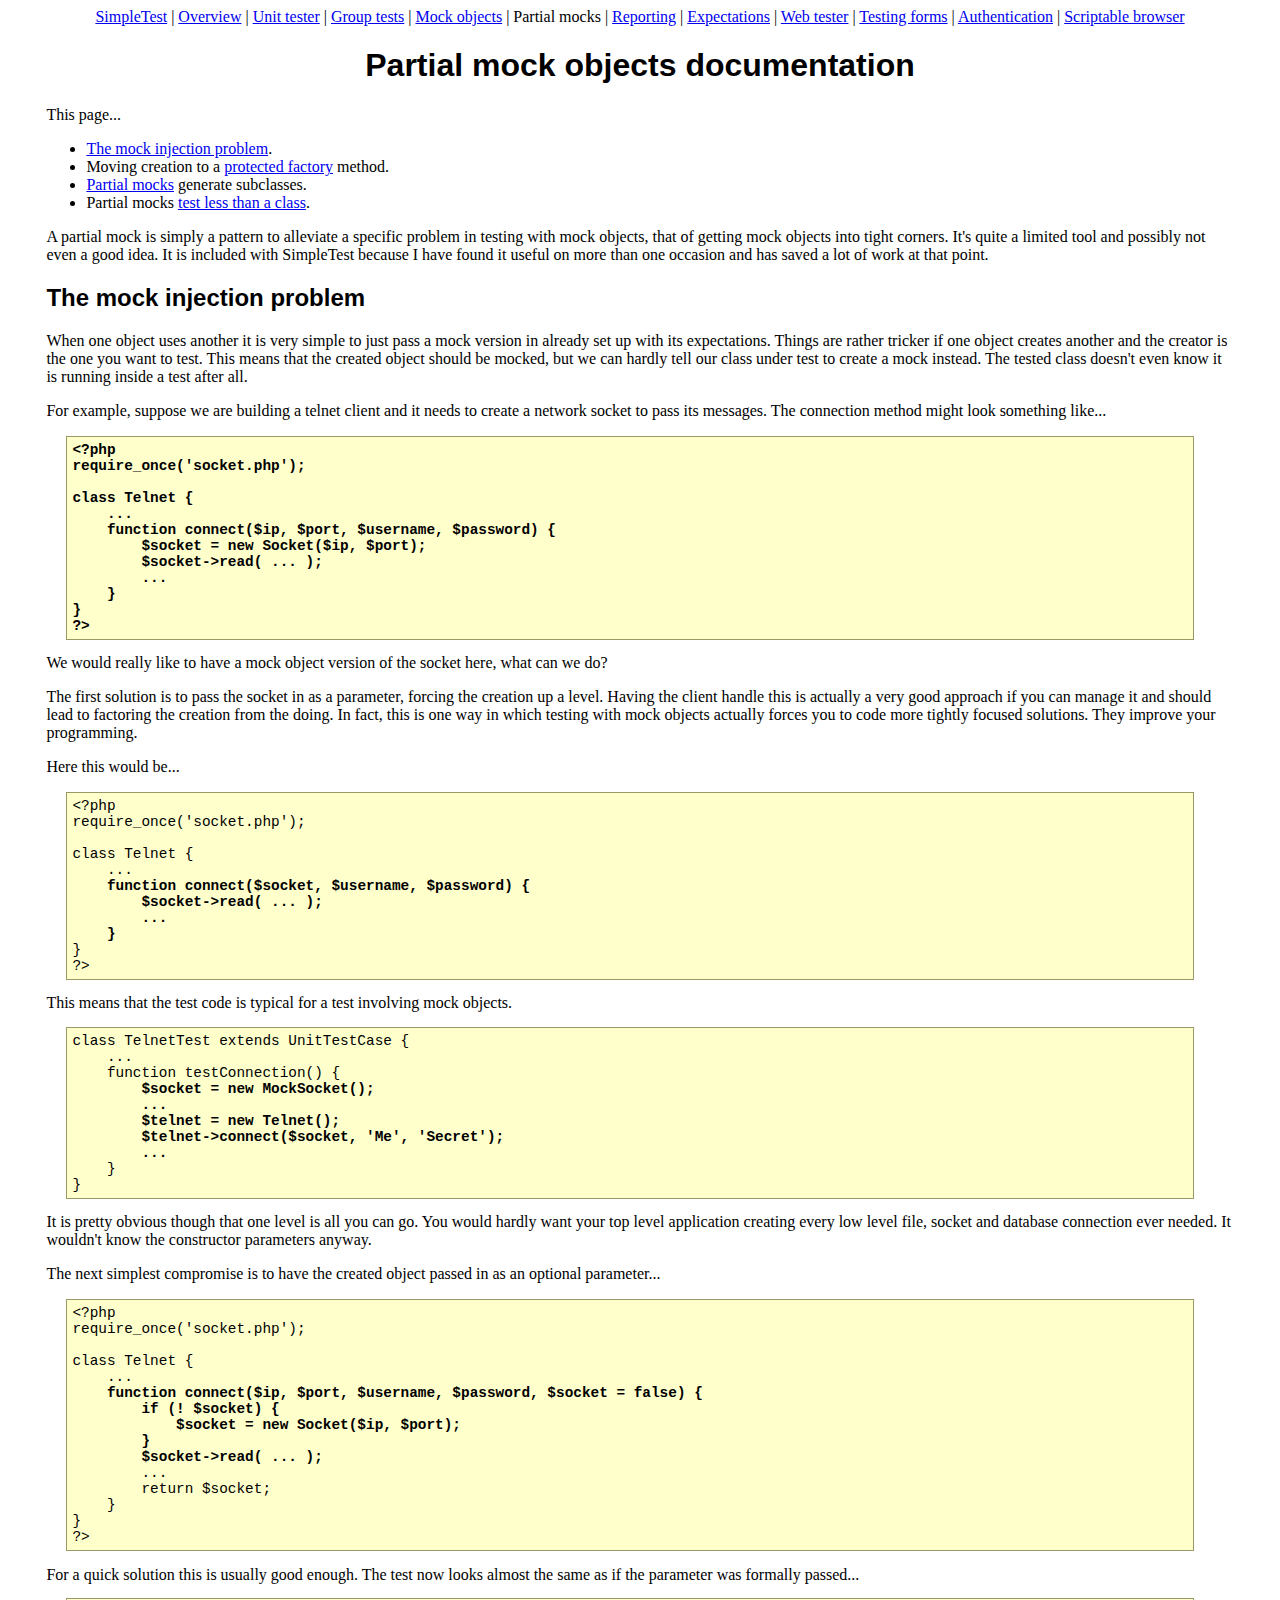
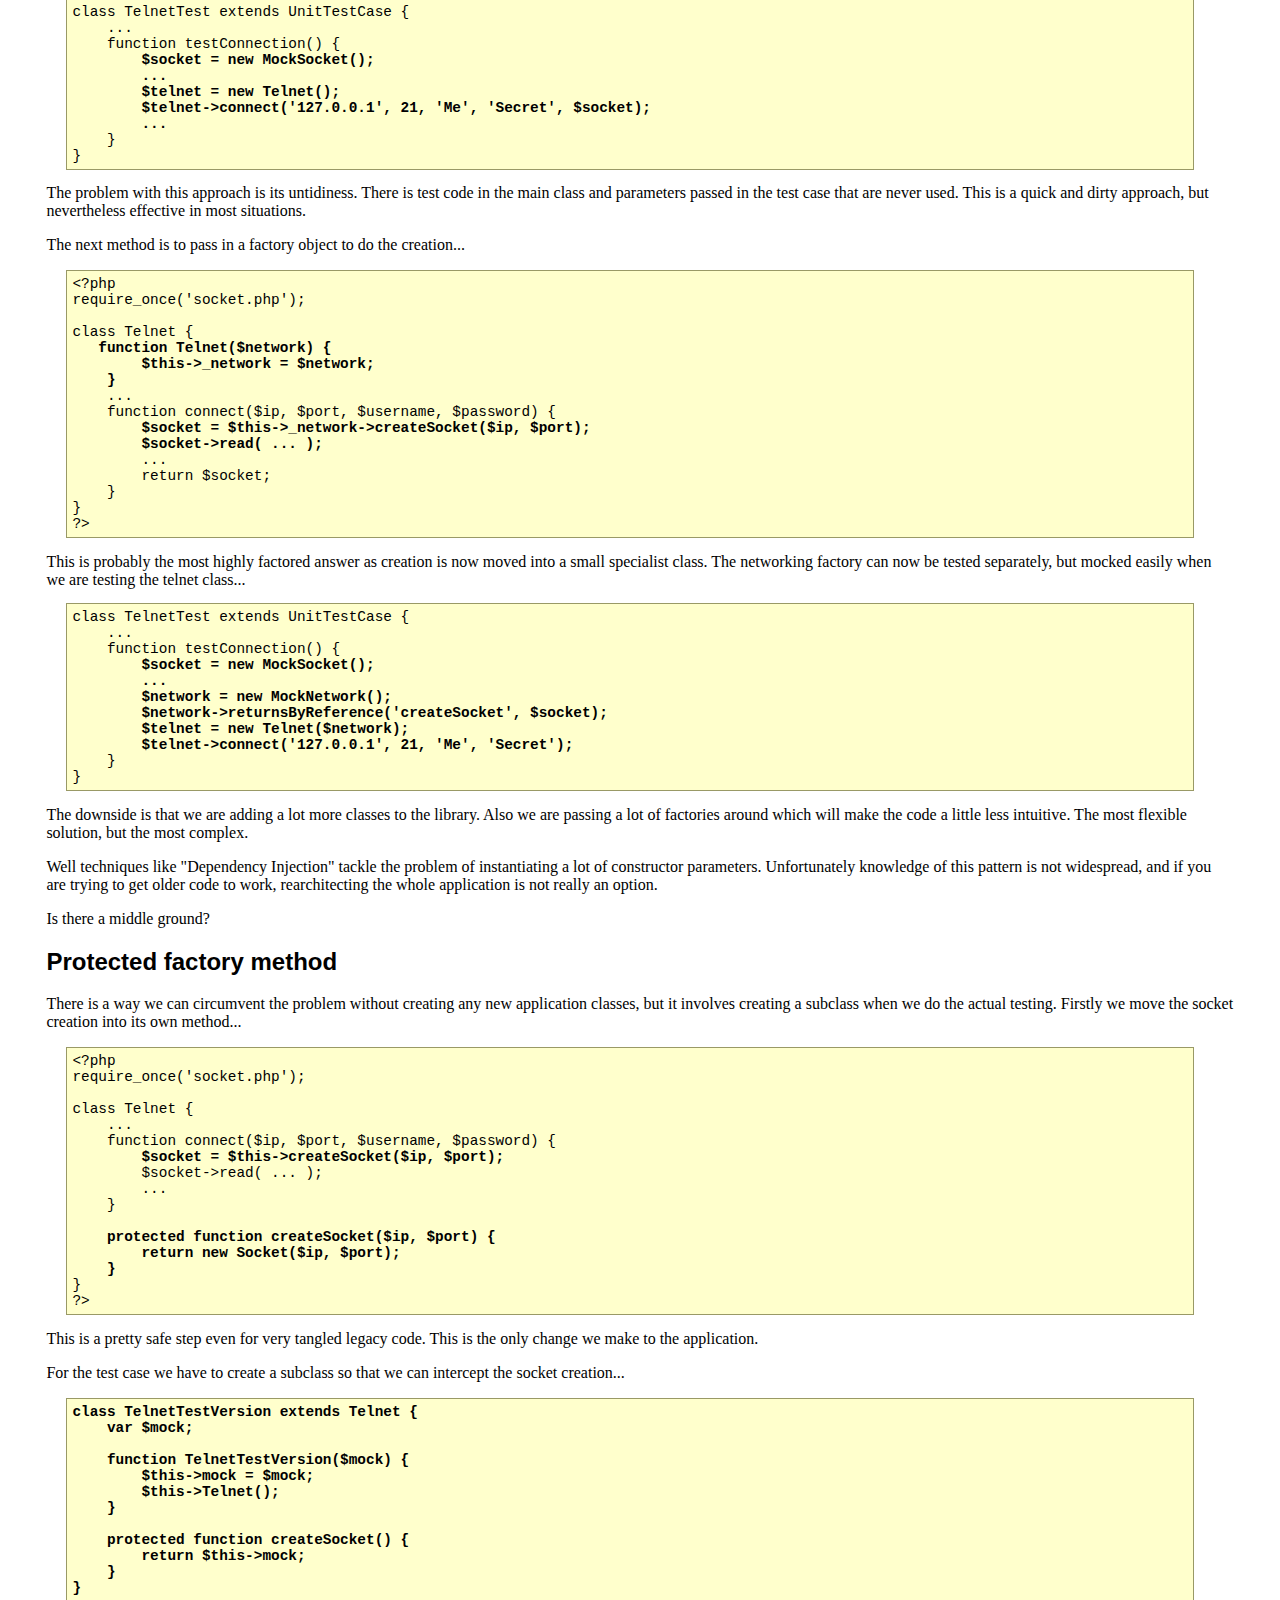
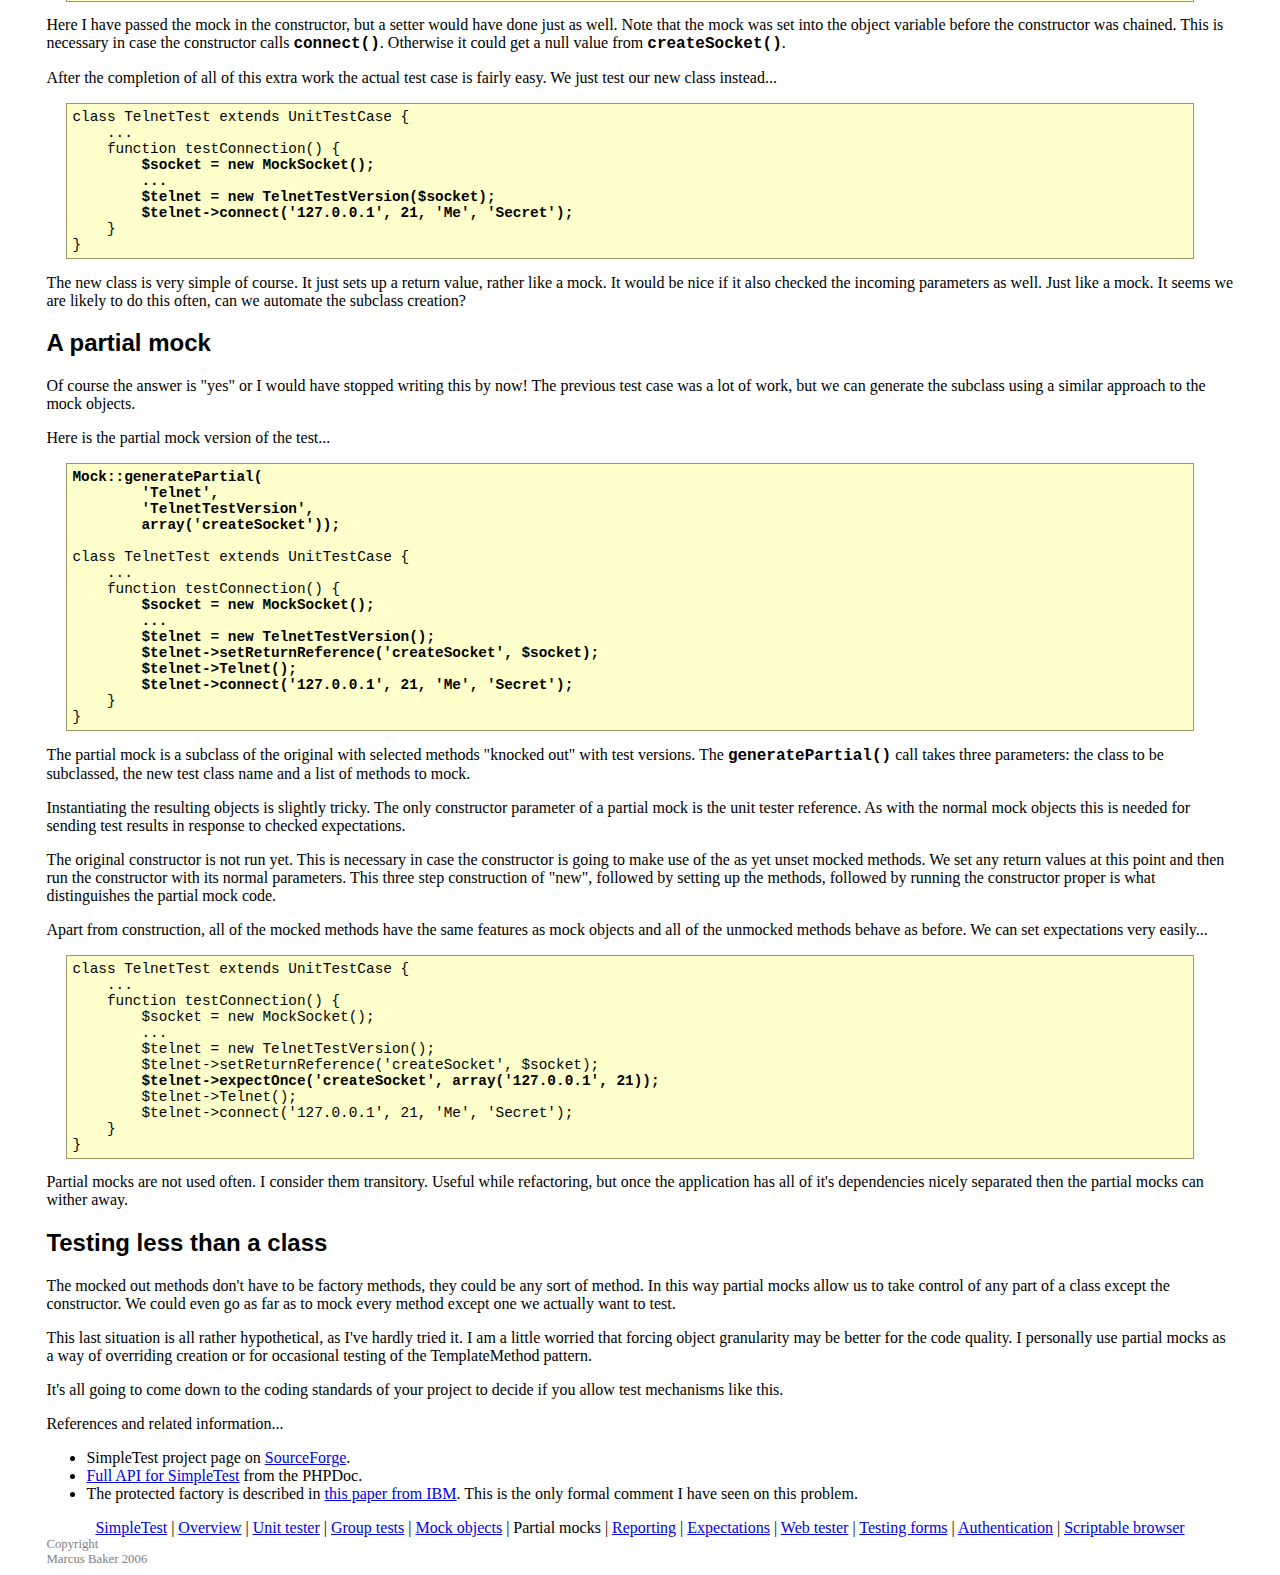
<file: core/vendors/simpletest/docs/en/partial_mocks_documentation.html>
<html>
<head>
<meta http-equiv="Content-Type" content="text/html; charset=UTF-8">
<title>SimpleTest for PHP partial mocks documentation</title>
<link rel="stylesheet" type="text/css" href="docs.css" title="Styles">
</head>
<body>
<div class="menu_back"><div class="menu">
<a href="index.html">SimpleTest</a>
                |
                <a href="overview.html">Overview</a>
                |
                <a href="unit_test_documentation.html">Unit tester</a>
                |
                <a href="group_test_documentation.html">Group tests</a>
                |
                <a href="mock_objects_documentation.html">Mock objects</a>
                |
                <span class="chosen">Partial mocks</span>
                |
                <a href="reporter_documentation.html">Reporting</a>
                |
                <a href="expectation_documentation.html">Expectations</a>
                |
                <a href="web_tester_documentation.html">Web tester</a>
                |
                <a href="form_testing_documentation.html">Testing forms</a>
                |
                <a href="authentication_documentation.html">Authentication</a>
                |
                <a href="browser_documentation.html">Scriptable browser</a>
</div></div>
<h1>Partial mock objects documentation</h1>
        This page...
        <ul>
<li>
            <a href="#inject">The mock injection problem</a>.
        </li>
<li>
            Moving creation to a <a href="#creation">protected factory</a> method.
        </li>
<li>
            <a href="#partial">Partial mocks</a> generate subclasses.
        </li>
<li>
            Partial mocks <a href="#less">test less than a class</a>.
        </li>
</ul>
<div class="content">
        
            <p>
                A partial mock is simply a pattern to alleviate a specific problem
                in testing with mock objects,
                that of getting mock objects into tight corners.
                It's quite a limited tool and possibly not even a good idea.
                It is included with SimpleTest because I have found it useful
                on more than one occasion and has saved a lot of work at that point.
            </p>
        
        <h2>
<a class="target" name="inject"></a>The mock injection problem</h2>
            <p>
                When one object uses another it is very simple to just pass a mock
                version in already set up with its expectations.
                Things are rather tricker if one object creates another and the
                creator is the one you want to test.
                This means that the created object should be mocked, but we can
                hardly tell our class under test to create a mock instead.
                The tested class doesn't even know it is running inside a test
                after all.
            </p>
            <p>
                For example, suppose we are building a telnet client and it
                needs to create a network socket to pass its messages.
                The connection method might look something like...
<pre>
<strong>&lt;?php
require_once('socket.php');

class Telnet {
    ...
    function connect($ip, $port, $username, $password) {
        $socket = new Socket($ip, $port);
        $socket-&gt;read( ... );
        ...
    }
}
?&gt;</strong>
</pre>
                We would really like to have a mock object version of the socket
                here, what can we do?
            </p>
            <p>
                The first solution is to pass the socket in as a parameter,
                forcing the creation up a level.
                Having the client handle this is actually a very good approach
                if you can manage it and should lead to factoring the creation from
                the doing.
                In fact, this is one way in which testing with mock objects actually
                forces you to code more tightly focused solutions.
                They improve your programming.
            </p>
            <p>
                Here this would be...
<pre>
&lt;?php
require_once('socket.php');

class Telnet {
    ...
    <strong>function connect($socket, $username, $password) {
        $socket-&gt;read( ... );
        ...
    }</strong>
}
?&gt;
</pre>
                This means that the test code is typical for a test involving
                mock objects.
<pre>
class TelnetTest extends UnitTestCase {
    ...
    function testConnection() {<strong>
        $socket = new MockSocket();
        ...
        $telnet = new Telnet();
        $telnet-&gt;connect($socket, 'Me', 'Secret');
        ...</strong>
    }
}
</pre>
                It is pretty obvious though that one level is all you can go.
                You would hardly want your top level application creating
                every low level file, socket and database connection ever
                needed.
                It wouldn't know the constructor parameters anyway.
            </p>
            <p>
                The next simplest compromise is to have the created object passed
                in as an optional parameter...
<pre>
&lt;?php
require_once('socket.php');

class Telnet {
    ...<strong>
    function connect($ip, $port, $username, $password, $socket = false) {
        if (! $socket) {
            $socket = new Socket($ip, $port);
        }
        $socket-&gt;read( ... );</strong>
        ...
        return $socket;
    }
}
?&gt;
</pre>
                For a quick solution this is usually good enough.
                The test now looks almost the same as if the parameter
                was formally passed...
<pre>
class TelnetTest extends UnitTestCase {
    ...
    function testConnection() {<strong>
        $socket = new MockSocket();
        ...
        $telnet = new Telnet();
        $telnet-&gt;connect('127.0.0.1', 21, 'Me', 'Secret', $socket);
        ...</strong>
    }
}
</pre>
                The problem with this approach is its untidiness.
                There is test code in the main class and parameters passed
                in the test case that are never used.
                This is a quick and dirty approach, but nevertheless effective
                in most situations.
            </p>
            <p>
                The next method is to pass in a factory object to do the creation...
<pre>
&lt;?php
require_once('socket.php');

class Telnet {<strong>
   function Telnet($network) {
        $this-&gt;_network = $network;
    }</strong>
    ...
    function connect($ip, $port, $username, $password) {<strong>
        $socket = $this-&gt;_network-&gt;createSocket($ip, $port);
        $socket-&gt;read( ... );</strong>
        ...
        return $socket;
    }
}
?&gt;
</pre>
                This is probably the most highly factored answer as creation
                is now moved into a small specialist class.
                The networking factory can now be tested separately, but mocked
                easily when we are testing the telnet class...
<pre>
class TelnetTest extends UnitTestCase {
    ...
    function testConnection() {<strong>
        $socket = new MockSocket();
        ...
        $network = new MockNetwork();
        $network-&gt;returnsByReference('createSocket', $socket);
        $telnet = new Telnet($network);
        $telnet-&gt;connect('127.0.0.1', 21, 'Me', 'Secret');</strong>
    }
}
</pre>
                The downside is that we are adding a lot more classes to the
                library.
                Also we are passing a lot of factories around which will
                make the code a little less intuitive.
                The most flexible solution, but the most complex.
            </p>
            <p>
                Well techniques like "Dependency Injection" tackle the problem of
                instantiating a lot of constructor parameters.
                Unfortunately knowledge of this pattern is not widespread, and if you
                are trying to get older code to work, rearchitecting the whole
                application is not really an option.
            </p>
            <p>
                Is there a middle ground?
            </p>
        
        <h2>
<a class="target" name="creation"></a>Protected factory method</h2>
            <p>
                There is a way we can circumvent the problem without creating
                any new application classes, but it involves creating a subclass
                when we do the actual testing.
                Firstly we move the socket creation into its own method...
<pre>
&lt;?php
require_once('socket.php');

class Telnet {
    ...
    function connect($ip, $port, $username, $password) {
        <strong>$socket = $this-&gt;createSocket($ip, $port);</strong>
        $socket-&gt;read( ... );
        ...
    }<strong>

    protected function createSocket($ip, $port) {
        return new Socket($ip, $port);
    }</strong>
}
?&gt;
</pre>
                This is a pretty safe step even for very tangled legacy code.
                This is the only change we make to the application.
            </p>
            <p>
                For the test case we have to create a subclass so that
                we can intercept the socket creation...
<pre>
<strong>class TelnetTestVersion extends Telnet {
    var $mock;

    function TelnetTestVersion($mock) {
        $this-&gt;mock = $mock;
        $this-&gt;Telnet();
    }

    protected function createSocket() {
        return $this-&gt;mock;
    }
}</strong>
</pre>
                Here I have passed the mock in the constructor, but a
                setter would have done just as well.
                Note that the mock was set into the object variable
                before the constructor was chained.
                This is necessary in case the constructor calls
                <span class="new_code">connect()</span>.
                Otherwise it could get a null value from
                <span class="new_code">createSocket()</span>.
            </p>
            <p>
                After the completion of all of this extra work the
                actual test case is fairly easy.
                We just test our new class instead...
<pre>
class TelnetTest extends UnitTestCase {
    ...
    function testConnection() {<strong>
        $socket = new MockSocket();
        ...
        $telnet = new TelnetTestVersion($socket);
        $telnet-&gt;connect('127.0.0.1', 21, 'Me', 'Secret');</strong>
    }
}
</pre>
                The new class is very simple of course.
                It just sets up a return value, rather like a mock.
                It would be nice if it also checked the incoming parameters
                as well.
                Just like a mock.
                It seems we are likely to do this often, can
                we automate the subclass creation?
            </p>
        
        <h2>
<a class="target" name="partial"></a>A partial mock</h2>
            <p>
                Of course the answer is "yes" or I would have stopped writing
                this by now!
                The previous test case was a lot of work, but we can
                generate the subclass using a similar approach to the mock objects.
            </p>
            <p>
                Here is the partial mock version of the test...
<pre>
<strong>Mock::generatePartial(
        'Telnet',
        'TelnetTestVersion',
        array('createSocket'));</strong>

class TelnetTest extends UnitTestCase {
    ...
    function testConnection() {<strong>
        $socket = new MockSocket();
        ...
        $telnet = new TelnetTestVersion();
        $telnet-&gt;setReturnReference('createSocket', $socket);
        $telnet-&gt;Telnet();
        $telnet-&gt;connect('127.0.0.1', 21, 'Me', 'Secret');</strong>
    }
}
</pre>
                The partial mock is a subclass of the original with
                selected methods "knocked out" with test
                versions.
                The <span class="new_code">generatePartial()</span> call
                takes three parameters: the class to be subclassed,
                the new test class name and a list of methods to mock.
            </p>
            <p>
                Instantiating the resulting objects is slightly tricky.
                The only constructor parameter of a partial mock is
                the unit tester reference.
                As with the normal mock objects this is needed for sending
                test results in response to checked expectations.
            </p>
            <p>
                The original constructor is not run yet.
                This is necessary in case the constructor is going to
                make use of the as yet unset mocked methods.
                We set any return values at this point and then run the
                constructor with its normal parameters.
                This three step construction of "new", followed
                by setting up the methods, followed by running the constructor
                proper is what distinguishes the partial mock code.
            </p>
            <p>
                Apart from construction, all of the mocked methods have
                the same features as mock objects and all of the unmocked
                methods behave as before.
                We can set expectations very easily...
<pre>
class TelnetTest extends UnitTestCase {
    ...
    function testConnection() {
        $socket = new MockSocket();
        ...
        $telnet = new TelnetTestVersion();
        $telnet-&gt;setReturnReference('createSocket', $socket);
        <strong>$telnet-&gt;expectOnce('createSocket', array('127.0.0.1', 21));</strong>
        $telnet-&gt;Telnet();
        $telnet-&gt;connect('127.0.0.1', 21, 'Me', 'Secret');
    }
}
</pre>
                Partial mocks are not used often.
                I consider them transitory.
                Useful while refactoring, but once the application has
                all of it's dependencies nicely separated then the
                partial mocks can wither away.
            </p>
        
        <h2>
<a class="target" name="less"></a>Testing less than a class</h2>
            <p>
                The mocked out methods don't have to be factory methods,
                they could be any sort of method.
                In this way partial mocks allow us to take control of any part of
                a class except the constructor.
                We could even go as far as to mock every method
                except one we actually want to test.
            </p>
            <p>
                This last situation is all rather hypothetical, as I've hardly
                tried it.
                I am a little worried that
                forcing object granularity may be better for the code quality.
                I personally use partial mocks as a way of overriding creation
                or for occasional testing of the TemplateMethod pattern.
            </p>
            <p>
                It's all going to come down to the coding standards of your
                project to decide if you allow test mechanisms like this.
            </p>
        
    </div>
        References and related information...
        <ul>
<li>
            SimpleTest project page on <a href="http://sourceforge.net/projects/simpletest/">SourceForge</a>.
        </li>
<li>
            <a href="http://simpletest.org/api/">Full API for SimpleTest</a>
            from the PHPDoc.
        </li>
<li>
            The protected factory is described in
            <a href="http://www-106.ibm.com/developerworks/java/library/j-mocktest.html">this paper from IBM</a>.
            This is the only formal comment I have seen on this problem.
        </li>
</ul>
<div class="menu_back"><div class="menu">
<a href="index.html">SimpleTest</a>
                |
                <a href="overview.html">Overview</a>
                |
                <a href="unit_test_documentation.html">Unit tester</a>
                |
                <a href="group_test_documentation.html">Group tests</a>
                |
                <a href="mock_objects_documentation.html">Mock objects</a>
                |
                <span class="chosen">Partial mocks</span>
                |
                <a href="reporter_documentation.html">Reporting</a>
                |
                <a href="expectation_documentation.html">Expectations</a>
                |
                <a href="web_tester_documentation.html">Web tester</a>
                |
                <a href="form_testing_documentation.html">Testing forms</a>
                |
                <a href="authentication_documentation.html">Authentication</a>
                |
                <a href="browser_documentation.html">Scriptable browser</a>
</div></div>
<div class="copyright">
            Copyright<br>Marcus Baker 2006
        </div>
</body>
</html>
</file>
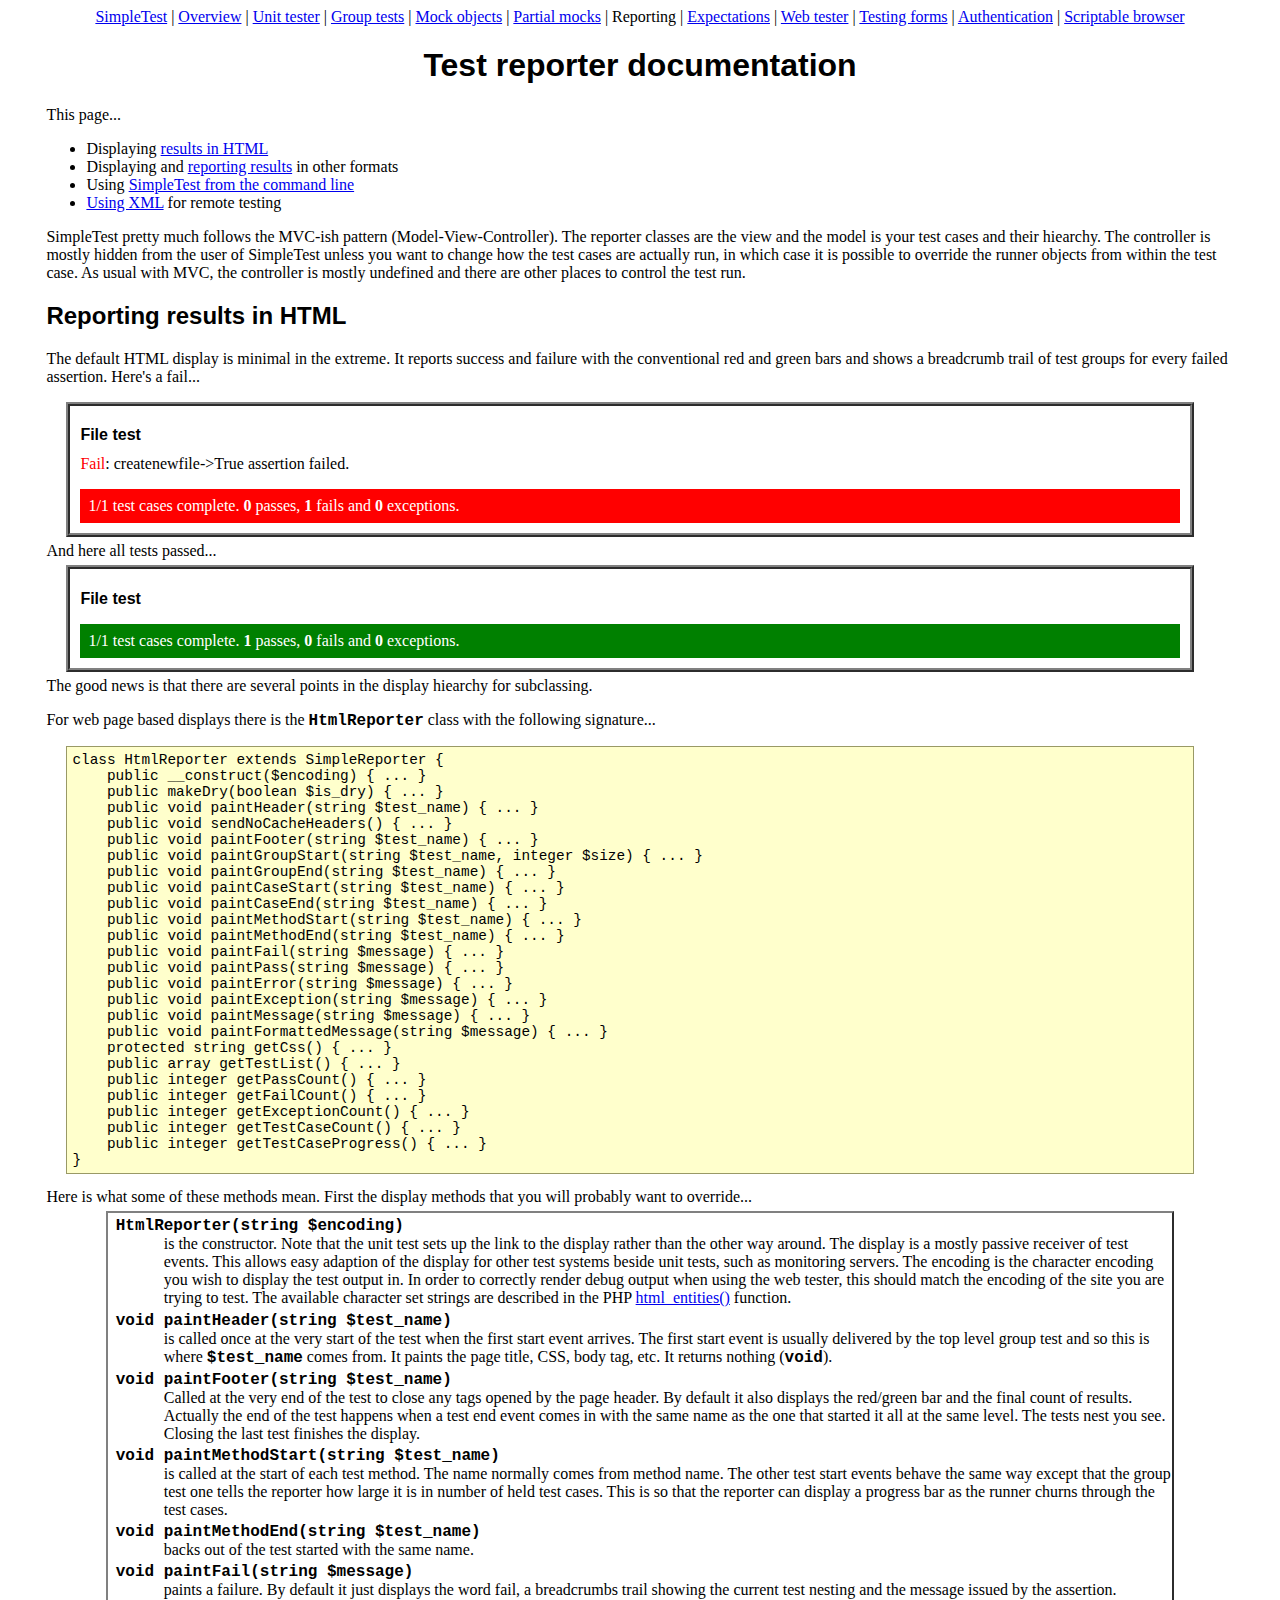
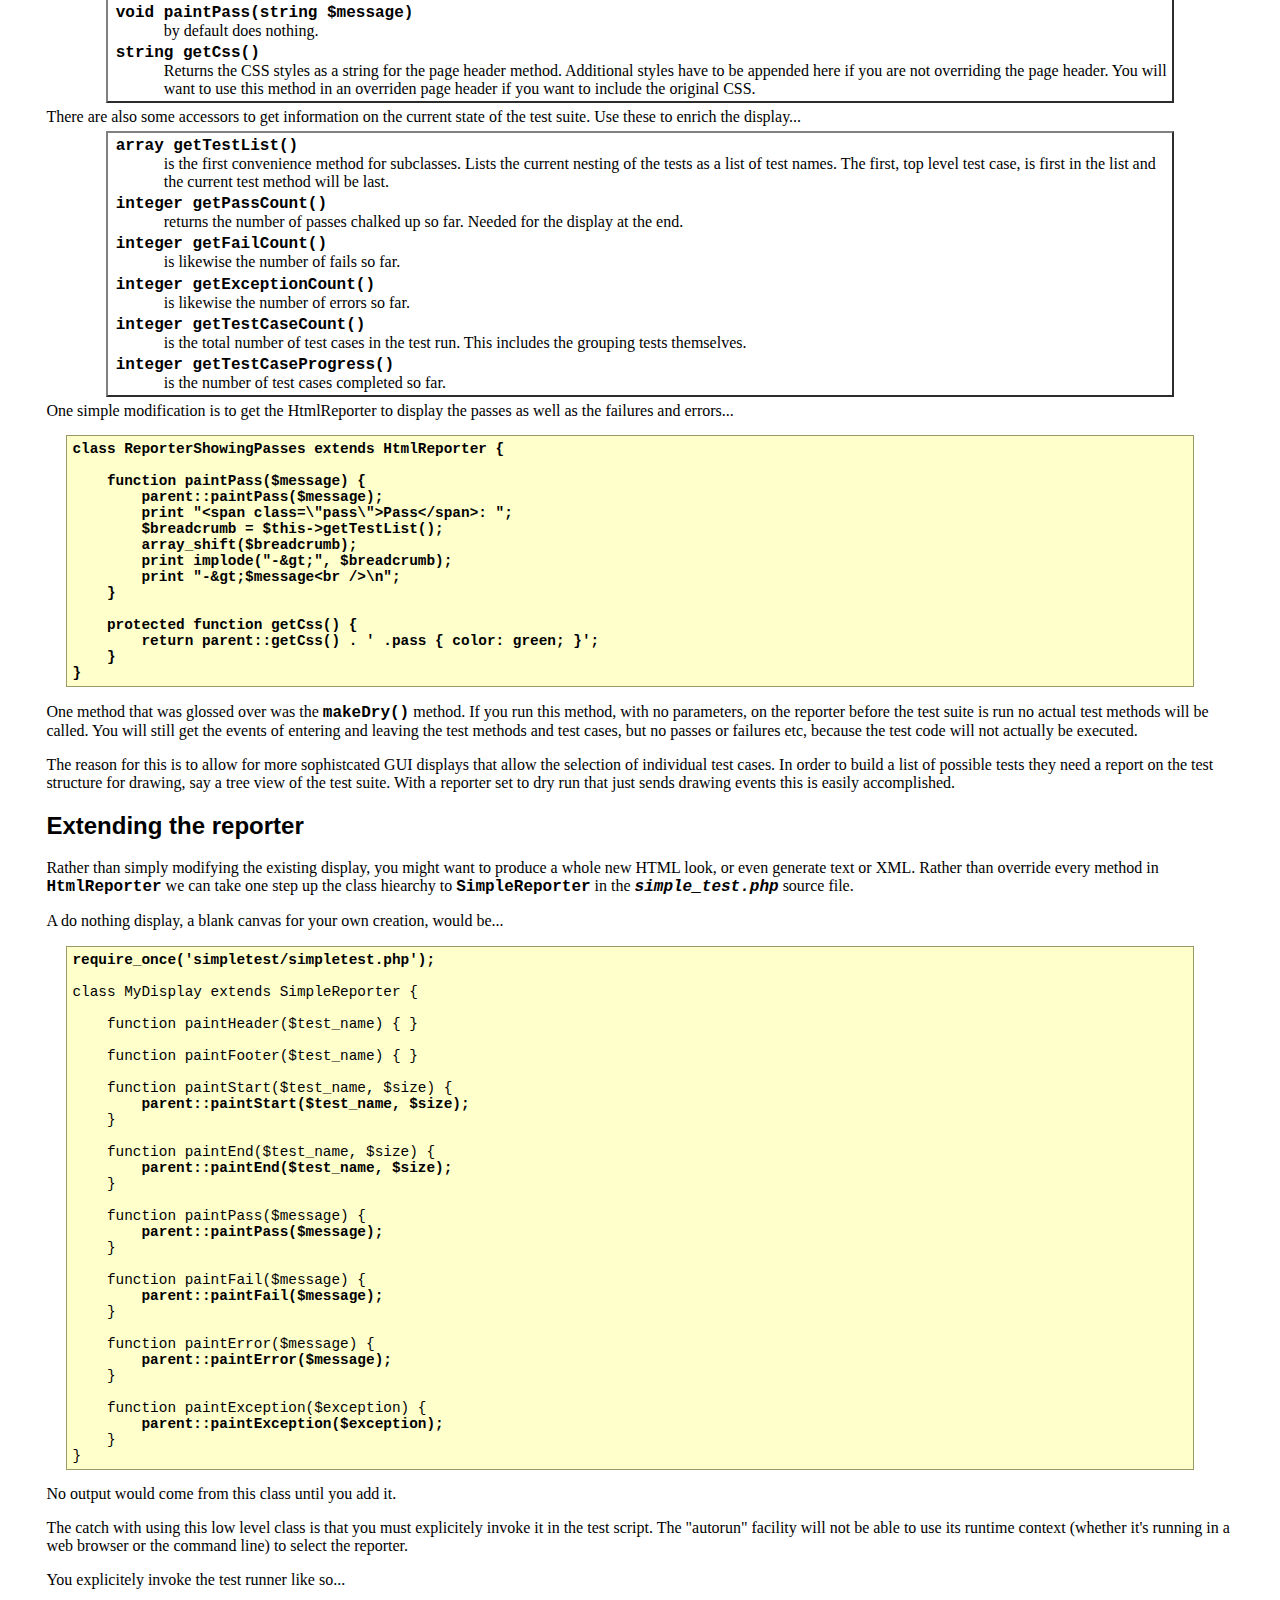
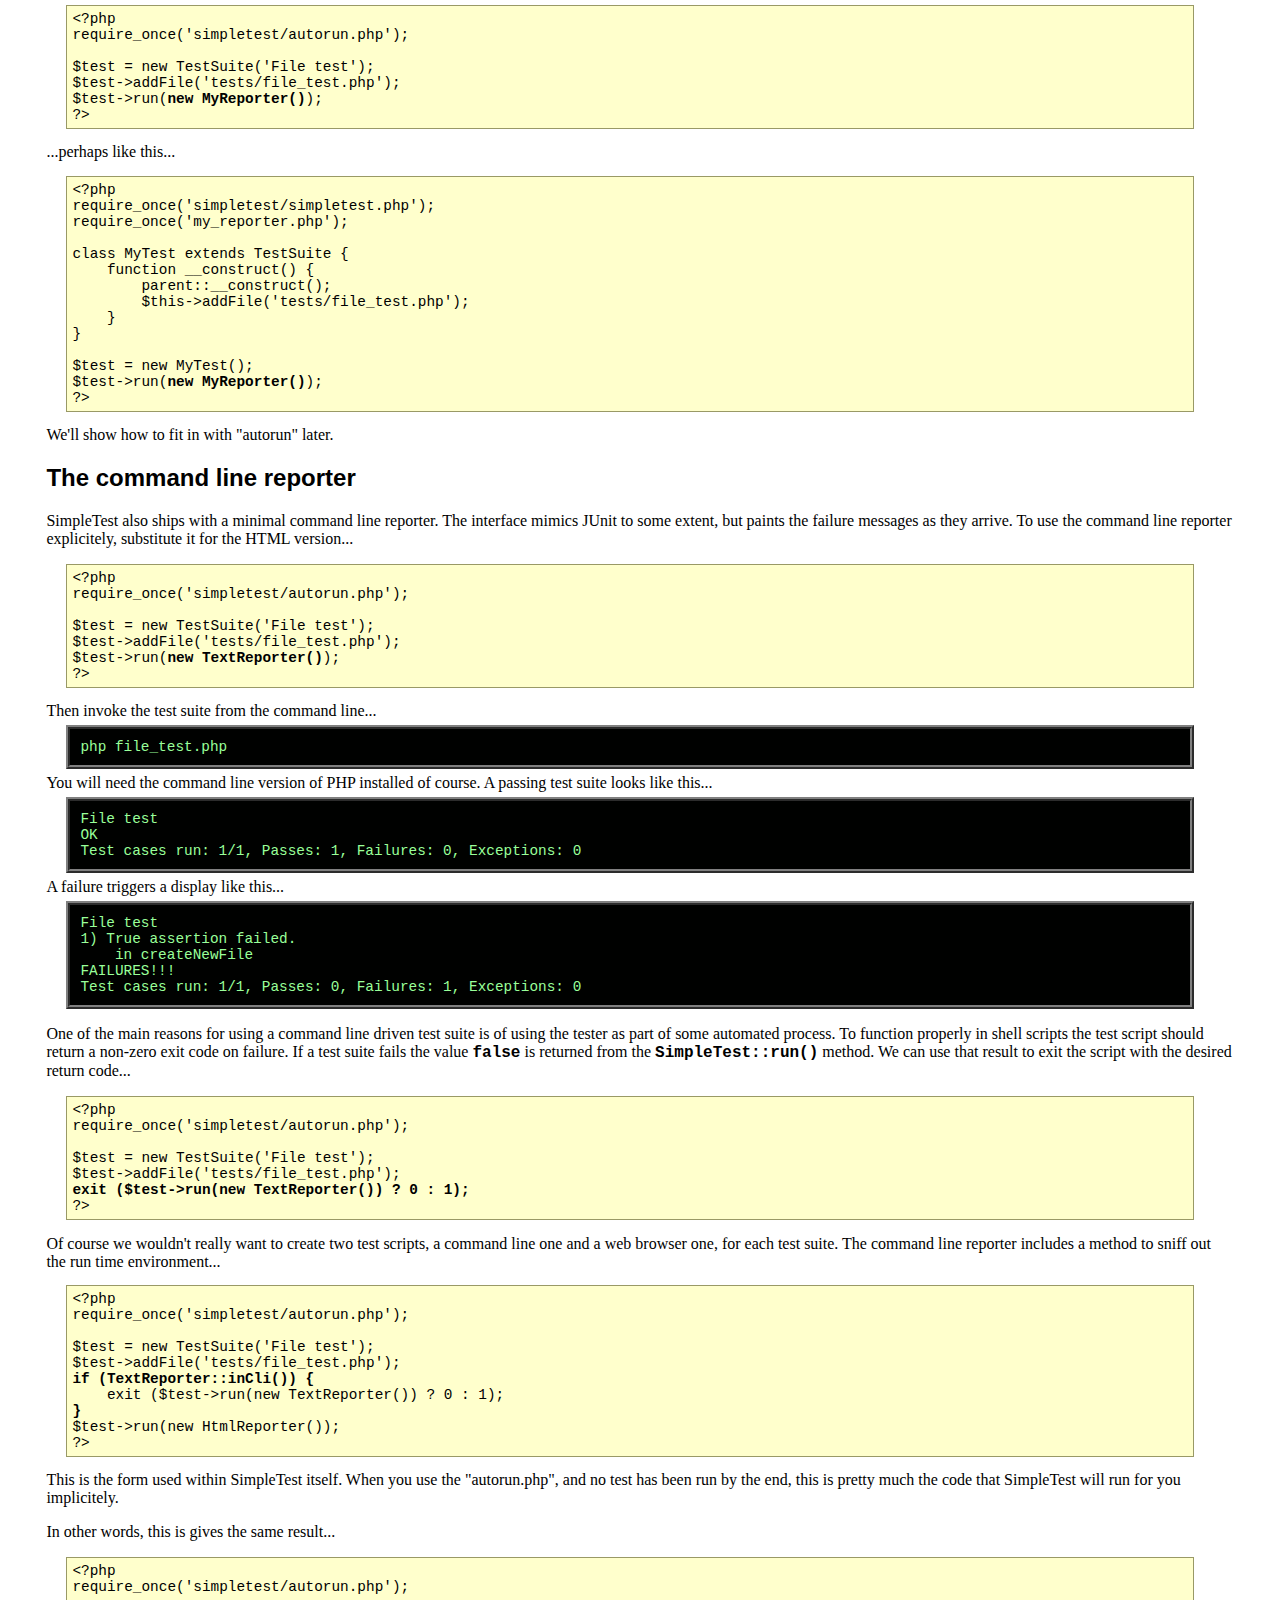
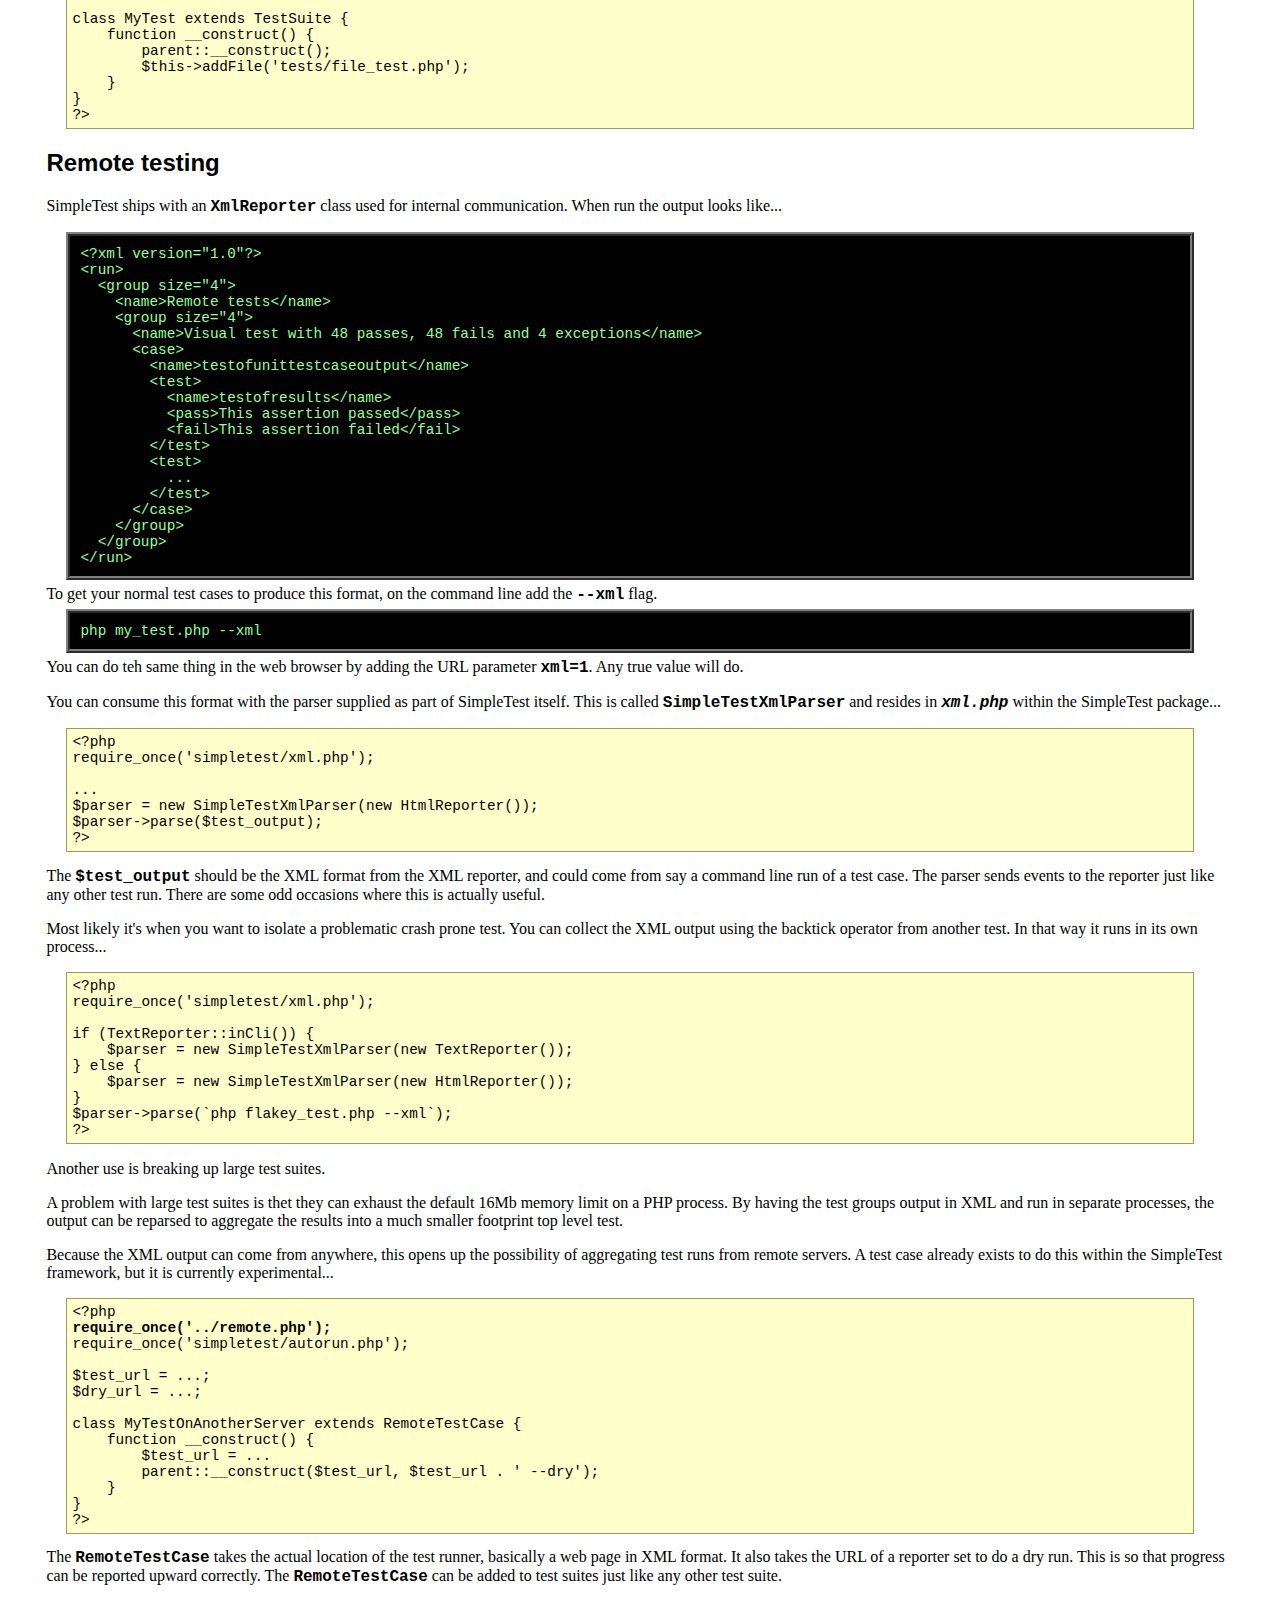
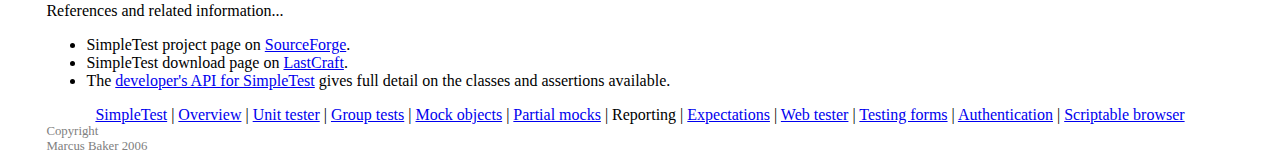
<file: core/vendors/simpletest/docs/en/reporter_documentation.html>
<html>
<head>
<meta http-equiv="Content-Type" content="text/html; charset=UTF-8">
<title>SimpleTest for PHP test runner and display documentation</title>
<link rel="stylesheet" type="text/css" href="docs.css" title="Styles">
</head>
<body>
<div class="menu_back"><div class="menu">
<a href="index.html">SimpleTest</a>
                |
                <a href="overview.html">Overview</a>
                |
                <a href="unit_test_documentation.html">Unit tester</a>
                |
                <a href="group_test_documentation.html">Group tests</a>
                |
                <a href="mock_objects_documentation.html">Mock objects</a>
                |
                <a href="partial_mocks_documentation.html">Partial mocks</a>
                |
                <span class="chosen">Reporting</span>
                |
                <a href="expectation_documentation.html">Expectations</a>
                |
                <a href="web_tester_documentation.html">Web tester</a>
                |
                <a href="form_testing_documentation.html">Testing forms</a>
                |
                <a href="authentication_documentation.html">Authentication</a>
                |
                <a href="browser_documentation.html">Scriptable browser</a>
</div></div>
<h1>Test reporter documentation</h1>
        This page...
        <ul>
<li>
            Displaying <a href="#html">results in HTML</a>
        </li>
<li>
            Displaying and <a href="#other">reporting results</a>
            in other formats
        </li>
<li>
            Using <a href="#cli">SimpleTest from the command line</a>
        </li>
<li>
            <a href="#xml">Using XML</a> for remote testing
        </li>
</ul>
<div class="content">
        
            <p>
                SimpleTest pretty much follows the MVC-ish pattern
                (Model-View-Controller).
                The reporter classes are the view and the model is your
                test cases and their hiearchy.
                The controller is mostly hidden from the user of
                SimpleTest unless you want to change how the test cases
                are actually run, in which case it is possible to
                override the runner objects from within the test case.
                As usual with MVC, the controller is mostly undefined
                and there are other places to control the test run.
            </p>
        
        <h2>
<a class="target" name="html"></a>Reporting results in HTML</h2>
            <p>
                The default HTML display is minimal in the extreme.
                It reports success and failure with the conventional red and
                green bars and shows a breadcrumb trail of test groups
                for every failed assertion.
                Here's a fail...
                <div class="demo">
                    <h1>File test</h1>
                    <span class="fail">Fail</span>: createnewfile-&gt;True assertion failed.<br>
                    <div style="padding: 8px; margin-top: 1em; background-color: red; color: white;">1/1 test cases complete.
                    <strong>0</strong> passes, <strong>1</strong> fails and <strong>0</strong> exceptions.</div>
                </div>
                And here all tests passed...
                <div class="demo">
                    <h1>File test</h1>
                    <div style="padding: 8px; margin-top: 1em; background-color: green; color: white;">1/1 test cases complete.
                    <strong>1</strong> passes, <strong>0</strong> fails and <strong>0</strong> exceptions.</div>
                </div>
                The good news is that there are several points in the display
                hiearchy for subclassing.
            </p>
            <p>
                For web page based displays there is the
                <span class="new_code">HtmlReporter</span> class with the following
                signature...
<pre>
class HtmlReporter extends SimpleReporter {
    public __construct($encoding) { ... }
    public makeDry(boolean $is_dry) { ... }
    public void paintHeader(string $test_name) { ... }
    public void sendNoCacheHeaders() { ... }
    public void paintFooter(string $test_name) { ... }
    public void paintGroupStart(string $test_name, integer $size) { ... }
    public void paintGroupEnd(string $test_name) { ... }
    public void paintCaseStart(string $test_name) { ... }
    public void paintCaseEnd(string $test_name) { ... }
    public void paintMethodStart(string $test_name) { ... }
    public void paintMethodEnd(string $test_name) { ... }
    public void paintFail(string $message) { ... }
    public void paintPass(string $message) { ... }
    public void paintError(string $message) { ... }
    public void paintException(string $message) { ... }
    public void paintMessage(string $message) { ... }
    public void paintFormattedMessage(string $message) { ... }
    protected string getCss() { ... }
    public array getTestList() { ... }
    public integer getPassCount() { ... }
    public integer getFailCount() { ... }
    public integer getExceptionCount() { ... }
    public integer getTestCaseCount() { ... }
    public integer getTestCaseProgress() { ... }
}
</pre>
                Here is what some of these methods mean. First the display methods
                that you will probably want to override...
                <ul class="api">
                    <li>
                        <span class="new_code">HtmlReporter(string $encoding)</span><br>
                        is the constructor.
                        Note that the unit test sets up the link to the display
                        rather than the other way around.
                        The display is a mostly passive receiver of test events.
                        This allows easy adaption of the display for other test
                        systems beside unit tests, such as monitoring servers.
                        The encoding is the character encoding you wish to
                        display the test output in.
                        In order to correctly render debug output when
                        using the web tester, this should match the encoding
                        of the site you are trying to test.
                        The available character set strings are described in
                        the PHP <a href="http://www.php.net/manual/en/function.htmlentities.php">html_entities()</a>
                        function.
                    </li>
                    <li>
                        <span class="new_code">void paintHeader(string $test_name)</span><br>
                        is called once at the very start of the test when the first
                        start event arrives.
                        The first start event is usually delivered by the top level group
                        test and so this is where <span class="new_code">$test_name</span>
                        comes from.
                        It paints the page title, CSS, body tag, etc.
                        It returns nothing (<span class="new_code">void</span>).
                    </li>
                    <li>
                        <span class="new_code">void paintFooter(string $test_name)</span><br>
                        Called at the very end of the test to close any tags opened
                        by the page header.
                        By default it also displays the red/green bar and the final
                        count of results.
                        Actually the end of the test happens when a test end event
                        comes in with the same name as the one that started it all
                        at the same level.
                        The tests nest you see.
                        Closing the last test finishes the display.
                    </li>
                    <li>
                        <span class="new_code">void paintMethodStart(string $test_name)</span><br>
                        is called at the start of each test method.
                        The name normally comes from method name.
                        The other test start events behave the same way except
                        that the group test one tells the reporter how large
                        it is in number of held test cases.
                        This is so that the reporter can display a progress bar
                        as the runner churns through the test cases.
                    </li>
                    <li>
                        <span class="new_code">void paintMethodEnd(string $test_name)</span><br>
                        backs out of the test started with the same name.
                    </li>
                    <li>
                        <span class="new_code">void paintFail(string $message)</span><br>
                        paints a failure.
                        By default it just displays the word fail, a breadcrumbs trail
                        showing the current test nesting and the message issued by
                        the assertion.
                    </li>
                    <li>
                        <span class="new_code">void paintPass(string $message)</span><br>
                        by default does nothing.
                    </li>
                    <li>
                        <span class="new_code">string getCss()</span><br>
                        Returns the CSS styles as a string for the page header
                        method.
                        Additional styles have to be appended here if you are
                        not overriding the page header.
                        You will want to use this method in an overriden page header
                        if you want to include the original CSS.
                    </li>
                </ul>
                There are also some accessors to get information on the current
                state of the test suite.
                Use these to enrich the display...
                <ul class="api">
                    <li>
                        <span class="new_code">array getTestList()</span><br>
                        is the first convenience method for subclasses.
                        Lists the current nesting of the tests as a list
                        of test names.
                        The first, top level test case, is first in the
                        list and the current test method will be last.
                    </li>
                    <li>
                        <span class="new_code">integer getPassCount()</span><br>
                        returns the number of passes chalked up so far.
                        Needed for the display at the end.
                    </li>
                    <li>
                        <span class="new_code">integer getFailCount()</span><br>
                        is likewise the number of fails so far.
                    </li>
                    <li>
                        <span class="new_code">integer getExceptionCount()</span><br>
                        is likewise the number of errors so far.
                    </li>
                    <li>
                        <span class="new_code">integer getTestCaseCount()</span><br>
                        is the total number of test cases in the test run.
                        This includes the grouping tests themselves.
                    </li>
                    <li>
                        <span class="new_code">integer getTestCaseProgress()</span><br>
                        is the number of test cases completed so far.
                    </li>
                </ul>
                One simple modification is to get the HtmlReporter to display
                the passes as well as the failures and errors...
<pre>
<strong>class ReporterShowingPasses extends HtmlReporter {
    
    function paintPass($message) {
        parent::paintPass($message);
        print "&lt;span class=\"pass\"&gt;Pass&lt;/span&gt;: ";
        $breadcrumb = $this-&gt;getTestList();
        array_shift($breadcrumb);
        print implode("-&amp;gt;", $breadcrumb);
        print "-&amp;gt;$message&lt;br /&gt;\n";
    }
    
    protected function getCss() {
        return parent::getCss() . ' .pass { color: green; }';
    }
}</strong>
</pre>
            </p>
            <p>
                One method that was glossed over was the <span class="new_code">makeDry()</span>
                method.
                If you run this method, with no parameters, on the reporter
                before the test suite is run no actual test methods
                will be called.
                You will still get the events of entering and leaving the
                test methods and test cases, but no passes or failures etc,
                because the test code will not actually be executed.
            </p>
            <p>
                The reason for this is to allow for more sophistcated
                GUI displays that allow the selection of individual test
                cases.
                In order to build a list of possible tests they need a
                report on the test structure for drawing, say a tree view
                of the test suite.
                With a reporter set to dry run that just sends drawing events
                this is easily accomplished.
            </p>
        
        <h2>
<a class="target" name="other"></a>Extending the reporter</h2>
            <p>
                Rather than simply modifying the existing display, you might want to
                produce a whole new HTML look, or even generate text or XML.
                Rather than override every method in
                <span class="new_code">HtmlReporter</span> we can take one
                step up the class hiearchy to <span class="new_code">SimpleReporter</span>
                in the <em>simple_test.php</em> source file.
            </p>
            <p>
                A do nothing display, a blank canvas for your own creation, would
                be...
<pre>
<strong>require_once('simpletest/simpletest.php');</strong>

class MyDisplay extends SimpleReporter {<strong>
    </strong>
    function paintHeader($test_name) { }
    
    function paintFooter($test_name) { }
    
    function paintStart($test_name, $size) {<strong>
        parent::paintStart($test_name, $size);</strong>
    }
    
    function paintEnd($test_name, $size) {<strong>
        parent::paintEnd($test_name, $size);</strong>
    }
    
    function paintPass($message) {<strong>
        parent::paintPass($message);</strong>
    }
    
    function paintFail($message) {<strong>
        parent::paintFail($message);</strong>
    }
    
    function paintError($message) {<strong>
        parent::paintError($message);</strong>
    }
    
    function paintException($exception) {<strong>
        parent::paintException($exception);</strong>
    }
}
</pre>
                No output would come from this class until you add it.
            </p>
            <p>
                The catch with using this low level class is that you must
                explicitely invoke it in the test script.
                The "autorun" facility will not be able to use
                its runtime context (whether it's running in a web browser
                or the command line) to select the reporter.
            </p>
            <p>
                You explicitely invoke the test runner like so...
<pre>
&lt;?php
require_once('simpletest/autorun.php');

$test = new TestSuite('File test');
$test-&gt;addFile('tests/file_test.php');
$test-&gt;run(<strong>new MyReporter()</strong>);
?&gt;
</pre>
                ...perhaps like this...
<pre>
&lt;?php
require_once('simpletest/simpletest.php');
require_once('my_reporter.php');

class MyTest extends TestSuite {
    function __construct() {
        parent::__construct();
        $this-&gt;addFile('tests/file_test.php');
    }
}

$test = new MyTest();
$test-&gt;run(<strong>new MyReporter()</strong>);
?&gt;
</pre>
                We'll show how to fit in with "autorun" later.
            </p>
        
        <h2>
<a class="target" name="cli"></a>The command line reporter</h2>
            <p>
                SimpleTest also ships with a minimal command line reporter.
                The interface mimics JUnit to some extent, but paints the
                failure messages as they arrive.
                To use the command line reporter explicitely, substitute it
                for the HTML version...
<pre>
&lt;?php
require_once('simpletest/autorun.php');

$test = new TestSuite('File test');
$test-&gt;addFile('tests/file_test.php');
$test-&gt;run(<strong>new TextReporter()</strong>);
?&gt;
</pre>
                Then invoke the test suite from the command line...
<pre class="shell">
php file_test.php
</pre>
                You will need the command line version of PHP installed
                of course.
                A passing test suite looks like this...
<pre class="shell">
File test
OK
Test cases run: 1/1, Passes: 1, Failures: 0, Exceptions: 0
</pre>
                A failure triggers a display like this...
<pre class="shell">
File test
1) True assertion failed.
    in createNewFile
FAILURES!!!
Test cases run: 1/1, Passes: 0, Failures: 1, Exceptions: 0
</pre>
            </p>
            <p>
                One of the main reasons for using a command line driven
                test suite is of using the tester as part of some automated
                process.
                To function properly in shell scripts the test script should
                return a non-zero exit code on failure.
                If a test suite fails the value <span class="new_code">false</span>
                is returned from the <span class="new_code">SimpleTest::run()</span>
                method.
                We can use that result to exit the script with the desired return
                code...
<pre>
&lt;?php
require_once('simpletest/autorun.php');

$test = new TestSuite('File test');
$test-&gt;addFile('tests/file_test.php');
<strong>exit ($test-&gt;run(new TextReporter()) ? 0 : 1);</strong>
?&gt;
</pre>
                Of course we wouldn't really want to create two test scripts,
                a command line one and a web browser one, for each test suite.
                The command line reporter includes a method to sniff out the
                run time environment...
<pre>
&lt;?php
require_once('simpletest/autorun.php');

$test = new TestSuite('File test');
$test-&gt;addFile('tests/file_test.php');
<strong>if (TextReporter::inCli()) {</strong>
    exit ($test-&gt;run(new TextReporter()) ? 0 : 1);
<strong>}</strong>
$test-&gt;run(new HtmlReporter());
?&gt;
</pre>
                This is the form used within SimpleTest itself.
                When you use the "autorun.php", and no
                test has been run by the end, this is pretty much
                the code that SimpleTest will run for you implicitely.
            </p>
            <p>
                In other words, this is gives the same result...
<pre>
&lt;?php
require_once('simpletest/autorun.php');

class MyTest extends TestSuite {
    function __construct() {
        parent::__construct();
        $this-&gt;addFile('tests/file_test.php');
    }
}
?&gt;
</pre>
            </p>
        
        <h2>
<a class="target" name="xml"></a>Remote testing</h2>
            <p>
                SimpleTest ships with an <span class="new_code">XmlReporter</span> class
                used for internal communication.
                When run the output looks like...
<pre class="shell">
&lt;?xml version="1.0"?&gt;
&lt;run&gt;
  &lt;group size="4"&gt;
    &lt;name&gt;Remote tests&lt;/name&gt;
    &lt;group size="4"&gt;
      &lt;name&gt;Visual test with 48 passes, 48 fails and 4 exceptions&lt;/name&gt;
      &lt;case&gt;
        &lt;name&gt;testofunittestcaseoutput&lt;/name&gt;
        &lt;test&gt;
          &lt;name&gt;testofresults&lt;/name&gt;
          &lt;pass&gt;This assertion passed&lt;/pass&gt;
          &lt;fail&gt;This assertion failed&lt;/fail&gt;
        &lt;/test&gt;
        &lt;test&gt;
          ...
        &lt;/test&gt;
      &lt;/case&gt;
    &lt;/group&gt;
  &lt;/group&gt;
&lt;/run&gt;
</pre>
                To get your normal test cases to produce this format, on the
                command line add the <span class="new_code">--xml</span> flag.
<pre class="shell">
php my_test.php --xml
</pre>
                You can do teh same thing in the web browser by adding the
                URL parameter <span class="new_code">xml=1</span>.
                Any true value will do.
            </p>
            <p>
                You can consume this format with the parser
                supplied as part of SimpleTest itself.
                This is called <span class="new_code">SimpleTestXmlParser</span> and
                resides in <em>xml.php</em> within the SimpleTest package...
<pre>
&lt;?php
require_once('simpletest/xml.php');
    
...
$parser = new SimpleTestXmlParser(new HtmlReporter());
$parser-&gt;parse($test_output);
?&gt;
</pre>
                The <span class="new_code">$test_output</span> should be the XML format
                from the XML reporter, and could come from say a command
                line run of a test case.
                The parser sends events to the reporter just like any
                other test run.
                There are some odd occasions where this is actually useful.
            </p>
            <p>
                Most likely it's when you want to isolate a problematic crash
                prone test.
                You can collect the XML output using the backtick operator
                from another test.
                In that way it runs in its own process...
<pre>
&lt;?php
require_once('simpletest/xml.php');

if (TextReporter::inCli()) {
    $parser = new SimpleTestXmlParser(new TextReporter());
} else {
    $parser = new SimpleTestXmlParser(new HtmlReporter());
}
$parser-&gt;parse(`php flakey_test.php --xml`);
?&gt;
</pre>
            </p>
            <p>
                Another use is breaking up large test suites.
            </p>
            <p>
                A problem with large test suites is thet they can exhaust
                the default 16Mb memory limit on a PHP process.
                By having the test groups output in XML and run in
                separate processes, the output can be reparsed to
                aggregate the results into a much smaller footprint top level
                test.
            </p>
            <p>
                Because the XML output can come from anywhere, this opens
                up the possibility of aggregating test runs from remote
                servers.
                A test case already exists to do this within the SimpleTest
                framework, but it is currently experimental...
<pre>
&lt;?php
<strong>require_once('../remote.php');</strong>
require_once('simpletest/autorun.php');
    
$test_url = ...;
$dry_url = ...;

class MyTestOnAnotherServer extends RemoteTestCase {
    function __construct() {
        $test_url = ...
        parent::__construct($test_url, $test_url . ' --dry');
    }
}
?&gt;
</pre>
                The <span class="new_code">RemoteTestCase</span> takes the actual location
                of the test runner, basically a web page in XML format.
                It also takes the URL of a reporter set to do a dry run.
                This is so that progress can be reported upward correctly.
                The <span class="new_code">RemoteTestCase</span> can be added to test suites
                just like any other test suite.
            </p>
        
    </div>
        References and related information...
        <ul>
<li>
            SimpleTest project page on <a href="http://sourceforge.net/projects/simpletest/">SourceForge</a>.
        </li>
<li>
            SimpleTest download page on <a href="http://www.lastcraft.com/simple_test.php">LastCraft</a>.
        </li>
<li>
            The <a href="http://simpletest.org/api/">developer's API for SimpleTest</a>
            gives full detail on the classes and assertions available.
        </li>
</ul>
<div class="menu_back"><div class="menu">
<a href="index.html">SimpleTest</a>
                |
                <a href="overview.html">Overview</a>
                |
                <a href="unit_test_documentation.html">Unit tester</a>
                |
                <a href="group_test_documentation.html">Group tests</a>
                |
                <a href="mock_objects_documentation.html">Mock objects</a>
                |
                <a href="partial_mocks_documentation.html">Partial mocks</a>
                |
                <span class="chosen">Reporting</span>
                |
                <a href="expectation_documentation.html">Expectations</a>
                |
                <a href="web_tester_documentation.html">Web tester</a>
                |
                <a href="form_testing_documentation.html">Testing forms</a>
                |
                <a href="authentication_documentation.html">Authentication</a>
                |
                <a href="browser_documentation.html">Scriptable browser</a>
</div></div>
<div class="copyright">
            Copyright<br>Marcus Baker 2006
        </div>
</body>
</html>
</file>
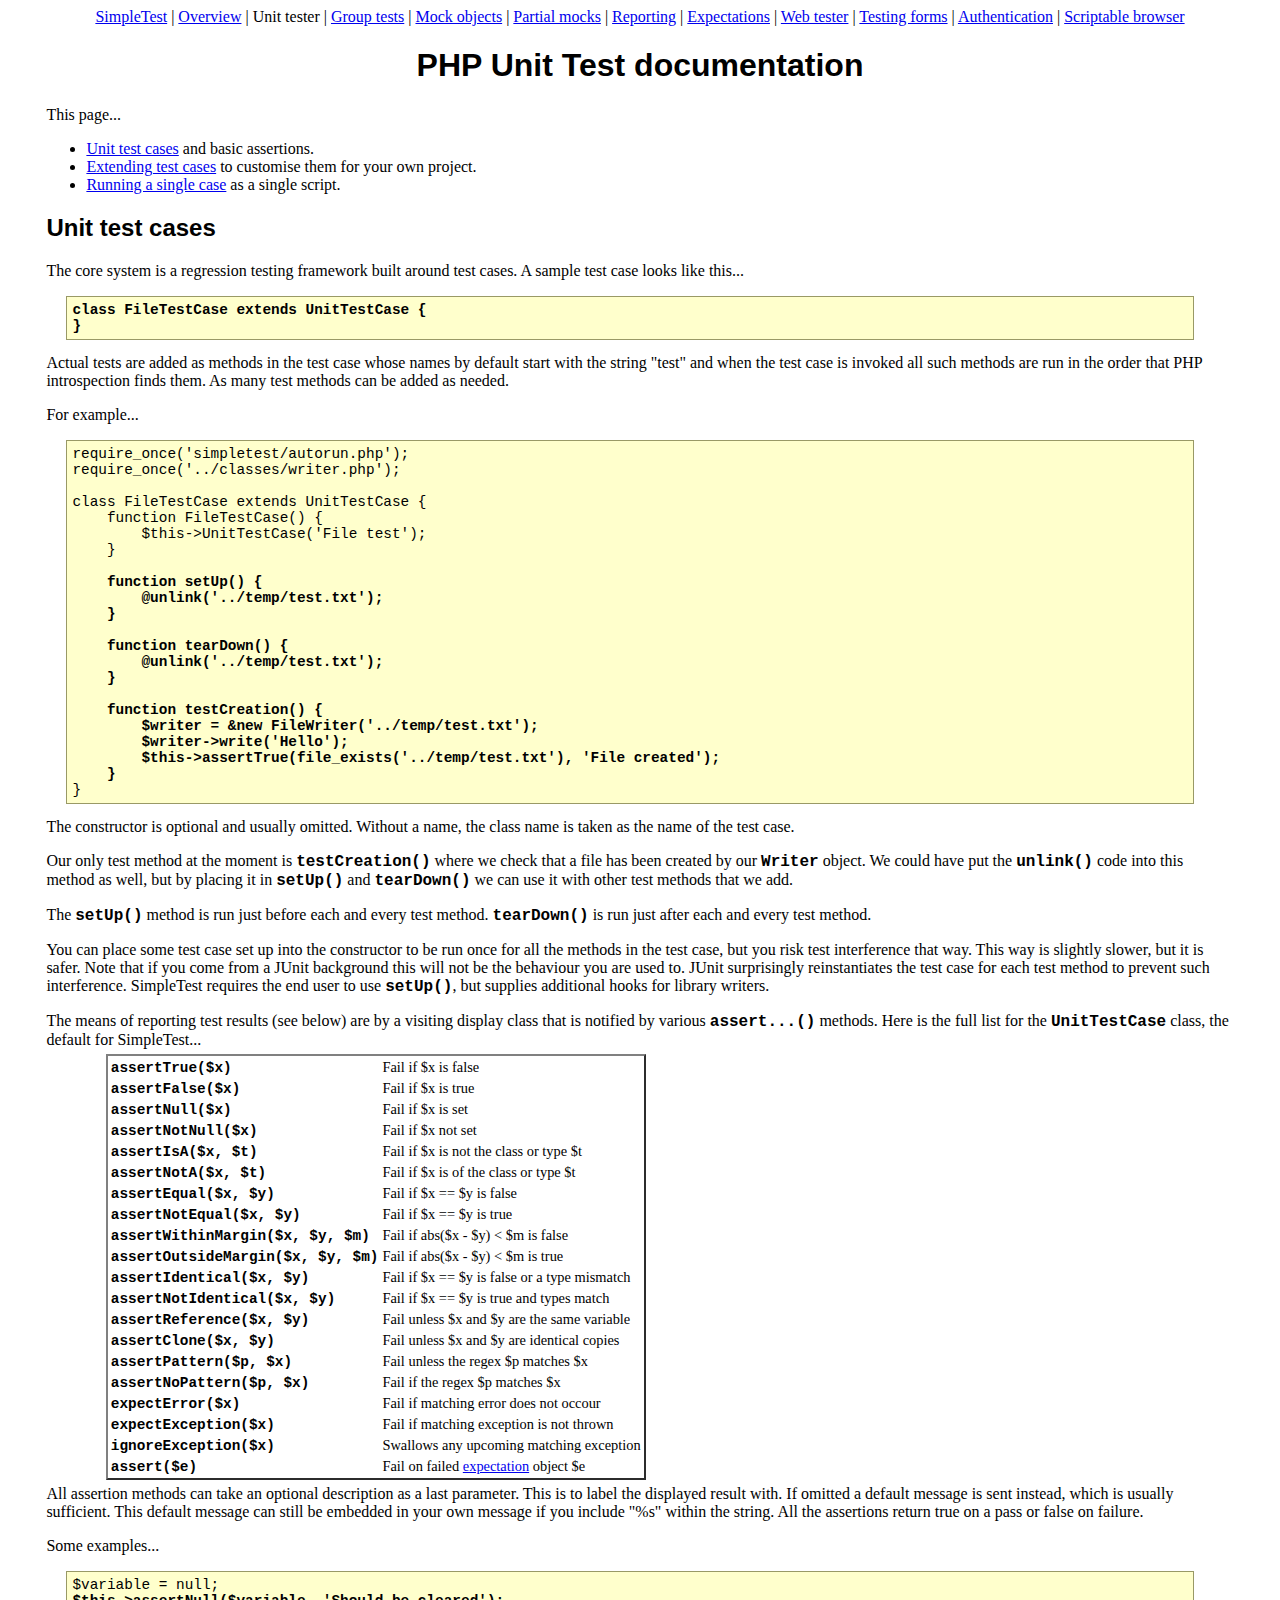
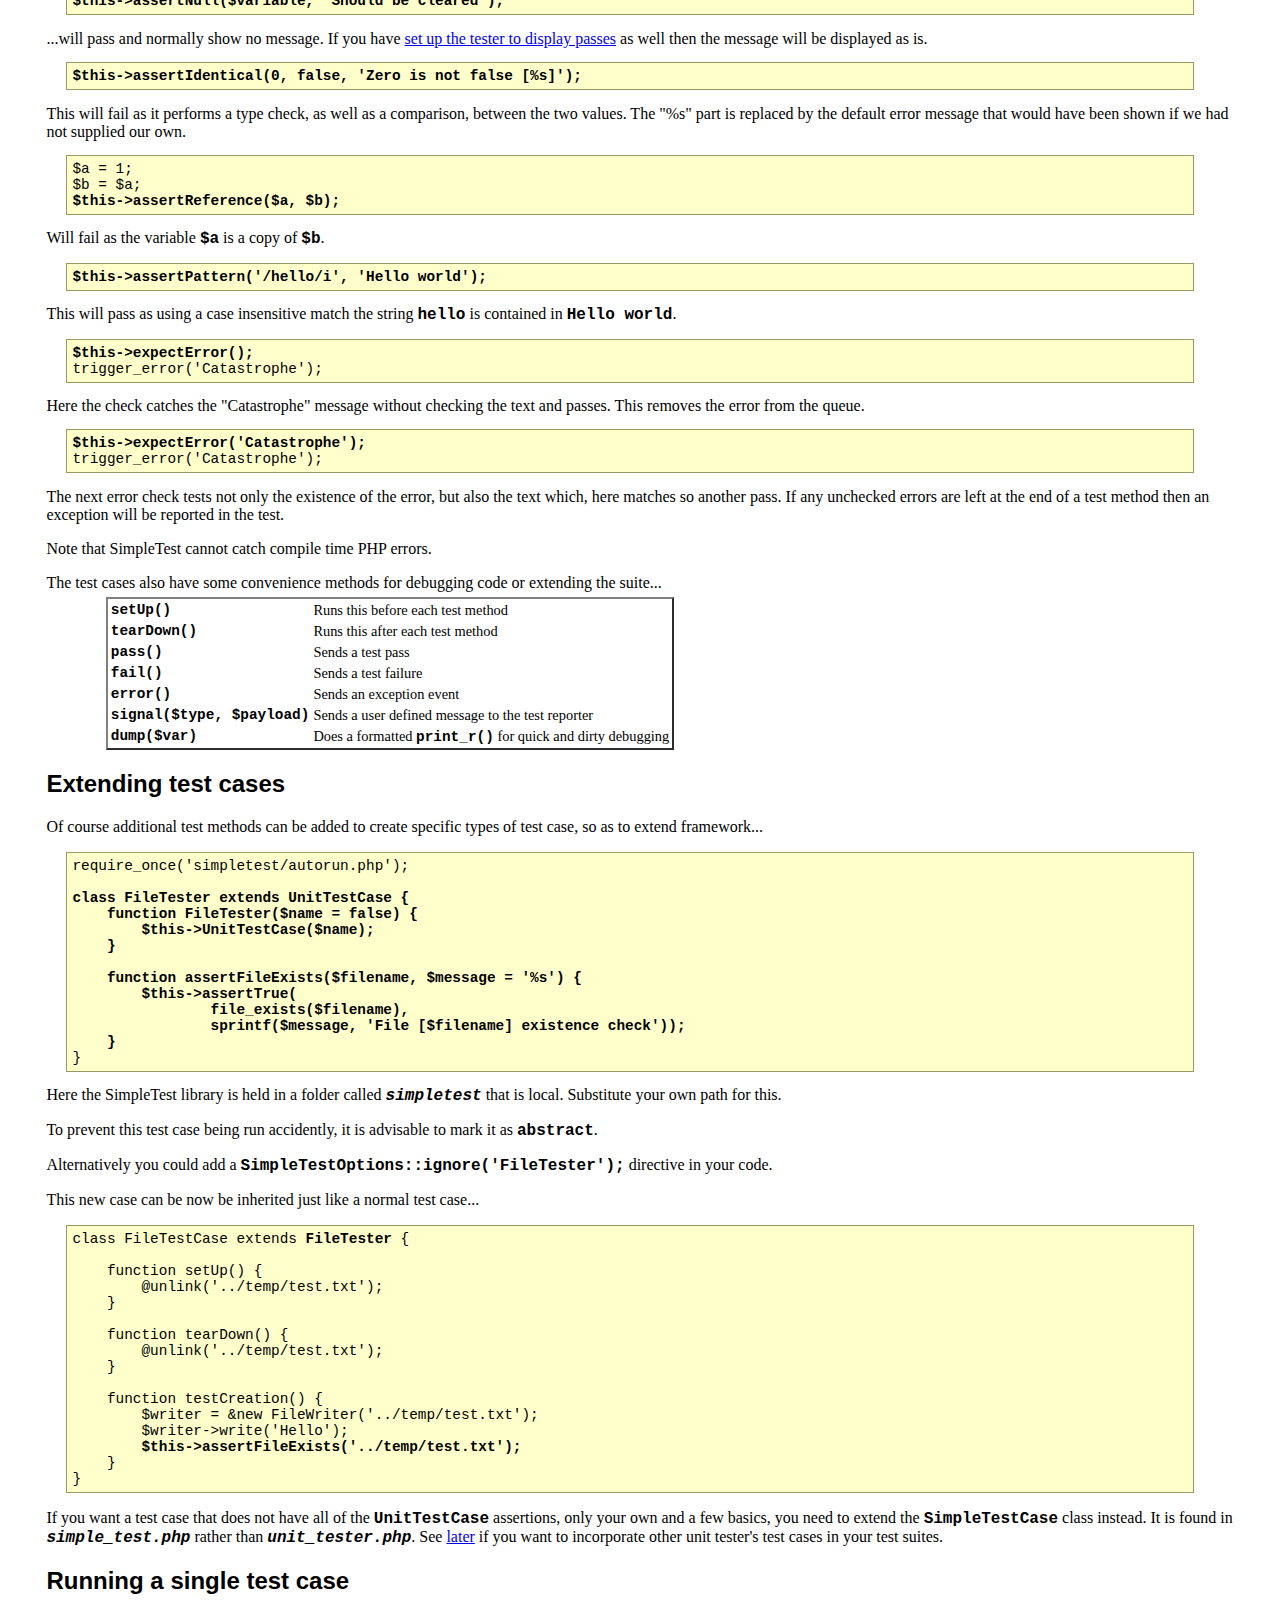
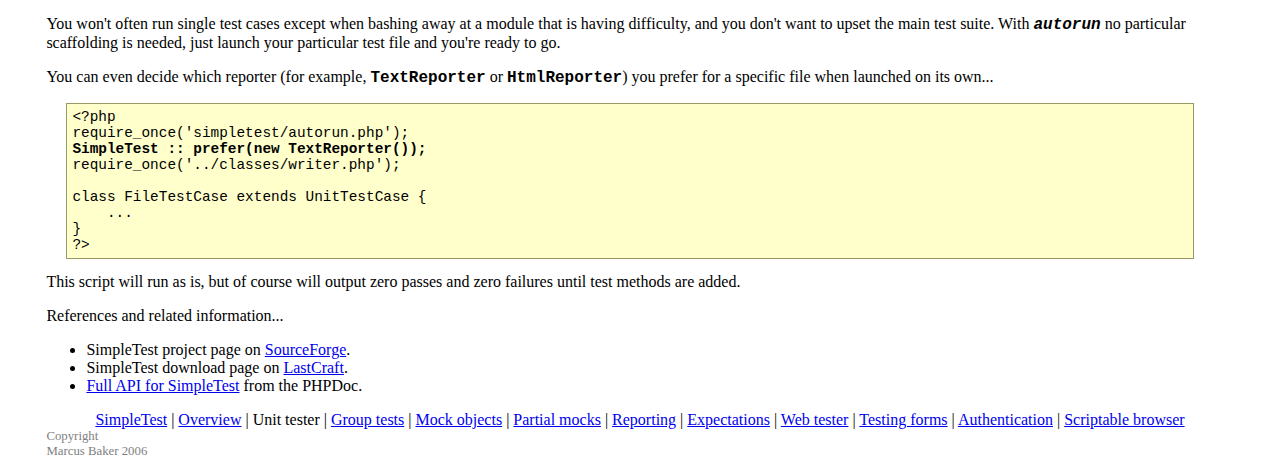
<file: core/vendors/simpletest/docs/en/unit_test_documentation.html>
<html>
<head>
<meta http-equiv="Content-Type" content="text/html; charset=UTF-8">
<title>SimpleTest for PHP regression test documentation</title>
<link rel="stylesheet" type="text/css" href="docs.css" title="Styles">
</head>
<body>
<div class="menu_back"><div class="menu">
<a href="index.html">SimpleTest</a>
                |
                <a href="overview.html">Overview</a>
                |
                <span class="chosen">Unit tester</span>
                |
                <a href="group_test_documentation.html">Group tests</a>
                |
                <a href="mock_objects_documentation.html">Mock objects</a>
                |
                <a href="partial_mocks_documentation.html">Partial mocks</a>
                |
                <a href="reporter_documentation.html">Reporting</a>
                |
                <a href="expectation_documentation.html">Expectations</a>
                |
                <a href="web_tester_documentation.html">Web tester</a>
                |
                <a href="form_testing_documentation.html">Testing forms</a>
                |
                <a href="authentication_documentation.html">Authentication</a>
                |
                <a href="browser_documentation.html">Scriptable browser</a>
</div></div>
<h1>PHP Unit Test documentation</h1>
        This page...
        <ul>
<li>
            <a href="#unit">Unit test cases</a> and basic assertions.
        </li>
<li>
            <a href="#extending_unit">Extending test cases</a> to
            customise them for your own project.
        </li>
<li>
            <a href="#running_unit">Running a single case</a> as
            a single script.
        </li>
</ul>
<div class="content">
        <h2>
<a class="target" name="unit"></a>Unit test cases</h2>
            <p>
                The core system is a regression testing framework built around
                test cases.
                A sample test case looks like this...
<pre>
<strong>class FileTestCase extends UnitTestCase {
}</strong>
</pre>
                Actual tests are added as methods in the test case whose names
                by default start with the string "test" and
                when the test case is invoked all such methods are run in
                the order that PHP introspection finds them.
                As many test methods can be added as needed.
            </p>
            <p>
                For example...
<pre>
require_once('simpletest/autorun.php');
require_once('../classes/writer.php');

class FileTestCase extends UnitTestCase {
    function FileTestCase() {
        $this-&gt;UnitTestCase('File test');
    }<strong>

    function setUp() {
        @unlink('../temp/test.txt');
    }

    function tearDown() {
        @unlink('../temp/test.txt');
    }

    function testCreation() {
        $writer = &amp;new FileWriter('../temp/test.txt');
        $writer-&gt;write('Hello');
        $this-&gt;assertTrue(file_exists('../temp/test.txt'), 'File created');
    }</strong>
}
</pre>
                The constructor is optional and usually omitted.
                Without a name, the class name is taken as the name of the test case.
            </p>
            <p>
                Our only test method at the moment is <span class="new_code">testCreation()</span>
                where we check that a file has been created by our
                <span class="new_code">Writer</span> object.
                We could have put the <span class="new_code">unlink()</span>
                code into this method as well, but by placing it in
                <span class="new_code">setUp()</span> and
                <span class="new_code">tearDown()</span> we can use it with
                other test methods that we add.
            </p>
            <p>
                The <span class="new_code">setUp()</span> method is run
                just before each and every test method.
                <span class="new_code">tearDown()</span> is run just after
                each and every test method.
            </p>
            <p>
                You can place some test case set up into the constructor to
                be run once for all the methods in the test case, but
                you risk test interference that way.
                This way is slightly slower, but it is safer.
                Note that if you come from a JUnit background this will not
                be the behaviour you are used to.
                JUnit surprisingly reinstantiates the test case for each test
                method to prevent such interference.
                SimpleTest requires the end user to use <span class="new_code">setUp()</span>, but
                supplies additional hooks for library writers.
            </p>
            <p>
                The means of reporting test results (see below) are by a
                visiting display class
                that is notified by various <span class="new_code">assert...()</span>
                methods.
                Here is the full list for the <span class="new_code">UnitTestCase</span>
                class, the default for SimpleTest...
                <table><tbody>
                    <tr>
<td><span class="new_code">assertTrue($x)</span></td>
<td>Fail if $x is false</td>
</tr>
                    <tr>
<td><span class="new_code">assertFalse($x)</span></td>
<td>Fail if $x is true</td>
</tr>
                    <tr>
<td><span class="new_code">assertNull($x)</span></td>
<td>Fail if $x is set</td>
</tr>
                    <tr>
<td><span class="new_code">assertNotNull($x)</span></td>
<td>Fail if $x not set</td>
</tr>
                    <tr>
<td><span class="new_code">assertIsA($x, $t)</span></td>
<td>Fail if $x is not the class or type $t</td>
</tr>
                    <tr>
<td><span class="new_code">assertNotA($x, $t)</span></td>
<td>Fail if $x is of the class or type $t</td>
</tr>
                    <tr>
<td><span class="new_code">assertEqual($x, $y)</span></td>
<td>Fail if $x == $y is false</td>
</tr>
                    <tr>
<td><span class="new_code">assertNotEqual($x, $y)</span></td>
<td>Fail if $x == $y is true</td>
</tr>
                    <tr>
<td><span class="new_code">assertWithinMargin($x, $y, $m)</span></td>
<td>Fail if abs($x - $y) &lt; $m is false</td>
</tr>
                    <tr>
<td><span class="new_code">assertOutsideMargin($x, $y, $m)</span></td>
<td>Fail if abs($x - $y) &lt; $m is true</td>
</tr>
                    <tr>
<td><span class="new_code">assertIdentical($x, $y)</span></td>
<td>Fail if $x == $y is false or a type mismatch</td>
</tr>
                    <tr>
<td><span class="new_code">assertNotIdentical($x, $y)</span></td>
<td>Fail if $x == $y is true and types match</td>
</tr>
                    <tr>
<td><span class="new_code">assertReference($x, $y)</span></td>
<td>Fail unless $x and $y are the same variable</td>
</tr>
                    <tr>
<td><span class="new_code">assertClone($x, $y)</span></td>
<td>Fail unless $x and $y are identical copies</td>
</tr>
                    <tr>
<td><span class="new_code">assertPattern($p, $x)</span></td>
<td>Fail unless the regex $p matches $x</td>
</tr>
                    <tr>
<td><span class="new_code">assertNoPattern($p, $x)</span></td>
<td>Fail if the regex $p matches $x</td>
</tr>
                    <tr>
<td><span class="new_code">expectError($x)</span></td>
<td>Fail if matching error does not occour</td>
</tr>
                    <tr>
<td><span class="new_code">expectException($x)</span></td>
<td>Fail if matching exception is not thrown</td>
</tr>
                    <tr>
<td><span class="new_code">ignoreException($x)</span></td>
<td>Swallows any upcoming matching exception</td>
</tr>
                    <tr>
<td><span class="new_code">assert($e)</span></td>
<td>Fail on failed <a href="expectation_documentation.html">expectation</a> object $e</td>
</tr>
                </tbody></table>
                All assertion methods can take an optional description as a
                last parameter.
                This is to label the displayed result with.
                If omitted a default message is sent instead, which is usually
                sufficient.
                This default message can still be embedded in your own message
                if you include "%s" within the string.
                All the assertions return true on a pass or false on failure.
            </p>
            <p>
                Some examples...
<pre>
$variable = null;
<strong>$this-&gt;assertNull($variable, 'Should be cleared');</strong>
</pre>
                ...will pass and normally show no message.
                If you have
                <a href="http://www.lastcraft.com/display_subclass_tutorial.php">set up the tester to display passes</a>
                as well then the message will be displayed as is.
<pre>
<strong>$this-&gt;assertIdentical(0, false, 'Zero is not false [%s]');</strong>
</pre>
                This will fail as it performs a type
                check, as well as a comparison, between the two values.
                The "%s" part is replaced by the default
                error message that would have been shown if we had not
                supplied our own.
<pre>
$a = 1;
$b = $a;
<strong>$this-&gt;assertReference($a, $b);</strong>
</pre>
                Will fail as the variable <span class="new_code">$a</span> is a copy of <span class="new_code">$b</span>.
<pre>
<strong>$this-&gt;assertPattern('/hello/i', 'Hello world');</strong>
</pre>
                This will pass as using a case insensitive match the string
                <span class="new_code">hello</span> is contained in <span class="new_code">Hello world</span>.
<pre>
<strong>$this-&gt;expectError();</strong>
trigger_error('Catastrophe');
</pre>
                Here the check catches the "Catastrophe"
                message without checking the text and passes.
                This removes the error from the queue.
<pre>
<strong>$this-&gt;expectError('Catastrophe');</strong>
trigger_error('Catastrophe');
</pre>
                The next error check tests not only the existence of the error,
                but also the text which, here matches so another pass.
                If any unchecked errors are left at the end of a test method then
                an exception will be reported in the test.
            </p>
            <p>
                Note that SimpleTest cannot catch compile time PHP errors.
            </p>
            <p>
                The test cases also have some convenience methods for debugging
                code or extending the suite...
                <table><tbody>
                    <tr>
<td><span class="new_code">setUp()</span></td>
<td>Runs this before each test method</td>
</tr>
                    <tr>
<td><span class="new_code">tearDown()</span></td>
<td>Runs this after each test method</td>
</tr>
                    <tr>
<td><span class="new_code">pass()</span></td>
<td>Sends a test pass</td>
</tr>
                    <tr>
<td><span class="new_code">fail()</span></td>
<td>Sends a test failure</td>
</tr>
                    <tr>
<td><span class="new_code">error()</span></td>
<td>Sends an exception event</td>
</tr>
                    <tr>
<td><span class="new_code">signal($type, $payload)</span></td>
<td>Sends a user defined message to the test reporter</td>
</tr>
                    <tr>
<td><span class="new_code">dump($var)</span></td>
<td>Does a formatted <span class="new_code">print_r()</span> for quick and dirty debugging</td>
</tr>
                </tbody></table>
            </p>
        
        <h2>
<a class="target" name="extending_unit"></a>Extending test cases</h2>
            <p>
                Of course additional test methods can be added to create
                specific types of test case, so as to extend framework...
<pre>
require_once('simpletest/autorun.php');
<strong>
class FileTester extends UnitTestCase {
    function FileTester($name = false) {
        $this-&gt;UnitTestCase($name);
    }

    function assertFileExists($filename, $message = '%s') {
        $this-&gt;assertTrue(
                file_exists($filename),
                sprintf($message, 'File [$filename] existence check'));
    }</strong>
}
</pre>
                Here the SimpleTest library is held in a folder called
                <em>simpletest</em> that is local.
                Substitute your own path for this.
            </p>
            <p>
                To prevent this test case being run accidently, it is
                advisable to mark it as <span class="new_code">abstract</span>.
            </p>
            <p>
                Alternatively you could add a
                <span class="new_code">SimpleTestOptions::ignore('FileTester');</span>
                directive in your code.
            </p>
            <p>
                This new case can be now be inherited just like
                a normal test case...
<pre>
class FileTestCase extends <strong>FileTester</strong> {

    function setUp() {
        @unlink('../temp/test.txt');
    }

    function tearDown() {
        @unlink('../temp/test.txt');
    }

    function testCreation() {
        $writer = &amp;new FileWriter('../temp/test.txt');
        $writer-&gt;write('Hello');<strong>
        $this-&gt;assertFileExists('../temp/test.txt');</strong>
    }
}
</pre>
            </p>
            <p>
                If you want a test case that does not have all of the
                <span class="new_code">UnitTestCase</span> assertions,
                only your own and a few basics,
                you need to extend the <span class="new_code">SimpleTestCase</span>
                class instead.
                It is found in <em>simple_test.php</em> rather than
                <em>unit_tester.php</em>.
                See <a href="group_test_documentation.html">later</a> if you
                want to incorporate other unit tester's
                test cases in your test suites.
            </p>
        
        <h2>
<a class="target" name="running_unit"></a>Running a single test case</h2>
            <p>
                You won't often run single test cases except when bashing
                away at a module that is having difficulty, and you don't
                want to upset the main test suite.
                With <em>autorun</em> no particular scaffolding is needed,
                just launch your particular test file and you're ready to go.
            </p>
            <p>
                You can even decide which reporter (for example,
                <span class="new_code">TextReporter</span> or <span class="new_code">HtmlReporter</span>)
                you prefer for a specific file when launched on its own...
<pre>
&lt;?php
require_once('simpletest/autorun.php');<strong>
SimpleTest :: prefer(new TextReporter());</strong>
require_once('../classes/writer.php');

class FileTestCase extends UnitTestCase {
    ...
}
?&gt;
</pre>
                This script will run as is, but of course will output zero passes
                and zero failures until test methods are added.
            </p>
        
    </div>
        References and related information...
        <ul>
<li>
            SimpleTest project page on <a href="http://sourceforge.net/projects/simpletest/">SourceForge</a>.
        </li>
<li>
            SimpleTest download page on <a href="http://www.lastcraft.com/simple_test.php">LastCraft</a>.
        </li>
<li>
            <a href="http://simpletest.org/api/">Full API for SimpleTest</a>
            from the PHPDoc.
        </li>
</ul>
<div class="menu_back"><div class="menu">
<a href="index.html">SimpleTest</a>
                |
                <a href="overview.html">Overview</a>
                |
                <span class="chosen">Unit tester</span>
                |
                <a href="group_test_documentation.html">Group tests</a>
                |
                <a href="mock_objects_documentation.html">Mock objects</a>
                |
                <a href="partial_mocks_documentation.html">Partial mocks</a>
                |
                <a href="reporter_documentation.html">Reporting</a>
                |
                <a href="expectation_documentation.html">Expectations</a>
                |
                <a href="web_tester_documentation.html">Web tester</a>
                |
                <a href="form_testing_documentation.html">Testing forms</a>
                |
                <a href="authentication_documentation.html">Authentication</a>
                |
                <a href="browser_documentation.html">Scriptable browser</a>
</div></div>
<div class="copyright">
            Copyright<br>Marcus Baker 2006
        </div>
</body>
</html>
</file>
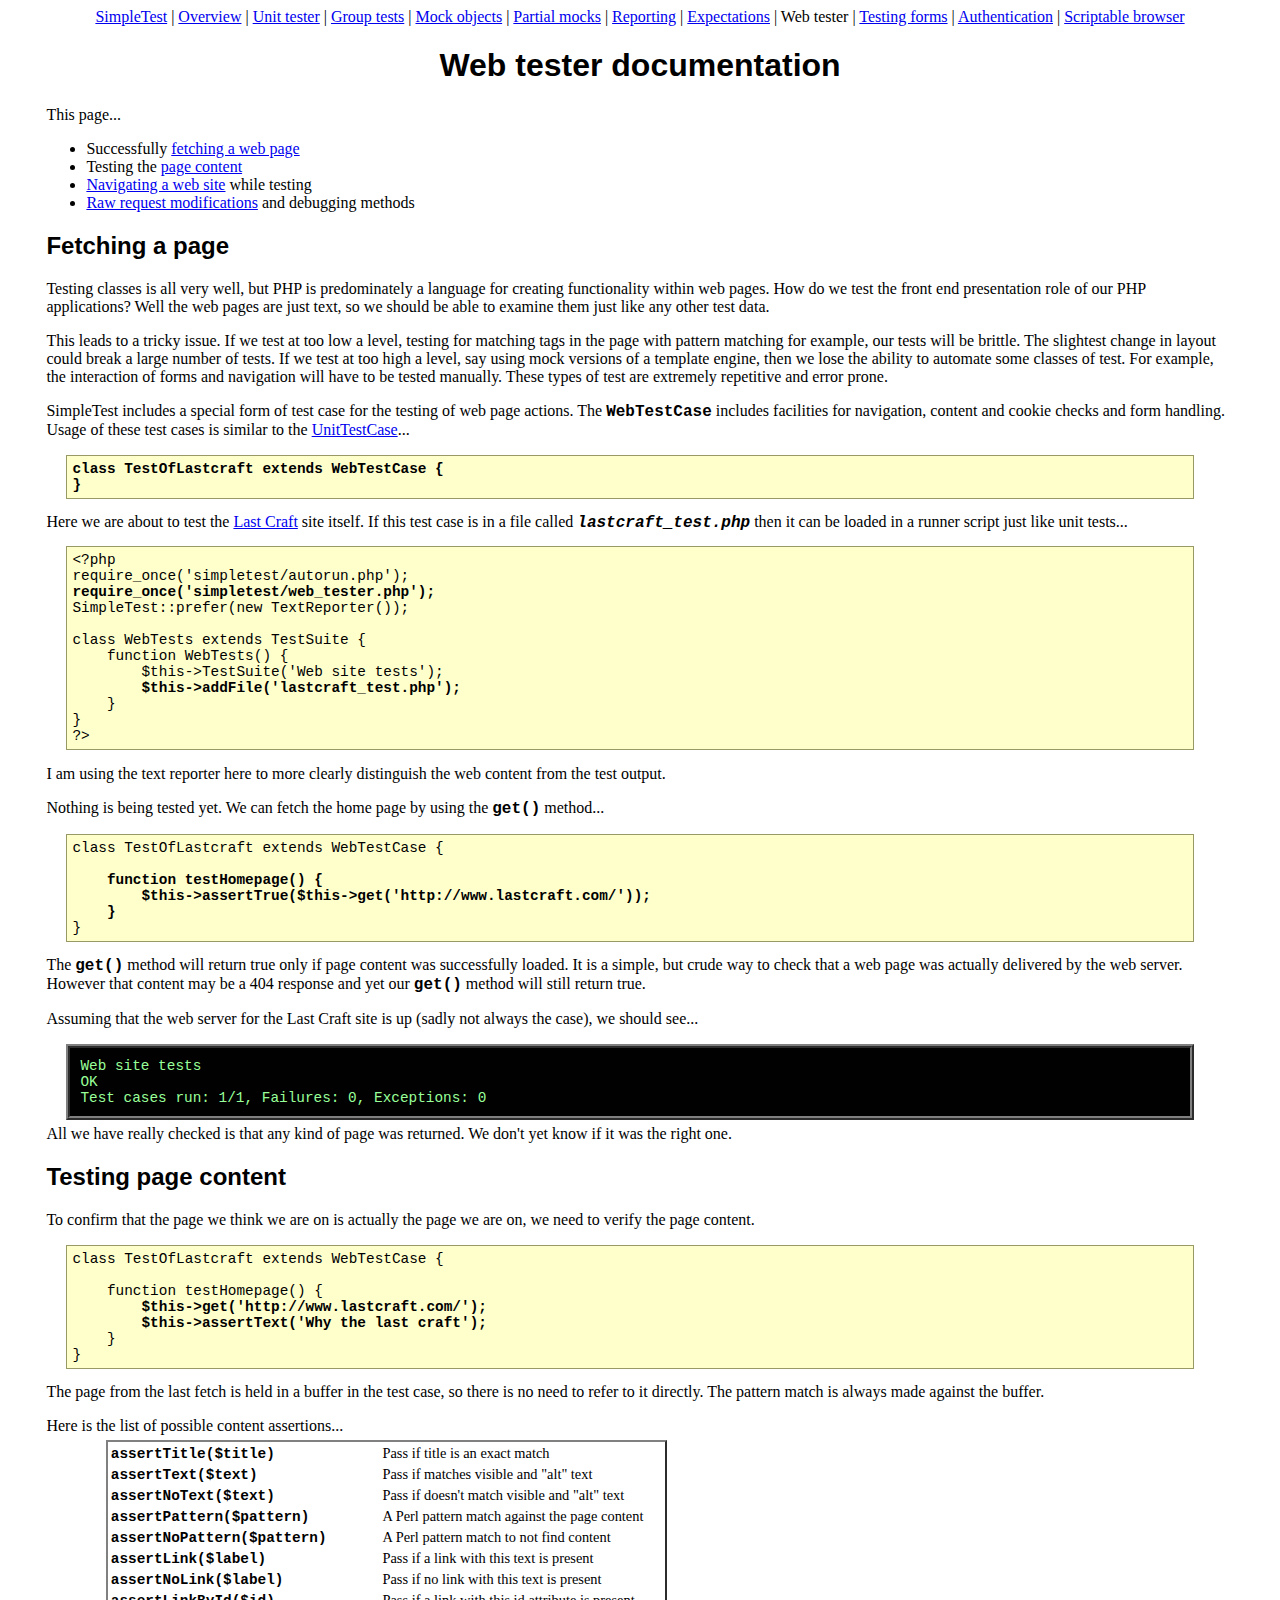
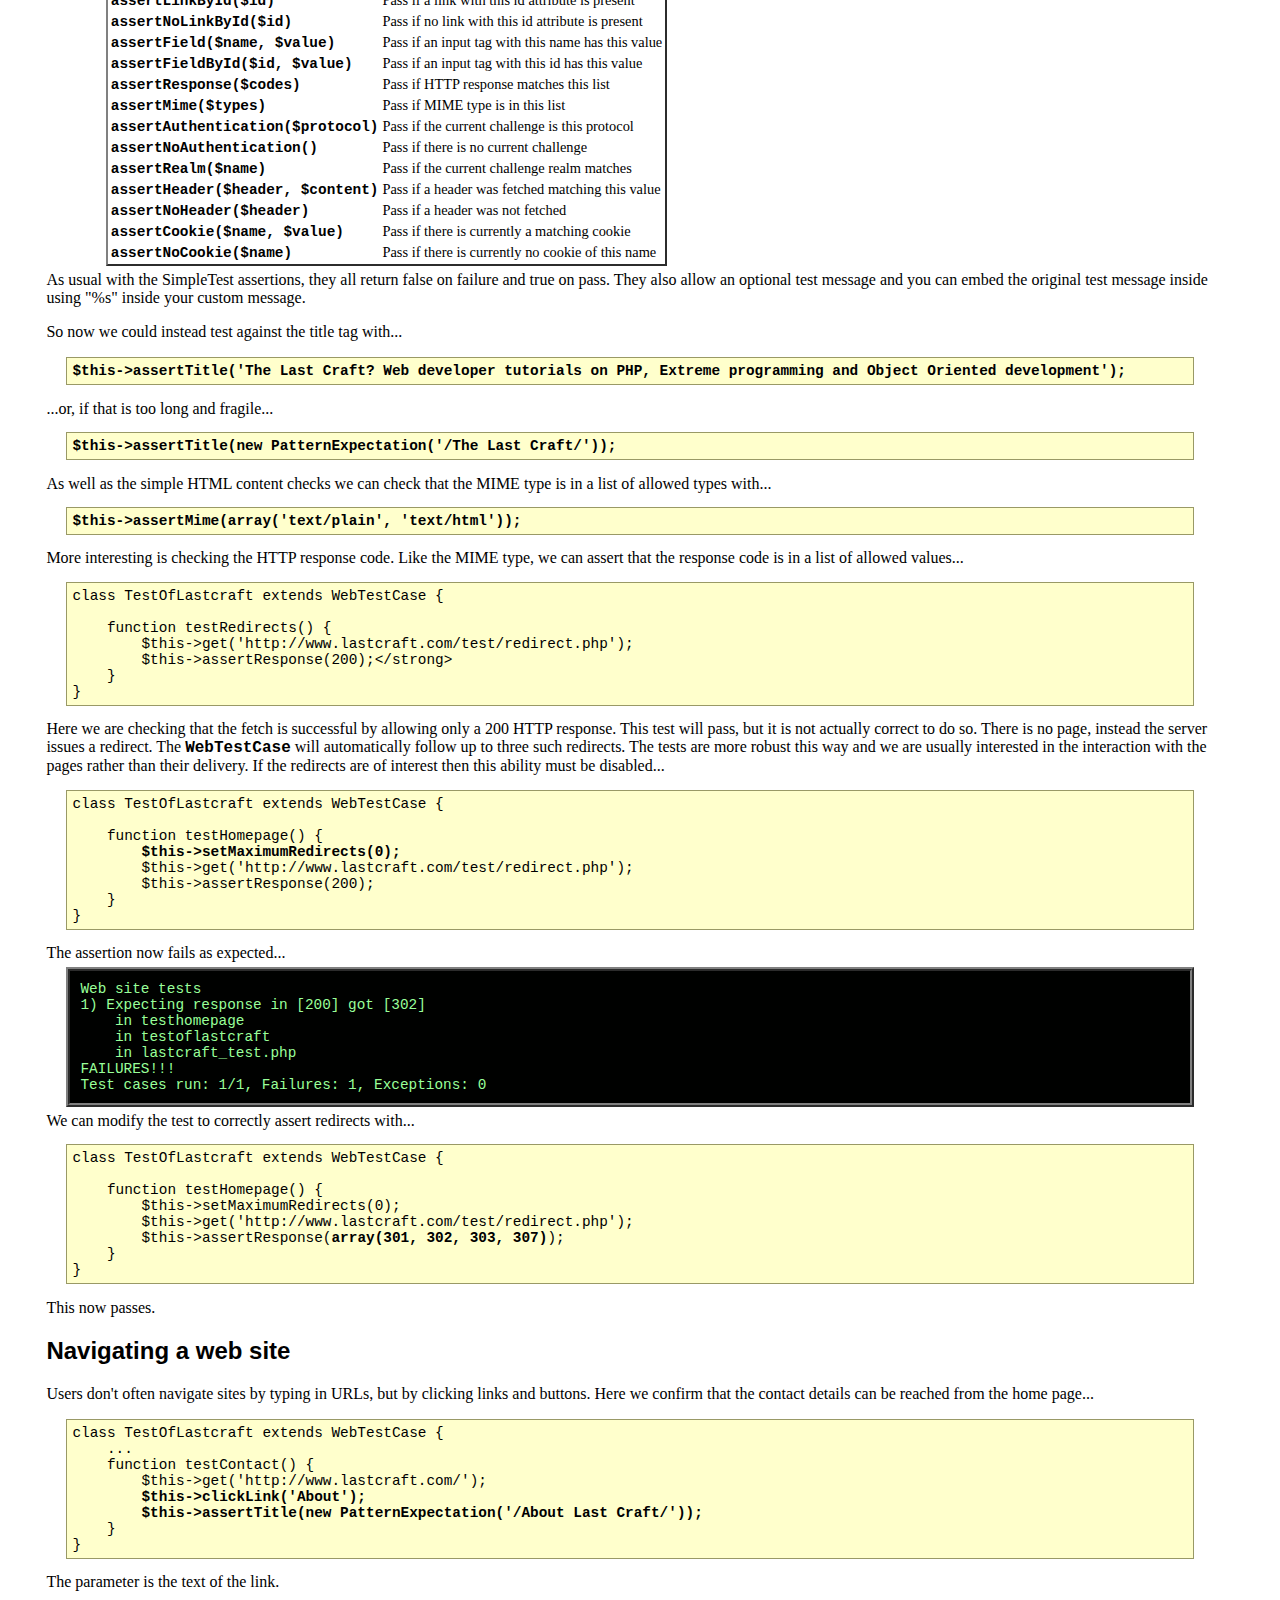
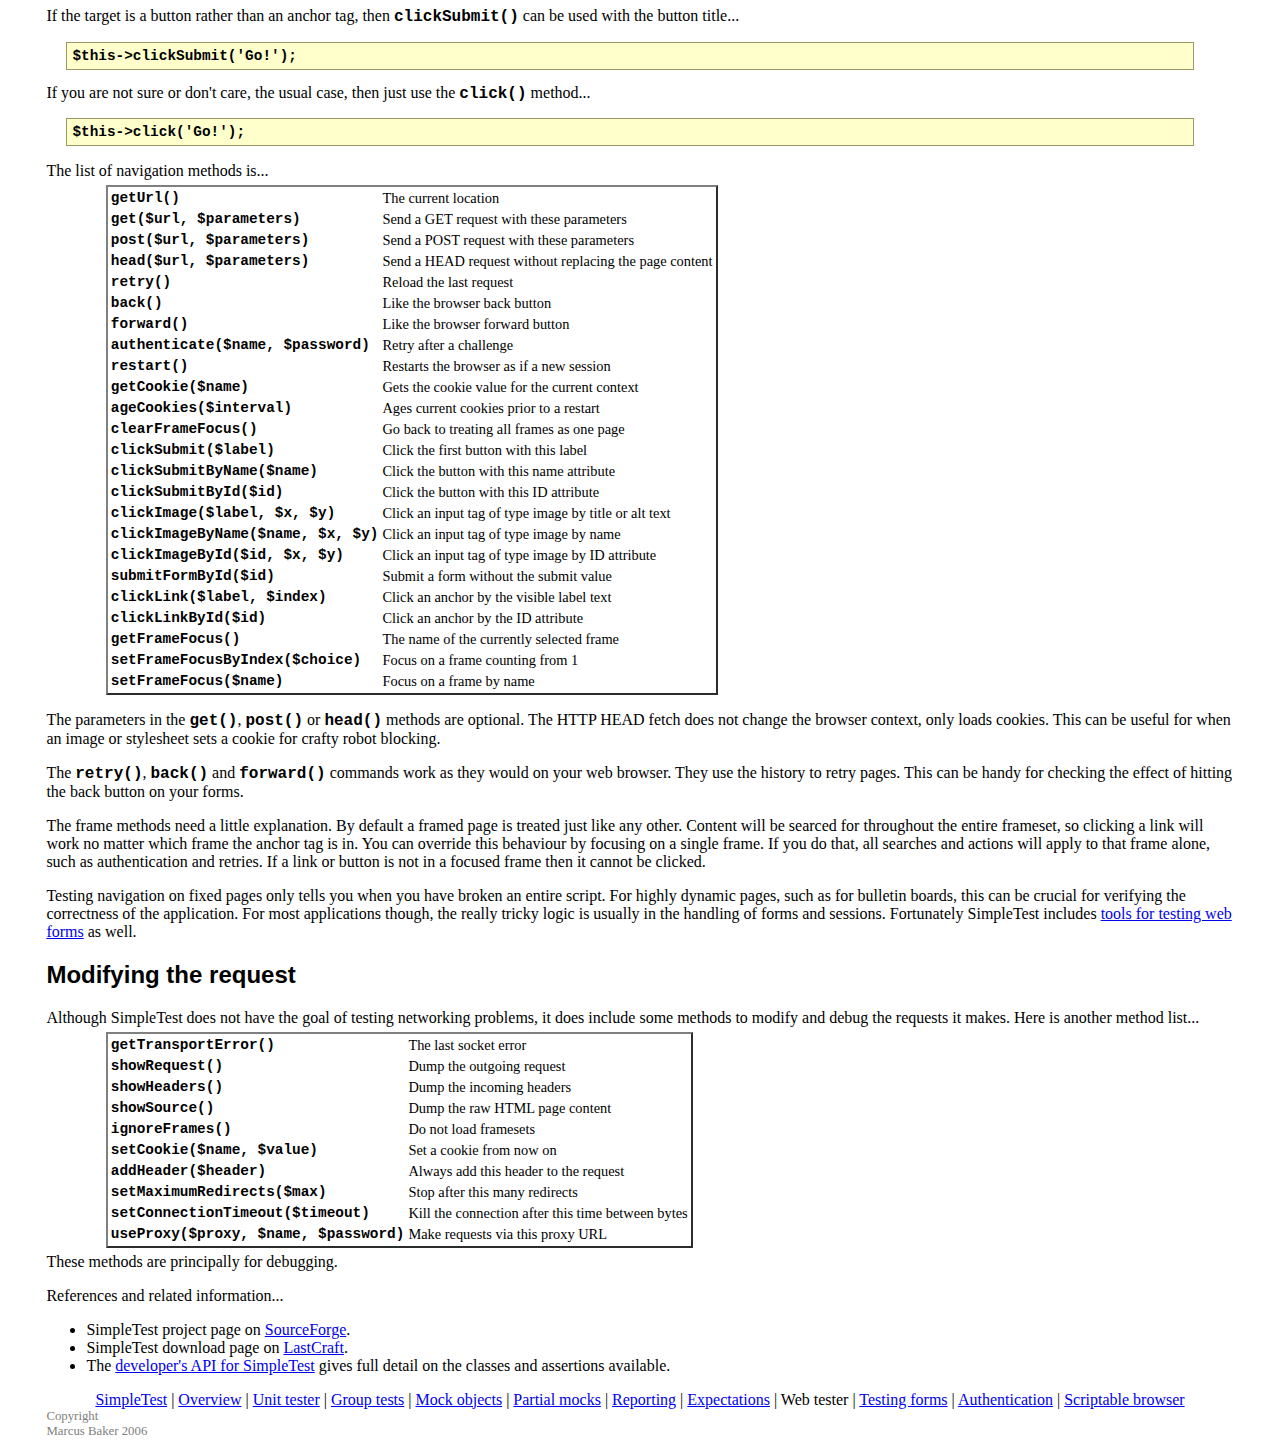
<file: core/vendors/simpletest/docs/en/web_tester_documentation.html>
<html>
<head>
<meta http-equiv="Content-Type" content="text/html; charset=UTF-8">
<title>SimpleTest for PHP web script testing documentation</title>
<link rel="stylesheet" type="text/css" href="docs.css" title="Styles">
</head>
<body>
<div class="menu_back"><div class="menu">
<a href="index.html">SimpleTest</a>
                |
                <a href="overview.html">Overview</a>
                |
                <a href="unit_test_documentation.html">Unit tester</a>
                |
                <a href="group_test_documentation.html">Group tests</a>
                |
                <a href="mock_objects_documentation.html">Mock objects</a>
                |
                <a href="partial_mocks_documentation.html">Partial mocks</a>
                |
                <a href="reporter_documentation.html">Reporting</a>
                |
                <a href="expectation_documentation.html">Expectations</a>
                |
                <span class="chosen">Web tester</span>
                |
                <a href="form_testing_documentation.html">Testing forms</a>
                |
                <a href="authentication_documentation.html">Authentication</a>
                |
                <a href="browser_documentation.html">Scriptable browser</a>
</div></div>
<h1>Web tester documentation</h1>
        This page...
        <ul>
<li>
            Successfully <a href="#fetch">fetching a web page</a>
        </li>
<li>
            Testing the <a href="#content">page content</a>
        </li>
<li>
            <a href="#navigation">Navigating a web site</a>
            while testing
        </li>
<li>
            <a href="#request">Raw request modifications</a> and debugging methods
        </li>
</ul>
<div class="content">
        <h2>
<a class="target" name="fetch"></a>Fetching a page</h2>
            <p>
                Testing classes is all very well, but PHP is predominately
                a language for creating functionality within web pages.
                How do we test the front end presentation role of our PHP
                applications?
                Well the web pages are just text, so we should be able to
                examine them just like any other test data.
            </p>
            <p>
                This leads to a tricky issue.
                If we test at too low a level, testing for matching tags
                in the page with pattern matching for example, our tests will
                be brittle.
                The slightest change in layout could break a large number of
                tests.
                If we test at too high a level, say using mock versions of a
                template engine, then we lose the ability to automate some classes
                of test.
                For example, the interaction of forms and navigation will
                have to be tested manually.
                These types of test are extremely repetitive and error prone.
            </p>
            <p>
                SimpleTest includes a special form of test case for the testing
                of web page actions.
                The <span class="new_code">WebTestCase</span> includes facilities
                for navigation, content and cookie checks and form handling.
                Usage of these test cases is similar to the
                <a href="unit_tester_documentation.html">UnitTestCase</a>...
<pre>
<strong>class TestOfLastcraft extends WebTestCase {
}</strong>
</pre>
                Here we are about to test the
                <a href="http://www.lastcraft.com/">Last Craft</a> site itself.
                If this test case is in a file called <em>lastcraft_test.php</em>
                then it can be loaded in a runner script just like unit tests...
<pre>
&lt;?php
require_once('simpletest/autorun.php');<strong>
require_once('simpletest/web_tester.php');</strong>
SimpleTest::prefer(new TextReporter());

class WebTests extends TestSuite {
    function WebTests() {
        $this-&gt;TestSuite('Web site tests');<strong>
        $this-&gt;addFile('lastcraft_test.php');</strong>
    }
}
?&gt;
</pre>
                I am using the text reporter here to more clearly
                distinguish the web content from the test output.
            </p>
            <p>
                Nothing is being tested yet.
                We can fetch the home page by using the
                <span class="new_code">get()</span> method...
<pre>
class TestOfLastcraft extends WebTestCase {
    <strong>
    function testHomepage() {
        $this-&gt;assertTrue($this-&gt;get('http://www.lastcraft.com/'));
    }</strong>
}
</pre>
                The <span class="new_code">get()</span> method will
                return true only if page content was successfully
                loaded.
                It is a simple, but crude way to check that a web page
                was actually delivered by the web server.
                However that content may be a 404 response and yet
                our <span class="new_code">get()</span> method will still return true.
            </p>
            <p>
                Assuming that the web server for the Last Craft site is up
                (sadly not always the case), we should see...
<pre class="shell">
Web site tests
OK
Test cases run: 1/1, Failures: 0, Exceptions: 0
</pre>
                All we have really checked is that any kind of page was
                returned.
                We don't yet know if it was the right one.
            </p>
        
        <h2>
<a class="target" name="content"></a>Testing page content</h2>
            <p>
                To confirm that the page we think we are on is actually the
                page we are on, we need to verify the page content.
<pre>
class TestOfLastcraft extends WebTestCase {
    
    function testHomepage() {<strong>
        $this-&gt;get('http://www.lastcraft.com/');
        $this-&gt;assertText('Why the last craft');</strong>
    }
}
</pre>
                The page from the last fetch is held in a buffer in
                the test case, so there is no need to refer to it directly.
                The pattern match is always made against the buffer.
            </p>
            <p>
                Here is the list of possible content assertions...
                <table><tbody>
                    <tr>
<td><span class="new_code">assertTitle($title)</span></td>
<td>Pass if title is an exact match</td>
</tr>
                    <tr>
<td><span class="new_code">assertText($text)</span></td>
<td>Pass if matches visible and "alt" text</td>
</tr>
                    <tr>
<td><span class="new_code">assertNoText($text)</span></td>
<td>Pass if doesn't match visible and "alt" text</td>
</tr>
                    <tr>
<td><span class="new_code">assertPattern($pattern)</span></td>
<td>A Perl pattern match against the page content</td>
</tr>
                    <tr>
<td><span class="new_code">assertNoPattern($pattern)</span></td>
<td>A Perl pattern match to not find content</td>
</tr>
                    <tr>
<td><span class="new_code">assertLink($label)</span></td>
<td>Pass if a link with this text is present</td>
</tr>
                    <tr>
<td><span class="new_code">assertNoLink($label)</span></td>
<td>Pass if no link with this text is present</td>
</tr>
                    <tr>
<td><span class="new_code">assertLinkById($id)</span></td>
<td>Pass if a link with this id attribute is present</td>
</tr>
                    <tr>
<td><span class="new_code">assertNoLinkById($id)</span></td>
<td>Pass if no link with this id attribute is present</td>
</tr>
                    <tr>
<td><span class="new_code">assertField($name, $value)</span></td>
<td>Pass if an input tag with this name has this value</td>
</tr>
                    <tr>
<td><span class="new_code">assertFieldById($id, $value)</span></td>
<td>Pass if an input tag with this id has this value</td>
</tr>
                    <tr>
<td><span class="new_code">assertResponse($codes)</span></td>
<td>Pass if HTTP response matches this list</td>
</tr>
                    <tr>
<td><span class="new_code">assertMime($types)</span></td>
<td>Pass if MIME type is in this list</td>
</tr>
                    <tr>
<td><span class="new_code">assertAuthentication($protocol)</span></td>
<td>Pass if the current challenge is this protocol</td>
</tr>
                    <tr>
<td><span class="new_code">assertNoAuthentication()</span></td>
<td>Pass if there is no current challenge</td>
</tr>
                    <tr>
<td><span class="new_code">assertRealm($name)</span></td>
<td>Pass if the current challenge realm matches</td>
</tr>
                    <tr>
<td><span class="new_code">assertHeader($header, $content)</span></td>
<td>Pass if a header was fetched matching this value</td>
</tr>
                    <tr>
<td><span class="new_code">assertNoHeader($header)</span></td>
<td>Pass if a header was not fetched</td>
</tr>
                    <tr>
<td><span class="new_code">assertCookie($name, $value)</span></td>
<td>Pass if there is currently a matching cookie</td>
</tr>
                    <tr>
<td><span class="new_code">assertNoCookie($name)</span></td>
<td>Pass if there is currently no cookie of this name</td>
</tr>
                </tbody></table>
                As usual with the SimpleTest assertions, they all return
                false on failure and true on pass.
                They also allow an optional test message and you can embed
                the original test message inside using "%s" inside
                your custom message.
            </p>
            <p>
                So now we could instead test against the title tag with...
<pre>
<strong>$this-&gt;assertTitle('The Last Craft? Web developer tutorials on PHP, Extreme programming and Object Oriented development');</strong>
</pre>
                ...or, if that is too long and fragile...
<pre>
<strong>$this-&gt;assertTitle(new PatternExpectation('/The Last Craft/'));</strong>
</pre>
                As well as the simple HTML content checks we can check
                that the MIME type is in a list of allowed types with...
<pre>
<strong>$this-&gt;assertMime(array('text/plain', 'text/html'));</strong>
</pre>
                More interesting is checking the HTTP response code.
                Like the MIME type, we can assert that the response code
                is in a list of allowed values...
<pre>
class TestOfLastcraft extends WebTestCase {
    
    function testRedirects() {
        $this-&gt;get('http://www.lastcraft.com/test/redirect.php');
        $this-&gt;assertResponse(200);&lt;/strong&gt;
    }
}
</pre>
                Here we are checking that the fetch is successful by
                allowing only a 200 HTTP response.
                This test will pass, but it is not actually correct to do so.
                There is no page, instead the server issues a redirect.
                The <span class="new_code">WebTestCase</span> will
                automatically follow up to three such redirects.
                The tests are more robust this way and we are usually
                interested in the interaction with the pages rather
                than their delivery.
                If the redirects are of interest then this ability must
                be disabled...
<pre>
class TestOfLastcraft extends WebTestCase {
    
    function testHomepage() {<strong>
        $this-&gt;setMaximumRedirects(0);</strong>
        $this-&gt;get('http://www.lastcraft.com/test/redirect.php');
        $this-&gt;assertResponse(200);
    }
}
</pre>
                The assertion now fails as expected...
<pre class="shell">
Web site tests
1) Expecting response in [200] got [302]
    in testhomepage
    in testoflastcraft
    in lastcraft_test.php
FAILURES!!!
Test cases run: 1/1, Failures: 1, Exceptions: 0
</pre>
                We can modify the test to correctly assert redirects with...
<pre>
class TestOfLastcraft extends WebTestCase {
    
    function testHomepage() {
        $this-&gt;setMaximumRedirects(0);
        $this-&gt;get('http://www.lastcraft.com/test/redirect.php');
        $this-&gt;assertResponse(<strong>array(301, 302, 303, 307)</strong>);
    }
}
</pre>
                This now passes.
            </p>
        
        <h2>
<a class="target" name="navigation"></a>Navigating a web site</h2>
            <p>
                Users don't often navigate sites by typing in URLs, but by
                clicking links and buttons.
                Here we confirm that the contact details can be reached
                from the home page...
<pre>
class TestOfLastcraft extends WebTestCase {
    ...
    function testContact() {
        $this-&gt;get('http://www.lastcraft.com/');<strong>
        $this-&gt;clickLink('About');
        $this-&gt;assertTitle(new PatternExpectation('/About Last Craft/'));</strong>
    }
}
</pre>
                The parameter is the text of the link.
            </p>
            <p>
                If the target is a button rather than an anchor tag, then
                <span class="new_code">clickSubmit()</span> can be used
                with the button title...
<pre>
<strong>$this-&gt;clickSubmit('Go!');</strong>
</pre>
                If you are not sure or don't care, the usual case, then just
                use the <span class="new_code">click()</span> method...
<pre>
<strong>$this-&gt;click('Go!');</strong>
</pre>
            </p>
            <p>
                The list of navigation methods is...
                <table><tbody>
                    <tr>
<td><span class="new_code">getUrl()</span></td>
<td>The current location</td>
</tr>
                    <tr>
<td><span class="new_code">get($url, $parameters)</span></td>
<td>Send a GET request with these parameters</td>
</tr>
                    <tr>
<td><span class="new_code">post($url, $parameters)</span></td>
<td>Send a POST request with these parameters</td>
</tr>
                    <tr>
<td><span class="new_code">head($url, $parameters)</span></td>
<td>Send a HEAD request without replacing the page content</td>
</tr>
                    <tr>
<td><span class="new_code">retry()</span></td>
<td>Reload the last request</td>
</tr>
                    <tr>
<td><span class="new_code">back()</span></td>
<td>Like the browser back button</td>
</tr>
                    <tr>
<td><span class="new_code">forward()</span></td>
<td>Like the browser forward button</td>
</tr>
                    <tr>
<td><span class="new_code">authenticate($name, $password)</span></td>
<td>Retry after a challenge</td>
</tr>
                    <tr>
<td><span class="new_code">restart()</span></td>
<td>Restarts the browser as if a new session</td>
</tr>
                    <tr>
<td><span class="new_code">getCookie($name)</span></td>
<td>Gets the cookie value for the current context</td>
</tr>
                    <tr>
<td><span class="new_code">ageCookies($interval)</span></td>
<td>Ages current cookies prior to a restart</td>
</tr>
                    <tr>
<td><span class="new_code">clearFrameFocus()</span></td>
<td>Go back to treating all frames as one page</td>
</tr>
                    <tr>
<td><span class="new_code">clickSubmit($label)</span></td>
<td>Click the first button with this label</td>
</tr>
                    <tr>
<td><span class="new_code">clickSubmitByName($name)</span></td>
<td>Click the button with this name attribute</td>
</tr>
                    <tr>
<td><span class="new_code">clickSubmitById($id)</span></td>
<td>Click the button with this ID attribute</td>
</tr>
                    <tr>
<td><span class="new_code">clickImage($label, $x, $y)</span></td>
<td>Click an input tag of type image by title or alt text</td>
</tr>
                    <tr>
<td><span class="new_code">clickImageByName($name, $x, $y)</span></td>
<td>Click an input tag of type image by name</td>
</tr>
                    <tr>
<td><span class="new_code">clickImageById($id, $x, $y)</span></td>
<td>Click an input tag of type image by ID attribute</td>
</tr>
                    <tr>
<td><span class="new_code">submitFormById($id)</span></td>
<td>Submit a form without the submit value</td>
</tr>
                    <tr>
<td><span class="new_code">clickLink($label, $index)</span></td>
<td>Click an anchor by the visible label text</td>
</tr>
                    <tr>
<td><span class="new_code">clickLinkById($id)</span></td>
<td>Click an anchor by the ID attribute</td>
</tr>
                    <tr>
<td><span class="new_code">getFrameFocus()</span></td>
<td>The name of the currently selected frame</td>
</tr>
                    <tr>
<td><span class="new_code">setFrameFocusByIndex($choice)</span></td>
<td>Focus on a frame counting from 1</td>
</tr>
                    <tr>
<td><span class="new_code">setFrameFocus($name)</span></td>
<td>Focus on a frame by name</td>
</tr>
                </tbody></table>
            </p>
            <p>
                The parameters in the <span class="new_code">get()</span>, <span class="new_code">post()</span> or
                <span class="new_code">head()</span> methods are optional.
                The HTTP HEAD fetch does not change the browser context, only loads
                cookies.
                This can be useful for when an image or stylesheet sets a cookie
                for crafty robot blocking.
            </p>
            <p>
                The <span class="new_code">retry()</span>, <span class="new_code">back()</span> and
                <span class="new_code">forward()</span> commands work as they would on
                your web browser.
                They use the history to retry pages.
                This can be handy for checking the effect of hitting the
                back button on your forms.
            </p>
            <p>
                The frame methods need a little explanation.
                By default a framed page is treated just like any other.
                Content will be searced for throughout the entire frameset,
                so clicking a link will work no matter which frame
                the anchor tag is in.
                You can override this behaviour by focusing on a single
                frame.
                If you do that, all searches and actions will apply to that
                frame alone, such as authentication and retries.
                If a link or button is not in a focused frame then it cannot
                be clicked.
            </p>
            <p>
                Testing navigation on fixed pages only tells you when you
                have broken an entire script.
                For highly dynamic pages, such as for bulletin boards, this can
                be crucial for verifying the correctness of the application.
                For most applications though, the really tricky logic is usually in
                the handling of forms and sessions.
                Fortunately SimpleTest includes
                <a href="form_testing_documentation.html">tools for testing web forms</a>
                as well.
            </p>
        
        <h2>
<a class="target" name="request"></a>Modifying the request</h2>
            <p>
                Although SimpleTest does not have the goal of testing networking
                problems, it does include some methods to modify and debug
                the requests it makes.
                Here is another method list...
                <table><tbody>
                    <tr>
<td><span class="new_code">getTransportError()</span></td>
<td>The last socket error</td>
</tr>
                    <tr>
<td><span class="new_code">showRequest()</span></td>
<td>Dump the outgoing request</td>
</tr>
                    <tr>
<td><span class="new_code">showHeaders()</span></td>
<td>Dump the incoming headers</td>
</tr>
                    <tr>
<td><span class="new_code">showSource()</span></td>
<td>Dump the raw HTML page content</td>
</tr>
                    <tr>
<td><span class="new_code">ignoreFrames()</span></td>
<td>Do not load framesets</td>
</tr>
                    <tr>
<td><span class="new_code">setCookie($name, $value)</span></td>
<td>Set a cookie from now on</td>
</tr>
                    <tr>
<td><span class="new_code">addHeader($header)</span></td>
<td>Always add this header to the request</td>
</tr>
                    <tr>
<td><span class="new_code">setMaximumRedirects($max)</span></td>
<td>Stop after this many redirects</td>
</tr>
                    <tr>
<td><span class="new_code">setConnectionTimeout($timeout)</span></td>
<td>Kill the connection after this time between bytes</td>
</tr>
                    <tr>
<td><span class="new_code">useProxy($proxy, $name, $password)</span></td>
<td>Make requests via this proxy URL</td>
</tr>
                </tbody></table>
                These methods are principally for debugging.
            </p>
        
    </div>
        References and related information...
        <ul>
<li>
            SimpleTest project page on <a href="http://sourceforge.net/projects/simpletest/">SourceForge</a>.
        </li>
<li>
            SimpleTest download page on <a href="http://www.lastcraft.com/simple_test.php">LastCraft</a>.
        </li>
<li>
            The <a href="http://simpletest.org/api/">developer's API for SimpleTest</a>
            gives full detail on the classes and assertions available.
        </li>
</ul>
<div class="menu_back"><div class="menu">
<a href="index.html">SimpleTest</a>
                |
                <a href="overview.html">Overview</a>
                |
                <a href="unit_test_documentation.html">Unit tester</a>
                |
                <a href="group_test_documentation.html">Group tests</a>
                |
                <a href="mock_objects_documentation.html">Mock objects</a>
                |
                <a href="partial_mocks_documentation.html">Partial mocks</a>
                |
                <a href="reporter_documentation.html">Reporting</a>
                |
                <a href="expectation_documentation.html">Expectations</a>
                |
                <span class="chosen">Web tester</span>
                |
                <a href="form_testing_documentation.html">Testing forms</a>
                |
                <a href="authentication_documentation.html">Authentication</a>
                |
                <a href="browser_documentation.html">Scriptable browser</a>
</div></div>
<div class="copyright">
            Copyright<br>Marcus Baker 2006
        </div>
</body>
</html>
</file>
<file: core/vendors/simpletest/docs/en/docs.css>
body {
    padding-left: 3%;
    padding-right: 3%;
}
h1, h2, h3 {
	font-family: sans-serif;
}
h1 {
    text-align: center;
}
pre {
    font-family: "courier new", courier, typewriter, monospace;
    font-size: 90%;
    border: 1px solid;
	border-color: #999966;
    background-color: #ffffcc;
    padding: 5px;
    margin-left: 20px;
    margin-right: 40px;
}
.code, .new_code, pre.new_code {
    font-family: "courier new", courier, typewriter, monospace;
    font-weight: bold;
}
div.copyright {
    font-size: 80%;
    color: gray;
}
div.copyright a {
    margin-top: 1em;
    color: gray;
}
ul.api {
    border: 2px outset;
    border-color: gray;
    background-color: white;
    margin: 5px;
    margin-left: 5%;
    margin-right: 5%;
}
ul.api li {
    margin-top: 0.2em;
    margin-bottom: 0.2em;
    list-style: none;
    text-indent: -3em;
    padding-left: 1em;
}
div.demo {
    border: 4px ridge;
    border-color: gray;
    padding: 10px;
    margin: 5px;
    margin-left: 20px;
    margin-right: 40px;
    background-color: white;
}
div.demo span.fail {
    color: red;
}
div.demo span.pass {
    color: green;
}
div.demo h1 {
    font-size: 12pt;
    text-align: left;
    font-weight: bold;
}
div.menu {
    text-align: center;
}
table {
    border: 2px outset;
    border-color: gray;
    background-color: white;
    margin: 5px;
    margin-left: 5%;
    margin-right: 5%;
}
td {
    font-size: 90%;
}
.shell {
    color: white;
}
pre.shell {
    border: 4px ridge;
    border-color: gray;
    padding: 10px;
    margin: 5px;
    margin-left: 20px;
    margin-right: 40px;
    background-color: #000100;
	color: #99ff99;
    font-size: 90%;
}
pre.file {
    color: black;
    border: 1px solid;
    border-color: black;
    padding: 10px;
    margin: 5px;
    margin-left: 20px;
    margin-right: 40px;
    background-color: white;
    font-size: 90%;
}
form.demo {
    background-color: lightgray;
    border: 4px outset;
    border-color: lightgray;
    padding: 10px;
    margin-right: 40%;
}
dl, dd {
	margin:  10px;
	margin-left:  30px;
}
em {
    font-weight: bold;
    font-family: "courier new", courier, typewriter, monospace;
}
</file>
